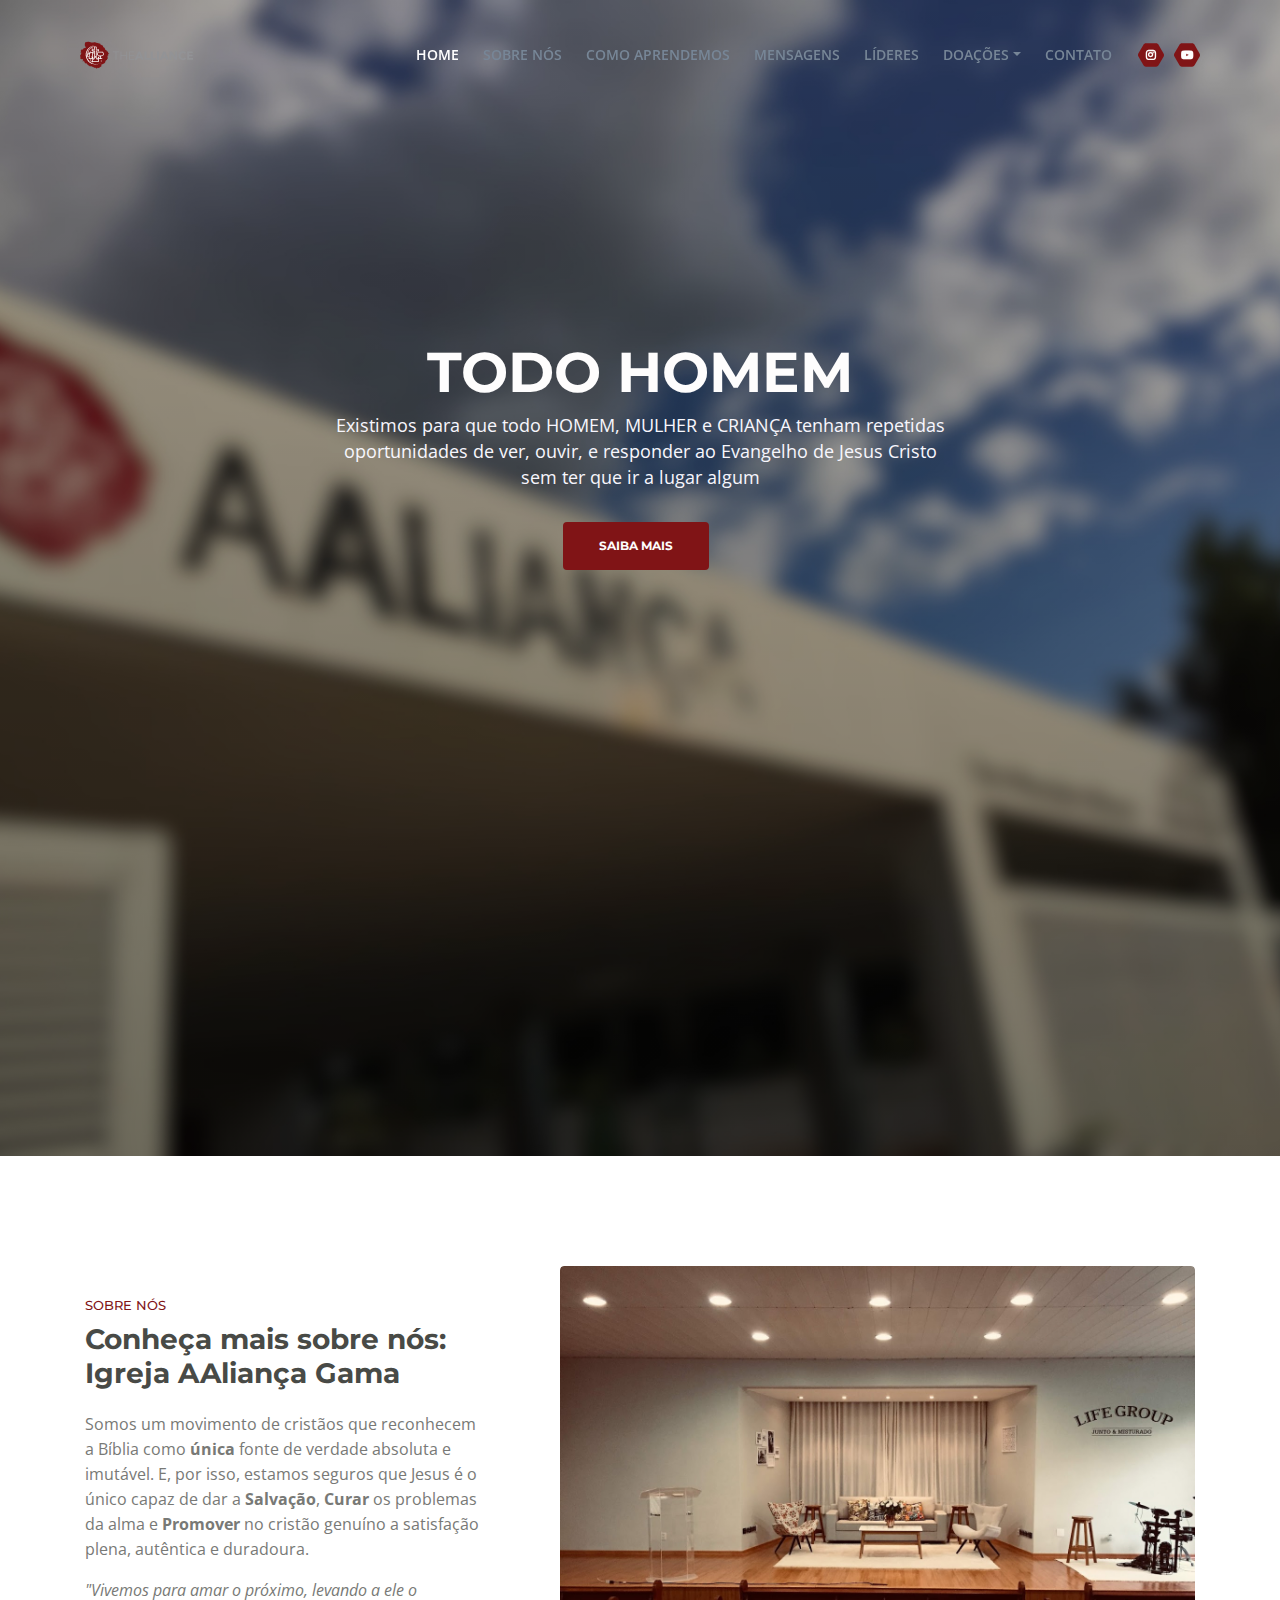
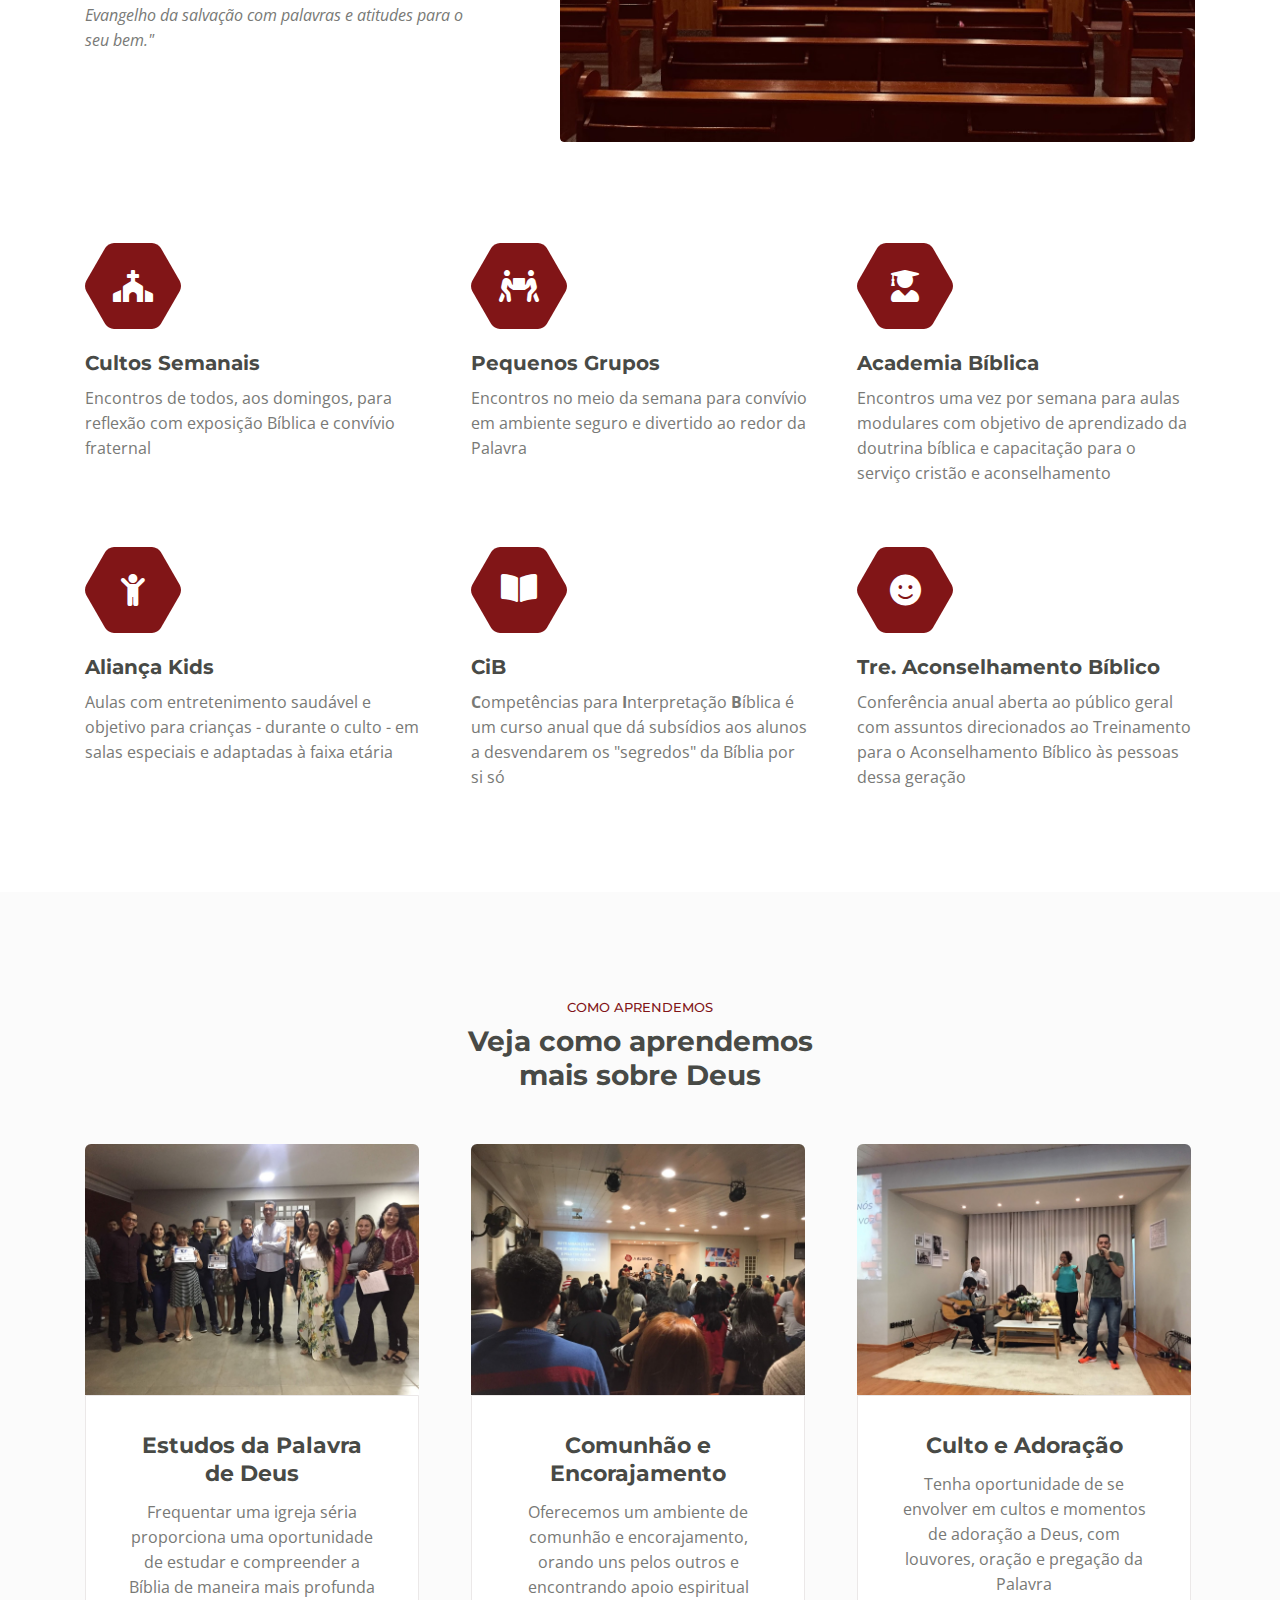
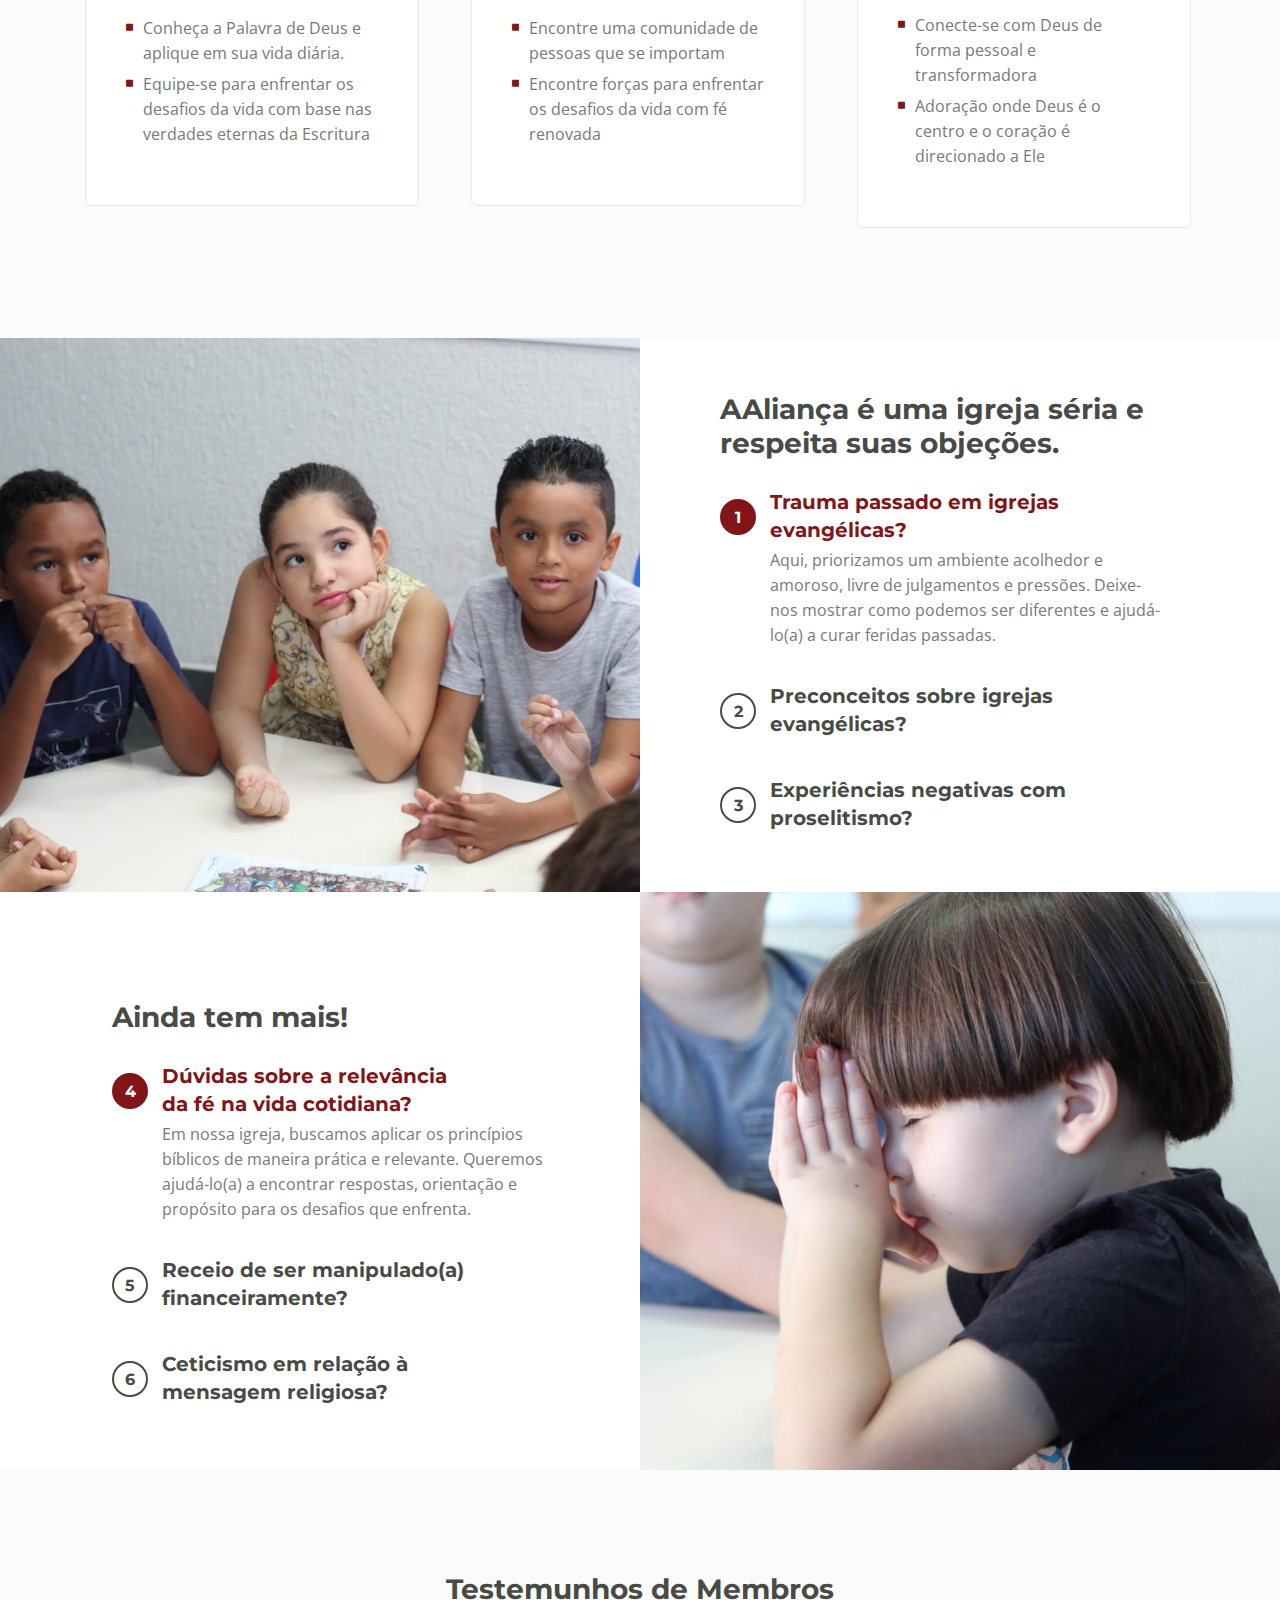
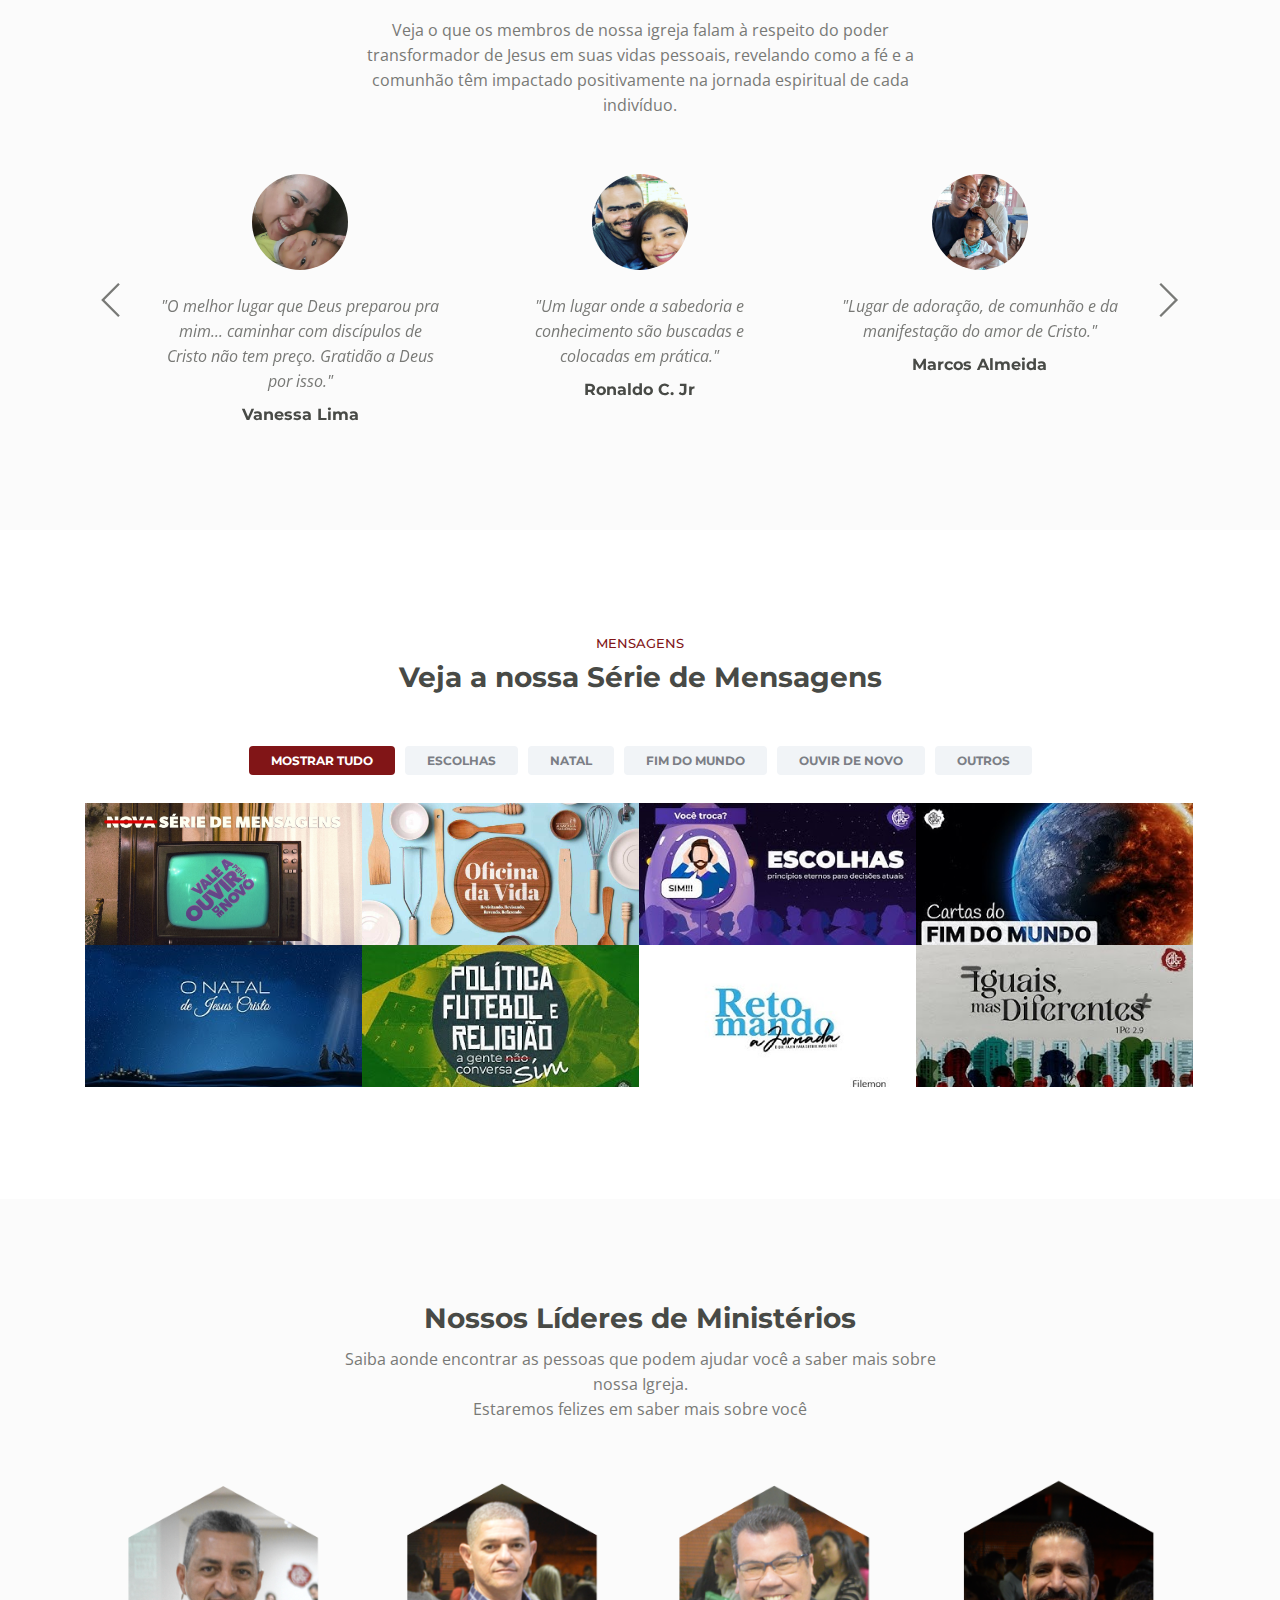
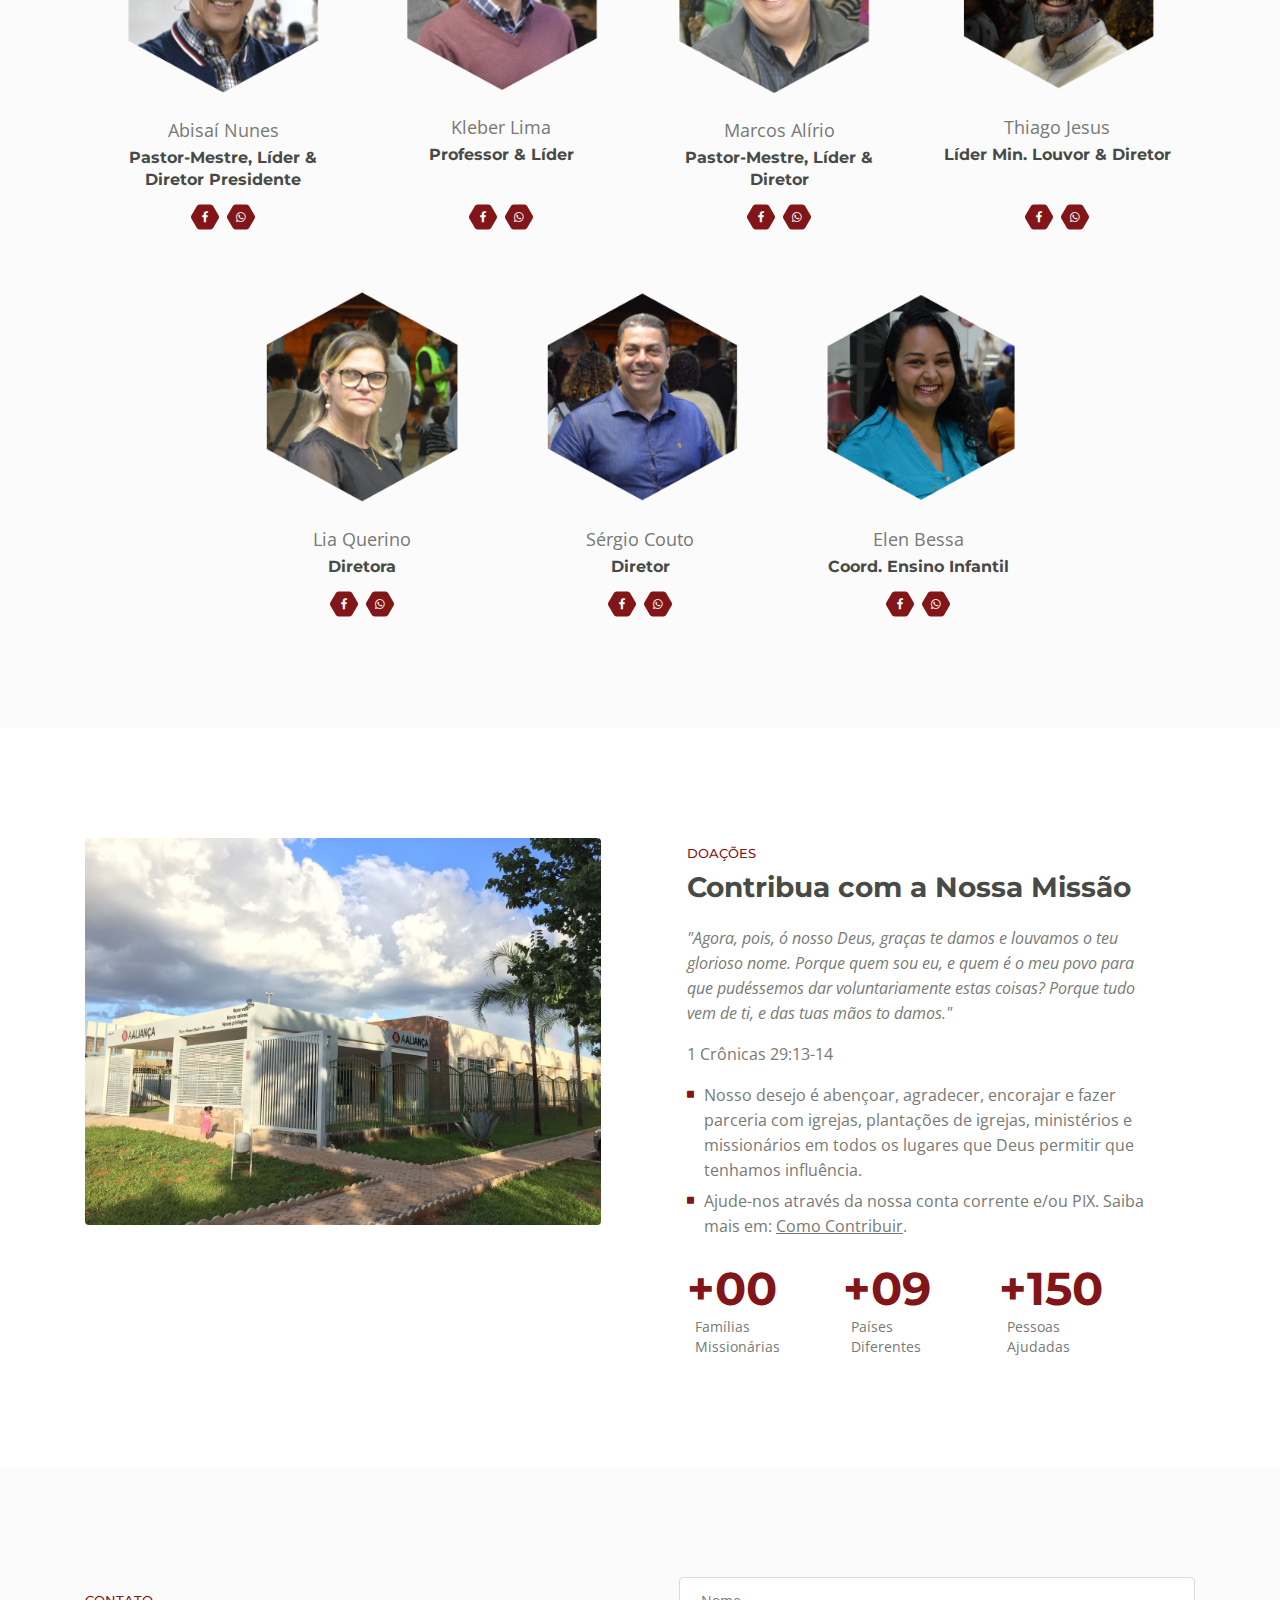
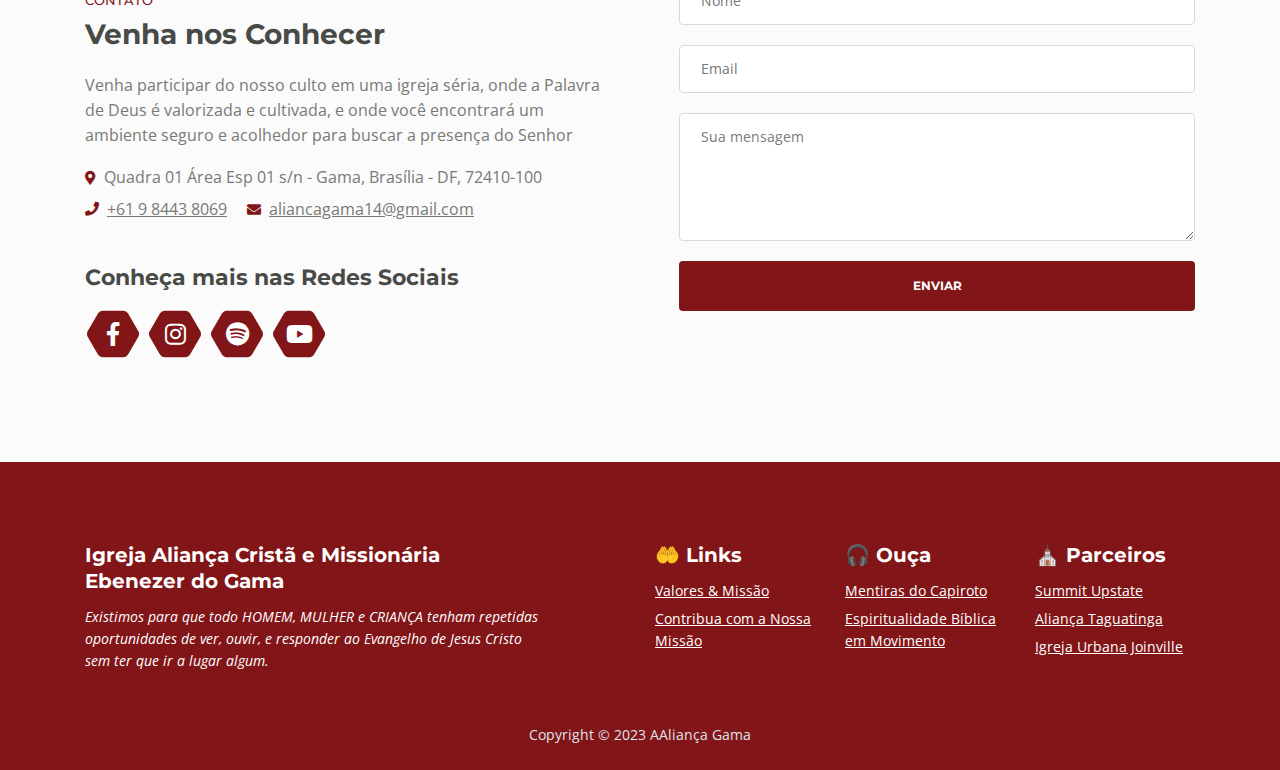
<file: index.html>
<!DOCTYPE html>
<html lang="en">
<head>
    <meta charset="utf-8">
    <meta name="viewport" content="width=device-width, initial-scale=1, shrink-to-fit=no">
    
    <!-- SEO Meta Tags -->
    <meta name="description" content="Aria is a business focused HTML landing page template built with Bootstrap to help you create lead generation websites for companies and their services.">
    <meta name="author" content="Inovatik">

    <!-- OG Meta Tags to improve the way the post looks when you share the page on LinkedIn, Facebook, Google+ -->
	<meta property="og:site_name" content="AAliança Gama" /> <!-- website name -->
	<meta property="og:site" content="alianca-gama.com.br" /> <!-- website link -->
	<meta property="og:title" content=""/> <!-- title shown in the actual shared post -->
	<meta property="og:description" content="Bem Vindo - AAliança Gama" /> <!-- description shown in the actual shared post -->
	<meta property="og:image" content="" /> <!-- image link, make sure it's jpg -->
	<meta property="og:url" content="https://aalianca-gama.com.br" /> <!-- where do you want your post to link to -->
	<meta property="og:type" content="article" />

    <!-- Website Title -->
    <title>AAliança Gama</title>
    
    <!-- Styles -->
    <link href="https://fonts.googleapis.com/css?family=Montserrat:500,700&display=swap&subset=latin-ext" rel="stylesheet">
    <link href="https://fonts.googleapis.com/css?family=Open+Sans:400,400i,600&display=swap&subset=latin-ext" rel="stylesheet">
    <link href="css/bootstrap.css" rel="stylesheet">
    <link href="css/fontawesome-all.css" rel="stylesheet">
    <link href="css/swiper.css" rel="stylesheet">
	<link href="css/magnific-popup.css" rel="stylesheet">
	<link href="css/styles.css" rel="stylesheet">
	
	<!-- Favicon  -->
    <link rel="icon" href="images/favicon.png">
</head>
<body data-spy="scroll" data-target=".fixed-top">
    
    <!-- Preloader -->
	<div class="spinner-wrapper">
        <div class="spinner">
            <div class="bounce1"></div>
            <div class="bounce2"></div>
            <div class="bounce3"></div>
        </div>
    </div>
    <!-- end of preloader -->
    

    <!-- Navbar -->
    <nav class="navbar navbar-expand-md navbar-dark navbar-custom fixed-top">
        <!-- Text Logo - Use this if you don't have a graphic logo -->
        <!-- <a class="navbar-brand logo-text page-scroll" href="index.html">Aria</a> -->

        <!-- Image Logo -->
        <a class="navbar-brand logo-image" href="index.html"><img src="images/aaliance-logo.svg" alt="alternative"></a>
        
        <!-- Mobile Menu Toggle Button -->
        <button class="navbar-toggler" type="button" data-toggle="collapse" data-target="#navbarsExampleDefault" aria-controls="navbarsExampleDefault" aria-expanded="false" aria-label="Toggle navigation">
            <span class="navbar-toggler-awesome fas fa-bars"></span>
            <span class="navbar-toggler-awesome fas fa-times"></span>
        </button>
        <!-- end of mobile menu toggle button -->

        <div class="collapse navbar-collapse" id="navbarsExampleDefault">
            <ul class="navbar-nav ml-auto">
                <li class="nav-item">
                    <a class="nav-link page-scroll" href="#header">HOME<span class="sr-only">(current)</span></a>
                </li>
                <li class="nav-item">
                    <a class="nav-link page-scroll" href="#intro">SOBRE NÓS</a>
                </li>
                <li class="nav-item">
                    <a class="nav-link page-scroll" href="#services">COMO APRENDEMOS</a>
                </li>
                <li class="nav-item">
                    <a class="nav-link page-scroll" href="#projects">MENSAGENS</a>
                </li>
                <li class="nav-item">
                    <a class="nav-link page-scroll" href="#our-team">LÍDERES</a>
                </li>

                <!-- Dropdown Menu -->          
                <li class="nav-item dropdown">
                    <a class="nav-link dropdown-toggle page-scroll" href="#about" id="navbarDropdown" role="button" aria-haspopup="true" aria-expanded="false">DOAÇÕES</a>
                    <div class="dropdown-menu" aria-labelledby="navbarDropdown">
                        <a class="dropdown-item" href="contribua-com-nossa-missao.html"><span class="item-text">INFORMAÇÕES</span></a>
                    </div>
                </li>
                <!-- end of dropdown menu -->

                <li class="nav-item">
                    <a class="nav-link page-scroll" href="#contact">CONTATO</a>
                </li>
            </ul>
            <span class="nav-item social-icons">
                <span class="fa-stack">
                    <a href="https://www.instagram.com/aaliancagama/" target="_blank">
                        <span class="hexagon"></span>
                        <i class="fab fa-instagram fa-stack-1x"></i>
                    </a>
                </span>
                <span class="fa-stack">
                    <a href="https://www.youtube.com/@aaliancagama8447/streams" target="_blank">
                        <span class="hexagon"></span>
                        <i class="fab fa-youtube fa-stack-1x"></i>
                    </a>
                </span>
            </span>
        </div>
    </nav> <!-- end of navbar -->
    <!-- end of navbar -->


    <!-- Header -->
    <header id="header" class="header">
        <div class="header-content">
            <div class="container">
                <div class="row">
                    <div class="col-lg-12">
                        <div class="text-container">
                            <h1><span id="js-rotating">TODO HOMEM, TODA MULHER, TODA CRIANÇA</span></h1>
                            <p class="p-heading p-large">Existimos para que todo HOMEM, MULHER e CRIANÇA tenham repetidas oportunidades de ver, ouvir, e responder ao Evangelho de Jesus Cristo sem ter que ir a lugar algum</p>
                            <a class="btn-solid-lg page-scroll" href="#intro">SAIBA MAIS</a>
                        </div>
                    </div> <!-- end of col -->
                </div> <!-- end of row -->
            </div> <!-- end of container -->
        </div> <!-- end of header-content -->
    </header> <!-- end of header -->
    <!-- end of header -->


    <!-- Intro -->
    <div id="intro" class="basic-1">
        <div class="container">
            <div class="row">
                <div class="col-lg-5">
                    <div class="text-container">
                        <div class="section-title">SOBRE NÓS</div>
                        <h2>Conheça mais sobre nós: Igreja AAliança Gama</h2>
                        <p>Somos um movimento de cristãos que reconhecem a Bíblia como <b>única</b> fonte de verdade absoluta e imutável.  E, por isso, estamos seguros que Jesus é o único capaz de dar a <b>Salvação</b>, <b>Curar</b> os problemas da alma e <b>Promover</b> no cristão genuíno a satisfação plena, autêntica e duradoura.</p>
                        <p class="testimonial-text">"Vivemos para amar o próximo, levando a ele o Evangelho da salvação com palavras e atitudes para o seu bem."</p>
                        <!-- <div class="testimonial-author">Abisaí Lima - Pastor</div> -->
                    </div> <!-- end of text-container -->
                </div> <!-- end of col -->
                <div class="col-lg-7">
                    <div class="image-container">
                        <img class="img-fluid" src="images/church-home.jpeg" alt="alternative">
                    </div> <!-- end of image-container -->
                </div> <!-- end of col -->
            </div> <!-- end of row -->
        </div> <!-- end of container -->
    </div> <!-- end of basic-1 -->
    <!-- end of intro -->


    <!-- Description -->
    <div class="cards-1">
        <div class="container">
            <div class="row">
                <div class="col-lg-12">
                    
                    <!-- Card -->
                    <div class="card">
                        <span class="fa-stack">
                            <span class="hexagon"></span>
                            <i class="fas fa-church fa-stack-1x"></i>
                        </span>
                        <div class="card-body">
                            <h4 class="card-title">Cultos Semanais</h4>
                            <p>Encontros de todos, aos domingos, para reflexão com exposição Bíblica e convívio fraternal</p>
                        </div>
                    </div>
                    <!-- end of card -->

                    <!-- Card -->
                    <div class="card">
                        <span class="fa-stack">
                            <span class="hexagon"></span>
                            <i class="fas fa-people-carry fa-stack-1x"></i>
                        </span>
                        <div class="card-body">
                            <h4 class="card-title">Pequenos Grupos</h4>
                            <p>Encontros no meio da semana para convívio em ambiente seguro e divertido ao redor da Palavra</p>
                        </div>
                    </div>
                    <!-- end of card -->

                    <!-- Card -->
                    <div class="card">
                        <span class="fa-stack">
                            <span class="hexagon"></span>
                            <i class="fas fa-user-graduate fa-stack-1x"></i>
                        </span>
                        <div class="card-body">
                            <h4 class="card-title">Academia Bíblica</h4>
                            <p>Encontros uma vez por semana para aulas modulares com objetivo de aprendizado da doutrina bíblica e capacitação para o serviço cristão e aconselhamento</p>
                        </div>
                    </div>
                    <!-- end of card -->

                    <!-- Card -->
                    <div class="card">
                        <span class="fa-stack">
                            <span class="hexagon"></span>
                            <i class="fas fa-child fa-stack-1x"></i>
                        </span>
                        <div class="card-body">
                            <h4 class="card-title">Aliança Kids</h4>
                            <p>Aulas com entretenimento saudável e objetivo para crianças - durante o culto  - em salas especiais e adaptadas à faixa etária</p>
                        </div>
                    </div>
                    <!-- end of card -->

                    <!-- Card -->
                    <div class="card">
                        <span class="fa-stack">
                            <span class="hexagon"></span>
                            <i class="fas fa-book-open fa-stack-1x"></i>
                        </span>
                        <div class="card-body">
                            <h4 class="card-title">CiB</h4>
                            <p><b>C</b>ompetências para <b>I</b>nterpretação <b>B</b>íblica é um curso anual que dá subsídios aos alunos a desvendarem os "segredos" da Bíblia por si só</p>
                        </div>
                    </div>
                    <!-- end of card -->

                    <!-- Card -->
                    <div class="card">
                        <span class="fa-stack">
                            <span class="hexagon"></span>
                            <i class="fas fa-smile fa-stack-1x"></i>
                        </span>
                        <div class="card-body">
                            <h4 class="card-title">Tre. Aconselhamento Bíblico</h4>
                            <p>Conferência anual aberta ao público geral com assuntos direcionados ao Treinamento para o Aconselhamento Bíblico às pessoas dessa geração</p>
                        </div>
                    </div>
                    <!-- end of card -->

                </div> <!-- end of col -->
            </div> <!-- end of row -->
        </div> <!-- end of container -->
    </div> <!-- end of cards-1 -->
    <!-- end of description -->


    <!-- Services -->
    <div id="services" class="cards-2">
        <div class="container">
            <div class="row">
                <div class="col-lg-12">
                    <div class="section-title">COMO APRENDEMOS</div>
                    <h2>Veja como aprendemos<br> mais sobre Deus</h2>
                </div> <!-- end of col -->
            </div> <!-- end of row -->
            <div class="row">
                <div class="col-lg-12">
                    
                    <!-- Card -->
                    <div class="card">
                        <div class="card-image">
                            <img class="img-fluid" src="images/cib.jpeg" alt="alternative">
                        </div>
                        <div class="card-body">
                            <h3 class="card-title">Estudos da Palavra de Deus</h3>
                            <p style="text-align: center;">Frequentar uma igreja séria proporciona uma oportunidade de estudar e compreender a Bíblia de maneira mais profunda</p>
                            <ul class="list-unstyled li-space-lg">
                                <li class="media">
                                    <i class="fas fa-square"></i>
                                    <div class="media-body">Conheça a Palavra de Deus e aplique em sua vida diária.</div>
                                </li>
                                <li class="media">
                                    <i class="fas fa-square"></i>
                                    <div class="media-body">Equipe-se para enfrentar os desafios da vida com base nas verdades eternas da Escritura</div>
                                </li>
                            </ul>
                            <!-- <p class="price">Starting at <span>$199</span></p> -->
                        </div>
                        <!-- <div class="button-container">
                            <a class="btn-solid-reg page-scroll" href="#callMe">DETAILS</a>
                        </div> end of button-container -->
                    </div>
                    <!-- end of card -->

                    <!-- Card -->
                    <div class="card">
                        <div class="card-image">
                            <img class="img-fluid" src="images/worship.jpeg" alt="alternative">
                        </div>
                        <div class="card-body">
                            <h3 class="card-title">Comunhão e Encorajamento</h3>
                            <p style="text-align: center;">Oferecemos um ambiente de comunhão e encorajamento, orando uns pelos outros e encontrando apoio espiritual</p>
                            <ul class="list-unstyled li-space-lg">
                                <li class="media">
                                    <i class="fas fa-square"></i>
                                    <div class="media-body">Encontre uma comunidade de pessoas que se importam</div>
                                </li>
                                <li class="media">
                                    <i class="fas fa-square"></i>
                                    <div class="media-body">Encontre forças para enfrentar os desafios da vida com fé renovada</div>
                                </li>
                            </ul>
                            <!-- <p class="price">Starting at <span>$299</span></p> -->
                        </div>
                        <!-- <div class="button-container">
                            <a class="btn-solid-reg page-scroll" href="#callMe">DETAILS</a>
                        </div> end of button-container -->
                    </div>
                    <!-- end of card -->

                    <!-- Card -->
                    <div class="card">
                        <div class="card-image">
                            <img class="img-fluid" src="images/worship-2.jpeg" alt="alternative">
                        </div>
                        <div class="card-body">
                            <h3 class="card-title">Culto e Adoração</h3>
                            <p style="text-align: center;">Tenha oportunidade de se envolver em cultos e momentos de adoração a Deus, com louvores, oração e pregação da Palavra</p>
                            <ul class="list-unstyled li-space-lg">
                                <li class="media">
                                    <i class="fas fa-square"></i>
                                    <div class="media-body">Conecte-se com Deus de forma pessoal e transformadora</div>
                                </li>
                                <li class="media">
                                    <i class="fas fa-square"></i>
                                    <div class="media-body">Adoração onde Deus é o centro e o coração é direcionado a Ele</div>
                                </li>
                            </ul>
                            <!-- <p class="price">Starting at <span>$299</span></p> -->
                        </div>
                        <!-- <div class="button-container">
                            <a class="btn-solid-reg page-scroll" href="#callMe">DETAILS</a>
                        </div> end of button-container -->
                    </div>
                    <!-- end of card -->

                </div> <!-- end of col -->
            </div> <!-- end of row -->
        </div> <!-- end of container -->
    </div> <!-- end of cards-2 -->
    <!-- end of services -->
    

    <!-- Details 1 -->
	<div id="details" class="accordion">
		<div class="area-1">
		</div><!-- end of area-1 on same line and no space between comments to eliminate margin white space --><div class="area-2">
            
            <!-- Accordion -->
            <div class="accordion-container" id="accordionOne">
                <h2>AAliança é uma igreja séria e respeita suas objeções.</h2>
                <div class="item">
                    <div id="headingOne">
                        <span data-toggle="collapse" data-target="#collapseOne" aria-expanded="true" aria-controls="collapseOne" role="button">
                            <span class="circle-numbering">1</span><span class="accordion-title">Trauma passado em igrejas evangélicas?</span>
                        </span>
                    </div>
                    <div id="collapseOne" class="collapse show" aria-labelledby="headingOne" data-parent="#accordionOne">
                        <div class="accordion-body">
                            Aqui, priorizamos um ambiente acolhedor e amoroso, livre de julgamentos e pressões. Deixe-nos mostrar como podemos ser diferentes e ajudá-lo(a) a curar feridas passadas.
                        </div>
                    </div>
                </div> <!-- end of item -->
            
                <div class="item">
                    <div id="headingTwo">
                        <span class="collapsed" data-toggle="collapse" data-target="#collapseTwo" aria-expanded="false" aria-controls="collapseTwo" role="button">
                            <span class="circle-numbering">2</span><span class="accordion-title">Preconceitos sobre igrejas evangélicas?</span>
                        </span>
                    </div>
                    <div id="collapseTwo" class="collapse" aria-labelledby="headingTwo" data-parent="#accordionOne">
                        <div class="accordion-body">
                            Somos uma igreja comprometida em construir relacionamentos autênticos e verdadeiros. Nossos membros são pessoas comuns, com histórias de vida diversas, unidos por uma fé em Deus.
                        </div>
                    </div>
                </div> <!-- end of item -->
            
                <div class="item">
                    <div id="headingThree">
                        <span class="collapsed" data-toggle="collapse" data-target="#collapseThree" aria-expanded="false" aria-controls="collapseThree" role="button">
                            <span class="circle-numbering">3</span><span class="accordion-title">Experiências negativas com proselitismo?</span>
                        </span>
                    </div>
                    <div id="collapseThree" class="collapse" aria-labelledby="headingThree" data-parent="#accordionOne">
                        <div class="accordion-body">
                            Aqui, você não encontrará discursos de pressão ou forçados. Valorizamos o respeito à liberdade de cada indivíduo em seu próprio caminho espiritual.
                        </div>
                    </div>
                </div> <!-- end of item -->
            </div> <!-- end of accordion-container -->
            <!-- end of accordion -->

		</div> <!-- end of area-2 -->
    </div> <!-- end of accordion -->
    <!-- end of details 1 -->


    <!-- Details 2 -->
	<div class="tabs">
        <div class="area-1">
            <div class="tabs-container">
                
            <div class="accordion-two">
                <div class="accordion-container" id="accordionTwo">
                <h2>Ainda tem mais!</h2>
                <div class="item">
                    <div id="headingFour">
                        <span data-toggle="collapse" data-target="#collapseFour" aria-expanded="true" aria-controls="collapseOne" role="button">
                            <span class="circle-numbering">4</span><span class="accordion-title">Dúvidas sobre a relevância da fé na vida cotidiana?</span>
                        </span>
                    </div>
                    <div id="collapseFour" class="collapse show" aria-labelledby="headingFour" data-parent="#accordionTwo">
                        <div class="accordion-body">
                            Em nossa igreja, buscamos aplicar os princípios bíblicos de maneira prática e relevante. Queremos ajudá-lo(a) a encontrar respostas, orientação e propósito para os desafios que enfrenta.
                        </div>
                    </div>
                </div> <!-- end of item -->
            
                <div class="item">
                    <div id="headingFive">
                        <span class="collapsed" data-toggle="collapse" data-target="#collapseFive" aria-expanded="false" aria-controls="collapseTwo" role="button">
                            <span class="circle-numbering">5</span><span class="accordion-title">Receio de ser manipulado(a) financeiramente?</span>
                        </span>
                    </div>
                    <div id="collapseFive" class="collapse" aria-labelledby="headingFive" data-parent="#accordionTwo">
                        <div class="accordion-body">
                            Transparência e integridade são nossos princípios fundamentais. Nós não nos envolvemos em manipulações financeiras. Na nossa igreja, o foco está no crescimento espiritual e na generosidade a partir de um coração grato, feliz e voluntário.
                        </div>
                    </div>
                </div> <!-- end of item -->
            
                <div class="item">
                    <div id="headingSix">
                        <span class="collapsed" data-toggle="collapse" data-target="#collapseSix" aria-expanded="false" aria-controls="collapseThree" role="button">
                            <span class="circle-numbering">6</span><span class="accordion-title">Ceticismo em relação à mensagem religiosa?</span>
                        </span>
                    </div>
                    <div id="collapseSix" class="collapse" aria-labelledby="headingSix" data-parent="#accordionTwo">
                        <div class="accordion-body">
                            Desafie suas dúvidas e questionamentos em um ambiente acolhedor. Nossa igreja valoriza a liberdade de expressão e o pensamento crítico. Queremos caminhar ao seu lado enquanto você busca respostas. Lembre-se: Aqui, <b>perguntas sinceras são sempre bem-vindas!</b>
                        </div>
                    </div>
                </div> <!-- end of item -->
                </div> <!-- end of accordion-container -->
            </div>
            <!-- end of accordion -->

            </div> <!-- end of tabs-container -->
        </div><!-- end of area-1 on same line and no space between comments to eliminate margin white space --><div class="area-2"></div> <!-- end of area-2 -->
    </div> <!-- end of tabs -->
    <!-- end of details 2 -->
    


    <!-- Testimonials -->
    <div class="slider">
        <div class="container">
            <div class="row">
                <div class="col-lg-12">
                    <h2>Testemunhos de Membros</h2>
                    <p class="p-heading">Veja o que os membros de nossa igreja falam à respeito do poder transformador de Jesus em suas vidas pessoais, revelando como a fé e a comunhão têm impactado positivamente na jornada espiritual de cada indivíduo.</p>
                </div> <!-- end of col -->
            </div> <!-- end of row -->
            <div class="row">
                <div class="col-lg-12">

                    <!-- Card Slider -->
                    <div class="slider-container">
                        <div class="swiper-container card-slider">
                            <div class="swiper-wrapper">
                                
                                <!-- Slide -->
                                <div class="swiper-slide">
                                    <div class="card">
                                        <img class="card-image" src="images/vanessa.jpeg" alt="alternative">
                                        <div class="card-body">
                                            <div class="testimonial-text">"O melhor lugar que Deus preparou pra mim... caminhar com discípulos de Cristo não tem preço. Gratidão a Deus por isso."</div>
                                            <div class="testimonial-author">Vanessa Lima</div>
                                        </div>
                                    </div>
                                </div> <!-- end of swiper-slide -->
                                <!-- end of slide -->
        
                                <!-- Slide -->
                                <div class="swiper-slide">
                                    <div class="card">
                                        <img class="card-image" src="images/ronaldo.png" alt="alternative">
                                        <div class="card-body">
                                            <div class="testimonial-text">"Um lugar onde a sabedoria e conhecimento são buscadas e colocadas em prática."</div>
                                            <div class="testimonial-author">Ronaldo C. Jr</div>
                                        </div>
                                    </div>        
                                </div> <!-- end of swiper-slide -->
                                <!-- end of slide -->
        
                                <!-- Slide -->
                                <div class="swiper-slide">
                                    <div class="card">
                                        <img class="card-image" src="images/marcos-almeida.jpeg" alt="alternative">
                                        <div class="card-body">
                                            <div class="testimonial-text">"Lugar de adoração, de comunhão e da manifestação do amor de Cristo."</div>
                                            <div class="testimonial-author">Marcos Almeida</div>
                                        </div>
                                    </div>        
                                </div> <!-- end of swiper-slide -->
                                <!-- end of slide -->
        
                                <!-- Slide -->
                                <div class="swiper-slide">
                                    <div class="card">
                                        <img class="card-image" src="images/wendel.jpeg" alt="alternative">
                                        <div class="card-body">
                                            <div class="testimonial-text">"A convivência com os irmãos fortalece e acalma minha alma para continuar..."</div>
                                            <div class="testimonial-author">Wendel Borges</div>
                                        </div>
                                    </div>
                                </div> <!-- end of swiper-slide -->
                                <!-- end of slide -->
        
                                <!-- Slide -->
                                <div class="swiper-slide">
                                    <div class="card">
                                        <img class="card-image" src="images/areli.jpeg" alt="alternative">
                                        <div class="card-body">
                                            <div class="testimonial-text">"Aliança Gama, uma igreja que vive e leva a Palavra de Deus na profunda simplicidade do evangelho de Jesus Cristo."</div>
                                            <div class="testimonial-author">Areli A. R. Vieira</div>
                                        </div>
                                    </div>        
                                </div> <!-- end of swiper-slide -->
                                <!-- end of slide -->
        
                                <!-- Slide -->
                                <div class="swiper-slide">
                                    <div class="card">
                                        <img class="card-image" src="images/romerito.jpeg" alt="alternative">
                                        <div class="card-body">
                                            <div class="testimonial-text">"Igreja! Lugar santo! Onde o congrassamento e vivência da fé produz mansidão, gratidão e compaixão."</div>
                                            <div class="testimonial-author">Romerito</div>
                                        </div>
                                    </div>        
                                </div> <!-- end of swiper-slide -->
                                <!-- end of slide -->

                                <!-- Slide -->
                                <div class="swiper-slide">
                                    <div class="card">
                                        <img class="card-image" src="images/lidia.jpeg" alt="alternative">
                                        <div class="card-body">
                                            <div class="testimonial-text">"Um lugar de caminhada..."</div>
                                            <div class="testimonial-author">Lídia Albernaz</div>
                                        </div>
                                    </div>        
                                </div> <!-- end of swiper-slide -->
                                <!-- end of slide -->

                                 <!-- Slide -->
                                 <div class="swiper-slide">
                                    <div class="card">
                                        <img class="card-image" src="images/alcidemar.jpeg" alt="alternative">
                                        <div class="card-body">
                                            <div class="testimonial-text">"Uma Igreja Cristocêntrica alicerçada na palavra de Deus."</div>
                                            <div class="testimonial-author">Alcidemar</div>
                                        </div>
                                    </div>        
                                </div> <!-- end of swiper-slide -->
                                <!-- end of slide -->
                            
                                 <!-- Slide -->
                                 <div class="swiper-slide">
                                    <div class="card">
                                        <img class="card-image" src="images/janequele.jpeg" alt="alternative">
                                        <div class="card-body">
                                            <div class="testimonial-text">"A Aliança é um lugar onde nos proporciona conhecer a Deus intimamente e nos impulsiona a torná- Lo conhecido intencionalmente."</div>
                                            <div class="testimonial-author">Janequele Fernandes</div>
                                        </div>
                                    </div>        
                                </div> <!-- end of swiper-slide -->
                                <!-- end of slide -->

                                 <!-- Slide -->
                                 <div class="swiper-slide">
                                    <div class="card">
                                        <img class="card-image" src="images/daniel.jpeg" alt="alternative">
                                        <div class="card-body">
                                            <div class="testimonial-text">"A Aliança representa para mim um culto racional ao Deus da razão."</div>
                                            <div class="testimonial-author">Daniel Lucena</div>
                                        </div>
                                    </div>        
                                </div> <!-- end of swiper-slide -->
                                <!-- end of slide -->

                                 <!-- Slide -->
                                 <div class="swiper-slide">
                                    <div class="card">
                                        <img class="card-image" src="images/wilton.jpeg" alt="alternative">
                                        <div class="card-body">
                                            <div class="testimonial-text">"Uma Igreja que resplandece como uma aliança de ouro."</div>
                                            <div class="testimonial-author">Wilton Nunes</div>
                                        </div>
                                    </div>        
                                </div> <!-- end of swiper-slide -->
                                <!-- end of slide -->

                                 <!-- Slide -->
                                 <div class="swiper-slide">
                                    <div class="card">
                                        <img class="card-image" src="images/tharcila.jpeg" alt="alternative">
                                        <div class="card-body">
                                            <div class="testimonial-text">"AAliança representa o esclarecimento da graça salvadora e a conscientização do meu dever em anunciar o evangelho de Jesus."</div>
                                            <div class="testimonial-author">Tharcila Belmonte</div>
                                        </div>
                                    </div>        
                                </div> <!-- end of swiper-slide -->
                                <!-- end of slide -->

                                 <!-- Slide -->
                                 <div class="swiper-slide">
                                    <div class="card">
                                        <img class="card-image" src="images/ana-paula.jpeg" alt="alternative">
                                        <div class="card-body">
                                            <div class="testimonial-text">"AAliança é onde eu tive um encontro verdadeiro com o senhor Jesus Cristo."</div>
                                            <div class="testimonial-author">Ana Paula</div>
                                        </div>
                                    </div>        
                                </div> <!-- end of swiper-slide -->
                                <!-- end of slide -->

                                 <!-- Slide -->
                                 <div class="swiper-slide">
                                    <div class="card">
                                        <img class="card-image" src="images/maria-cristina.jpeg" alt="alternative">
                                        <div class="card-body">
                                            <div class="testimonial-text">"Na Aliança você está sendo amado."</div>
                                            <div class="testimonial-author">Maria Cristina</div>
                                        </div>
                                    </div>        
                                </div> <!-- end of swiper-slide -->
                                <!-- end of slide -->

                            </div> <!-- end of swiper-wrapper -->
        
                            <!-- Add Arrows -->
                            <div class="swiper-button-next"></div>
                            <div class="swiper-button-prev"></div>
                            <!-- end of add arrows -->
        
                        </div> <!-- end of swiper-container -->
                    </div> <!-- end of sliedr-container -->
                    <!-- end of card slider -->

                </div> <!-- end of col -->
            </div> <!-- end of row -->
        </div> <!-- end of container -->
    </div> <!-- end of slider -->
    <!-- end of testimonials -->

    <!-- Projects -->
	<div id="projects" class="filter">
		<div class="container">
            <div class="row">
                <div class="col-lg-12">
                    <div class="section-title">MENSAGENS</div>
                    <h2>Veja a nossa Série de Mensagens</h2>
                </div> <!-- end of col -->
            </div> <!-- end of row -->
            <div class="row">
                <div class="col-lg-12">
                    <!-- Filter -->
                    <div class="button-group filters-button-group">
                        <a class="button is-checked" data-filter="*"><span>MOSTRAR TUDO</span></a>
                        <a class="button" data-filter=".design"><span>ESCOLHAS</span></a>
                        <a class="button" data-filter=".development"><span>NATAL</span></a>
                        <a class="button" data-filter=".marketing"><span>FIM DO MUNDO</span></a>
                        <a class="button" data-filter=".denovo"><span>OUVIR DE NOVO</span></a>
                        <a class="button" data-filter=".seo"><span>OUTROS</span></a>
                    </div> <!-- end of button group -->
                    <div class="grid">
                        <div class="element-item denovo">
                            <a class="popup-with-move-anim" href="#project-1"><div class="element-item-overlay"><span>Vale a Pena Ouvir de Novo</span></div><img src="images/Slide21.png" alt="alternative"></a>
                        </div>
                        <div class="element-item seo">
                            <a class="popup-with-move-anim" href="#project-2"><div class="element-item-overlay"><span>Oficina da Vida</span></div><img src="images/oficina-da-vida.jpeg" alt="alternative"></a>
                        </div>
                        <div class="element-item design development marketing">
                            <a class="popup-with-move-anim" href="#project-3"><div class="element-item-overlay"><span>Escolhas</span></div><img src="images/escolhas.jpeg" alt="alternative"></a>
                        </div>
                        <div class="element-item design development marketing">
                            <a class="popup-with-move-anim" href="#project-4"><div class="element-item-overlay"><span>Cartas do Fim do Mundo</span></div><img src="images/cartas-fim-mundo.jpeg" alt="alternative"></a>
                        </div>
                        <div class="element-item design development marketing seo">
                            <a class="popup-with-move-anim" href="#project-5"><div class="element-item-overlay"><span>Natal de Jesus Cristo</span></div><img src="images/natal-de-jesus-cristo.jpeg" alt="alternative"></a>
                        </div>
                        <div class="element-item design marketing seo">
                            <a class="popup-with-move-anim" href="#project-6"><div class="element-item-overlay"><span>Política, Futebol &amp; Religião</span></div><img src="images/politica-futebol-religiao.jpeg" alt="alternative"></a>
                        </div>
                        <div class="element-item design marketing">
                            <a class="popup-with-move-anim" href="#project-7"><div class="element-item-overlay"><span>Retomando a Jornada</span></div><img src="images/retomando-jornada.jpeg" alt="alternative"></a>
                        </div>
                        <div class="element-item design marketing">
                            <a class="popup-with-move-anim" href="#project-8"><div class="element-item-overlay"><span>Iguais, mas Diferentes</span></div><img src="images/iguais-diferentes.jpeg" alt="alternative"></a>
                        </div>
                    </div> <!-- end of grid -->
                    <!-- end of filter -->
                    
                </div> <!-- end of col -->
            </div> <!-- end of row -->
		</div> <!-- end of container -->
    </div> <!-- end of filter -->
    <!-- end of projects -->


    <!-- Project Lightboxes -->
    <!-- Lightbox -->
    <div id="project-1" class="lightbox-basic zoom-anim-dialog mfp-hide">
        <div class="row">
            <button title="Close (Esc)" type="button" class="mfp-close x-button">×</button>
            <div class="col-lg-8">
                <iframe width="560" height="315" src="https://www.youtube.com/embed/KOdTpKQxxOc" title="YouTube video player" frameborder="0" allow="accelerometer; autoplay; clipboard-write; encrypted-media; gyroscope; picture-in-picture; web-share" allowfullscreen style="position: absolute;top: 0;left: 0;width: 100%;height: 100%;"></iframe>
            </div> <!-- end of col -->
            <div class="col-lg-4">
                <h3>Vale a Pena Ouvir de Novo</h3>
                <hr class="line-heading">
                <h6>Envia-me a mim</h6>
                <p>Antes, algumas pessoas ouviam de DEUS e nos falavam a mensagem dEle. Depois com a vinda de <b>Jesus</b> ao mundo e a entrega do <b>Espírito Santo</b> para quem nEle crê, temos acesso direto a <b>Ele</b>, porém <b>Deus</b> ainda <b>MANDA RECADOS</b> a nós por meio de outras pessoas...</p>
                <div class="testimonial-container">
                    <p class="testimonial-text">Na mensagem de hoje veremos a experiência de Isaías - que agora nos serve de MENSAGEIRO, mandando recado a nós porque foi chamado por Deus para representá-lo no mundo.</p>
                </div>
                <a class="btn-solid-reg" href="https://www.youtube.com/live/KOdTpKQxxOc?feature=share">ASSISTA</a> <a class="btn-outline-reg mfp-close as-button" href="#projects">FECHAR</a> 
            </div> <!-- end of col -->
        </div> <!-- end of row -->
    </div> <!-- end of lightbox-basic -->
    <!-- end of lightbox -->

    <!-- Lightbox -->
    <div id="project-2" class="lightbox-basic zoom-anim-dialog mfp-hide">
        <div class="row">
            <button title="Close (Esc)" type="button" class="mfp-close x-button">×</button>
            <div class="col-lg-8">
                <iframe width="560" height="315" src="https://www.youtube.com/embed/PkZFsevWC7Y" title="YouTube video player" frameborder="0" allow="accelerometer; autoplay; clipboard-write; encrypted-media; gyroscope; picture-in-picture; web-share" style="position: absolute;top: 0;left: 0;width: 100%;height: 100%;" allowfullscreen></iframe>
                <!-- <div>oaskdoaskd</div> -->
            </div> <!-- end of col -->
            <div class="col-lg-4">
                <h3>Oficina da Vida</h3>
                <hr class="line-heading">
                <h6>Revisitando, Revisando, Revendo, Refazendo</h6>
                <p>Need a solid foundation for your business growth plans? Aria will help you manage sales and meet your current needs</p>
                <p>By offering the best professional services and quality products in the market. Don't hesitate and get in touch with us.</p>
                <div class="testimonial-container">
                    <p class="testimonial-text">Need a solid foundation for your business growth plans? Aria will help you manage sales and meet your current requirements.</p>
                    <p class="testimonial-author">General Manager</p>
                </div>
                <a class="btn-solid-reg" href="https://www.youtube.com/live/PkZFsevWC7Y?feature=share">ASSISTA</a> <a class="btn-outline-reg mfp-close as-button" href="#projects">VOLTAR</a> 
            </div> <!-- end of col -->
        </div> <!-- end of row -->
    </div> <!-- end of lightbox-basic -->
    <!-- end of lightbox -->

    <!-- Lightbox -->
    <div id="project-3" class="lightbox-basic zoom-anim-dialog mfp-hide">
        <div class="row">
            <button title="Close (Esc)" type="button" class="mfp-close x-button">×</button>
            <div class="col-lg-8">
                <iframe width="560" height="315" src="https://www.youtube.com/embed/0RqBbm63H1U" title="YouTube video player" frameborder="0" allow="accelerometer; autoplay; clipboard-write; encrypted-media; gyroscope; picture-in-picture; web-share" style="position: absolute;top: 0;left: 0;width: 100%;height: 100%;" allowfullscreen></iframe>
            </div> <!-- end of col -->
            <div class="col-lg-4">
                <h3>Escolhas</h3>
                <hr class="line-heading">
                <h6>Princípios Eternos para Decisões Atuais</h6>
                <p>O cristão já tem um propósito de vida e isso vai refletir em suas escolhas.</p>
                <p>Quando as decisões do cristão são atrapalhadas e não contribuem para sua missão, certamente ele ainda deve estar vivendo para si e para a realização de algum outro ser, mas não do seu Senhor.</p>
                <div class="testimonial-container">
                    <p class="testimonial-text">Devemos repensar melhor nossa vida e se perguntar para quem escolhemos o que escolhemos todos os dias.</p>
                </div>
                <a class="btn-solid-reg" href="https://www.youtube.com/live/0RqBbm63H1U?feature=share">ASSISTA</a> <a class="btn-outline-reg mfp-close as-button" href="#projects">VOLTAR</a> 
            </div> <!-- end of col -->
        </div> <!-- end of row -->
    </div> <!-- end of lightbox-basic -->
    <!-- end of lightbox -->

    <!-- Lightbox -->
    <div id="project-4" class="lightbox-basic zoom-anim-dialog mfp-hide">
        <div class="row">
            <button title="Close (Esc)" type="button" class="mfp-close x-button">×</button>
            <div class="col-lg-8">
                <iframe width="560" height="315" src="https://www.youtube.com/embed/XwFQK05A9kQ" title="YouTube video player" frameborder="0" allow="accelerometer; autoplay; clipboard-write; encrypted-media; gyroscope; picture-in-picture; web-share" style="position: absolute;top: 0;left: 0;width: 100%;height: 100%;" allowfullscreen></iframe>
            </div> <!-- end of col -->
            <div class="col-lg-4">
                <h3>Cartas do Fim do Mundo</h3>
                <hr class="line-heading">
                <h6>O que esperar?</h6>
                <p>A mensagem desse vídeo traz alguns alertas extremamente importantes para nossa jornada de fé, desfrutando agora do poder de Jesus em nossos corpos - tendo alegria e satisfação de viver -  e firmando nossa esperança no futuro aqui na Terra e o céu que nos espera.</p>
                <div class="testimonial-container">
                    <p class="testimonial-text">A Bíblia nos ensina e nos revela o que precisamos dar valor e em que devemos focar e gastar nossas vidas.</p>
                </div>
                <a class="btn-solid-reg" href="https://www.youtube.com/live/XwFQK05A9kQ?feature=share">ASSISTA</a> <a class="btn-outline-reg mfp-close as-button" href="#projects">VOLTAR</a> 
            </div> <!-- end of col -->
        </div> <!-- end of row -->
    </div> <!-- end of lightbox-basic -->
    <!-- end of lightbox -->

    <!-- Lightbox -->
    <div id="project-5" class="lightbox-basic zoom-anim-dialog mfp-hide">
        <div class="row">
            <button title="Close (Esc)" type="button" class="mfp-close x-button">×</button>
            <div class="col-lg-8">
                <iframe width="560" height="315" src="https://www.youtube.com/embed/CxoHKi_VRyI" title="YouTube video player" frameborder="0" allow="accelerometer; autoplay; clipboard-write; encrypted-media; gyroscope; picture-in-picture; web-share" style="position: absolute;top: 0;left: 0;width: 100%;height: 100%;" allowfullscreen></iframe>
            </div> <!-- end of col -->
            <div class="col-lg-4">
                <h3>O Natal de Jesus Cristo</h3>
                <hr class="line-heading">
                <h6>O Significado do Natal</h6>
                <p>Na mensagem de hoje iremos reforçar o sentido do Natal, que foi estabelecido há pouco mais de 2000 anos na cidade de Belém da Judeia.</p>
                <div class="testimonial-container">
                    <p class="testimonial-text">Spoiler: O verdadeiro significado do Natal é o nascimento de Jesus de Nazaré.</p>
                </div>
                <a class="btn-solid-reg" href="https://www.youtube.com/live/CxoHKi_VRyI?feature=share">ASSISTA</a> <a class="btn-outline-reg mfp-close as-button" href="#projects">VOLTAR</a> 
            </div> <!-- end of col -->
        </div> <!-- end of row -->
    </div> <!-- end of lightbox-basic -->
    <!-- end of lightbox -->

    <!-- Lightbox -->
    <div id="project-6" class="lightbox-basic zoom-anim-dialog mfp-hide">
        <div class="row">
            <button title="Close (Esc)" type="button" class="mfp-close x-button">×</button>
            <div class="col-lg-8">
                <iframe width="560" height="315" src="https://www.youtube.com/embed/DFpvDvHkU50" title="YouTube video player" frameborder="0" allow="accelerometer; autoplay; clipboard-write; encrypted-media; gyroscope; picture-in-picture; web-share" style="position: absolute;top: 0;left: 0;width: 100%;height: 100%;" allowfullscreen></iframe>
            </div> <!-- end of col -->
            <div class="col-lg-4">
                <h3>Política, Futebol &amp; Religião</h3>
                <hr class="line-heading">
                <h6>Se discute SIM!</h6>
                <p>Na mensagem de hoje vamos ver como a nossa postura diante do que Deus nos concede como vitórias pode transformar as vitórias em outras vitórias maiores ou em derrotas na vida.</p>
                <div class="testimonial-container">
                    <p class="testimonial-text">Nem sempre vitórias são seguidas por alegrias e contentamento. Algumas vezes uma conquista vem seguida de tristeza e pesar.</p>
                </div>
                <a class="btn-solid-reg" href="https://www.youtube.com/live/DFpvDvHkU50?feature=share">ASSISTA</a> <a class="btn-outline-reg mfp-close as-button" href="#projects">VOLTAR</a> 
            </div> <!-- end of col -->
        </div> <!-- end of row -->
    </div> <!-- end of lightbox-basic -->
    <!-- end of lightbox -->

    <!-- Lightbox -->
    <div id="project-7" class="lightbox-basic zoom-anim-dialog mfp-hide">
        <div class="row">
            <button title="Close (Esc)" type="button" class="mfp-close x-button">×</button>
            <div class="col-lg-8">
                <iframe width="560" height="315" src="https://www.youtube.com/embed/HShW7e87wro" title="YouTube video player" frameborder="0" allow="accelerometer; autoplay; clipboard-write; encrypted-media; gyroscope; picture-in-picture; web-share" style="position: absolute;top: 0;left: 0;width: 100%;height: 100%;" allowfullscreen></iframe>
            </div> <!-- end of col -->
            <div class="col-lg-4">
                <h3>Retomando a Jornada</h3>
                <hr class="line-heading">
                <h6>Não fique parado!</h6>
                <p>Esse vídeo contém grandes verdades sobre como podemos melhorar nossa leitura da vida, observando como Deus deu ao apóstolo Paulo uma percepção correta sobre o que é viver debaixo de uma finalidade maior que os desejos de nosso coração.</p>
                <div class="testimonial-container">
                    <p class="testimonial-text">Se você não estiver alinhado ao desígnio que Deus tem para você, então hoje mesmo você poderá retomar sua jornada rumo à realização pessoal.</p>
                </div>
                <a class="btn-solid-reg" href="https://www.youtube.com/live/HShW7e87wro?feature=share">ASSISTA</a> <a class="btn-outline-reg mfp-close as-button" href="#projects">VOLTAR</a> 
            </div> <!-- end of col -->
        </div> <!-- end of row -->
    </div> <!-- end of lightbox-basic -->
    <!-- end of lightbox -->

    <!-- Lightbox -->
    <div id="project-8" class="lightbox-basic zoom-anim-dialog mfp-hide">
        <div class="row">
            <button title="Close (Esc)" type="button" class="mfp-close x-button">×</button>
            <div class="col-lg-8">
                <iframe width="560" height="315" src="https://www.youtube.com/embed/YE5wjtGKgJY" title="YouTube video player" frameborder="0" allow="accelerometer; autoplay; clipboard-write; encrypted-media; gyroscope; picture-in-picture; web-share" allowfullscreen style="position: absolute;top: 0;left: 0;width: 100%;height: 100%;"></iframe>
            </div> <!-- end of col -->
            <div class="col-lg-4">
                <h3>Iguais, mas Diferentes</h3>
                <hr class="line-heading">
                <h6>Todos somos Iguais, mas Diferentes</h6>
                <p>Nessa mensagem vamos abordar sobre a simplicidade e pureza que o cristão deve a Jesus, levantando reflexões sobre o estrago do pecado na vida do ser Humano.</p>
                <div class="testimonial-container">
                    <p class="testimonial-text">Devemos nos apegar às verdades bíblicas para, ao menos, fugir de tudo que não se parece com um cristianismo autêntico e genuíno.</p>
                </div>
                <a class="btn-solid-reg" href="https://www.youtube.com/live/YE5wjtGKgJY?feature=share">ASSISTA</a> <a class="btn-outline-reg mfp-close as-button" href="#projects">VOLTAR</a> 
            </div> <!-- end of col -->
        </div> <!-- end of row -->
    </div> <!-- end of lightbox-basic -->
    <!-- end of lightbox -->
    <!-- end of project lightboxes -->


    <!-- Team -->
    <div id="our-team" class="basic-2">
        <div class="container">
            <div class="row">
                <div class="col-lg-12">
                    <h2>Nossos Líderes de Ministérios</h2>
                    <p class="p-heading">Saiba aonde encontrar as pessoas que podem ajudar você a saber mais sobre nossa Igreja. <br>Estaremos felizes em saber mais sobre você</p>
                </div> <!-- end of col -->
            </div> <!-- end of row -->
            <div class="row">
                <div class="col-lg-12">

                    <!-- Team Member -->
                    <div class="team-member">
                        <div class="image-wrapper">
                            <img class="img-fluid" src="images/abisai.png" alt="alternative">
                        </div> <!-- end of image-wrapper -->
                        <p class="p-large">Abisaí Nunes</p>
                        <p class="job-title">Pastor-Mestre, Líder &amp; Diretor Presidente</p>
                        <span class="social-icons">
                            <span class="fa-stack">
                                <a href="#your-link">
                                    <span class="hexagon"></span>
                                    <i class="fab fa-facebook-f fa-stack-1x"></i>
                                </a>
                            </span>
                            <span class="fa-stack">
                                <a href="https://wa.me/5561984438069" target="_blank">
                                    <span class="hexagon"></span>
                                    <i class="fab fa-whatsapp fa-stack-1x"></i>
                                </a>
                            </span>
                        </span>
                    </div> <!-- end of team-member -->
                    <!-- end of team member -->

                    <div class="team-member">
                        <div class="image-wrapper">
                            <img class="img-fluid" src="images/Kleber.png" alt="alternative">
                        </div> <!-- end of image-wrapper -->
                        <p class="p-large">Kleber Lima</p>
                        <p class="job-title">Professor &amp; Líder</p><br>
                        <span class="social-icons">
                            <span class="fa-stack">
                                <a href="#your-link">
                                    <span class="hexagon"></span>
                                    <i class="fab fa-facebook-f fa-stack-1x"></i>
                                </a>
                            </span>
                            <span class="fa-stack">
                                <a href="https://wa.me/5561982717558" target="_blank">
                                    <span class="hexagon"></span>
                                    <i class="fab fa-whatsapp fa-stack-1x"></i>
                                </a>
                            </span>
                        </span>
                    </div> <!-- end of team-member -->
                    <!-- end of team member -->

                    <div class="team-member">
                        <div class="image-wrapper">
                            <img class="img-fluid" src="images/Marcos.png" alt="alternative">
                        </div> <!-- end of image-wrapper -->
                        <p class="p-large">Marcos Alírio</p>
                        <p class="job-title">Pastor-Mestre, Líder &amp; Diretor</p>
                        <span class="social-icons">
                            <span class="fa-stack">
                                <a href="#your-link">
                                    <span class="hexagon"></span>
                                    <i class="fab fa-facebook-f fa-stack-1x"></i>
                                </a>
                            </span>
                            <span class="fa-stack">
                                <a href="https://wa.me/5561992176911" target="_blank">
                                    <span class="hexagon"></span>
                                    <i class="fab fa-whatsapp fa-stack-1x"></i>
                                </a>
                            </span>
                        </span>
                    </div> <!-- end of team-member -->
                    <!-- end of team member -->

                    <div class="team-member">
                        <div class="image-wrapper">
                            <img class="img-fluid" src="images/Canca.png" alt="alternative">
                        </div> <!-- end of image-wrapper -->
                        <p class="p-large">Thiago Jesus</p>
                        <p class="job-title">Líder Min. Louvor &amp; Diretor</p><br>
                        <span class="social-icons">
                            <span class="fa-stack">
                                <a href="#your-link">
                                    <span class="hexagon"></span>
                                    <i class="fab fa-facebook-f fa-stack-1x"></i>
                                </a>
                            </span>
                            <span class="fa-stack">
                                <a href="https://wa.me/5561985242964" target="_blank">
                                    <span class="hexagon"></span>
                                    <i class="fab fa-whatsapp fa-stack-1x"></i>
                                </a>
                            </span>
                        </span>
                    </div> <!-- end of team-member -->
                    <!-- end of team member -->

                    <!-- Team Member -->
                    <div class="team-member">
                        <div class="image-wrapper">
                            <img class="img-fluid" src="images/Lia.png" alt="alternative">
                        </div> <!-- end of image wrapper -->
                        <p class="p-large">Lia Querino</p>
                        <p class="job-title">Diretora</p>
                        <span class="social-icons">
                            <span class="fa-stack">
                                <a href="#your-link">
                                    <span class="hexagon"></span>
                                    <i class="fab fa-facebook-f fa-stack-1x"></i>
                                </a>
                            </span>
                            <span class="fa-stack">
                                <a href="https://wa.me/5561984572952" target="_blank">
                                    <span class="hexagon"></span>
                                    <i class="fab fa-whatsapp fa-stack-1x"></i>
                                </a>
                            </span>
                        </span>
                    </div> <!-- end of team-member -->
                    <!-- end of team member -->

                    <!-- Team Member -->
                    <div class="team-member">
                        <div class="image-wrapper">
                            <img class="img-fluid" src="images/Sergio.png" alt="alternative">
                        </div> <!-- end of image wrapper -->
                        <p class="p-large">Sérgio Couto</p>
                        <p class="job-title">Diretor</p>
                        <span class="social-icons">
                            <span class="fa-stack">
                                <a href="#your-link">
                                    <span class="hexagon"></span>
                                    <i class="fab fa-facebook-f fa-stack-1x"></i>
                                </a>
                            </span>
                            <span class="fa-stack">
                                <a href="https://wa.me/5561981466813" target="_blank">
                                    <span class="hexagon"></span>
                                    <i class="fab fa-whatsapp fa-stack-1x"></i>
                                </a>
                            </span>
                        </span>
                    </div> <!-- end of team-member -->
                    <!-- end of team member -->

                    <!-- Team Member -->
                    <div class="team-member">
                        <div class="image-wrapper">
                            <img class="img-fluid" src="images/Elen.png" alt="alternative">
                        </div> <!-- end of image wrapper -->
                        <p class="p-large">Elen Bessa</p>
                        <p class="job-title">Coord. Ensino Infantil</p>
                        <span class="social-icons">
                            <span class="fa-stack">
                                <a href="#your-link">
                                    <span class="hexagon"></span>
                                    <i class="fab fa-facebook-f fa-stack-1x"></i>
                                </a>
                            </span>
                            <span class="fa-stack">
                                <a href="https://wa.me/5561985391108" target="_blank">
                                    <span class="hexagon"></span>
                                    <i class="fab fa-whatsapp fa-stack-1x"></i>
                                </a>
                            </span>
                        </span>
                    </div> <!-- end of team-member -->
                    <!-- end of team member -->

                </div> <!-- end of col -->
            </div> <!-- end of row -->
        </div> <!-- end of container -->
    </div> <!-- end of basic-2 -->
    <!-- end of team -->


    <!-- About -->
    <div id="about" class="counter">
        <div class="container">
            <div class="row">
                <div class="col-lg-5 col-xl-6">
                    <div class="image-container">
                        <img class="img-fluid" src="images/church-outside.jpeg" alt="alternative">
                    </div> <!-- end of image-container -->
                </div> <!-- end of col -->
                <div class="col-lg-7 col-xl-6">
                    <div class="text-container">
                        <div class="section-title">DOAÇÕES</div>
                        <h2>Contribua com a Nossa Missão</h2>
                        <p><i>"Agora, pois, ó nosso Deus, graças te damos e louvamos o teu glorioso nome. Porque quem sou eu, e quem é o meu povo para que pudéssemos dar voluntariamente estas coisas? Porque tudo vem de ti, e das tuas mãos to damos."</i></p>
                        <p>1 Crônicas 29:13-14</p>
                        <ul class="list-unstyled li-space-lg">
                            <li class="media">
                                <i class="fas fa-square"></i>
                                <div class="media-body">Nosso desejo é abençoar, agradecer, encorajar e fazer parceria com igrejas, plantações de igrejas, ministérios e missionários em todos os lugares que Deus permitir que tenhamos influência.</div>
                            </li>
                            <li class="media">
                                <i class="fas fa-square"></i>
                                <div class="media-body">Ajude-nos através da nossa conta corrente e/ou PIX. Saiba mais em: <a href="contribua-com-nossa-missao.html" target="_blank">Como Contribuir</a>.</div>
                            </li>
                        </ul>

                        <!-- Counter -->
                        <div id="counter">
                            <div class="cell">
                                <p class="counter-value number-count">+0</p><div class="counter-value number-count" data-count="9">0</div>
                                <br><div class="counter-info">Famílias<br>Missionárias</div>
                            </div>
                            <div class="cell">
                                <p class="counter-value number-count">+0</p><div class="counter-value number-count" data-count="5">9</div>
                                <br><div class="counter-info">Países<br>Diferentes</div>
                            </div>
                            <div class="cell">
                                <p class="counter-value number-count">+</p><div class="counter-value number-count" data-count="1000">150</div>
                                <br><div class="counter-info">Pessoas<br>Ajudadas</div>
                            </div>
                        </div>
                        <!-- end of counter -->

                    </div> <!-- end of text-container -->      
                </div> <!-- end of col -->
            </div> <!-- end of row -->
        </div> <!-- end of container -->
    </div> <!-- end of counter -->
    <!-- end of about -->


    <!-- Contact -->
    <div id="contact" class="form-2">
        <div class="container">
            <div class="row">
                <div class="col-lg-6">
                    <div class="text-container">
                        <div class="section-title">CONTATO</div>
                        <h2>Venha nos Conhecer</h2>
                        <p>Venha participar do nosso culto em uma igreja séria, onde a Palavra de Deus é valorizada e cultivada, e onde você encontrará um ambiente seguro e acolhedor para buscar a presença do Senhor</p>
                        <ul class="list-unstyled li-space-lg">
                            <li class="address"><i class="fas fa-map-marker-alt"></i>Quadra 01 Área Esp 01 s/n - Gama, Brasília - DF, 72410-100</li>
                            <li><i class="fas fa-phone"></i><a href="tel:5561984438069">+61 9 8443 8069</a></li>
                            <li><i class="fas fa-envelope"></i><a href="mailto:aliancagama14@gmail.com">aliancagama14@gmail.com</a></li>
                        </ul>
                        <h3>Conheça mais nas Redes Sociais</h3>

                        <span class="fa-stack">
                            <a href="https://www.facebook.com/redesocialgama" target="_blank">
                                <span class="hexagon"></span>
                                <i class="fab fa-facebook-f fa-stack-1x"></i>
                            </a>
                        </span>
                        <span class="fa-stack">
                            <a href="https://www.instagram.com/aaliancagama/" target="_blank">
                                <span class="hexagon"></span>
                                <i class="fab fa-instagram fa-stack-1x"></i>
                            </a>
                        </span>
                        <span class="fa-stack">
                            <a href="https://open.spotify.com/playlist/1PdrStBDPdpjT16nLOaNO8?si=ua0Mv26sRS691WbrJQPLoA" target="_blank">
                                <span class="hexagon"></span>
                                <i class="fab fa-spotify fa-stack-1x"></i>
                            </a>
                        </span>
                        <span class="fa-stack">
                            <a href="https://www.youtube.com/@aaliancagama8447/streams" target="_blank">
                                <span class="hexagon"></span>
                                <i class="fab fa-youtube fa-stack-1x"></i>
                            </a>
                        </span>
                    </div> <!-- end of text-container -->
                </div> <!-- end of col -->
                <div class="col-lg-6">
                    
                    <!-- Contact Form -->
                    <form id="contactForm" data-toggle="validator" data-focus="false">
                        <div class="form-group">
                            <input type="text" class="form-control-input" id="cname" required>
                            <label class="label-control" for="cname">Nome</label>
                            <div class="help-block with-errors"></div>
                        </div>
                        <div class="form-group">
                            <input type="email" class="form-control-input" id="cemail" required>
                            <label class="label-control" for="cemail">Email</label>
                            <div class="help-block with-errors"></div>
                        </div>
                        <div class="form-group">
                            <textarea class="form-control-textarea" id="cmessage" required></textarea>
                            <label class="label-control" for="cmessage">Sua mensagem</label>
                            <div class="help-block with-errors"></div>
                        </div>
                        <div class="form-group">
                            <button type="submit" class="form-control-submit-button">ENVIAR</button>
                        </div>
                        <div class="form-message">
                            <div id="cmsgSubmit" class="h3 text-center hidden"></div>
                        </div>
                    </form>
                    <!-- end of contact form -->

                </div> <!-- end of col -->
            </div> <!-- end of row -->
        </div> <!-- end of container -->
    </div> <!-- end of form-2 -->
    <!-- end of contact -->


    <!-- Footer -->
    <div class="footer">
        <div class="container">
            <div class="row">
                <div class="col-md-6">
                    <div class="text-container about">
                        <h4>Igreja Aliança Cristã e Missionária Ebenezer do Gama</h4>
                        <p class="white"><i>Existimos para que todo HOMEM, MULHER e CRIANÇA tenham repetidas oportunidades de ver, ouvir, e responder ao Evangelho de Jesus Cristo sem ter que ir a lugar algum.</i></p>
                    </div> <!-- end of text-container -->
                </div> <!-- end of col -->
                <div class="col-md-2">
                    <div class="text-container">
                        <h4>🤲 Links</h4>
                        <ul class="list-unstyled li-space-lg white">
                            <li>
                                <a class="white" href="valores-e-missao.html">Valores &amp; Missão</a>
                            </li>
                            <li>
                                <a class="white" href="contribua-com-nossa-missao.html">Contribua com a Nossa Missão</a>
                            </li>
                        </ul>
                    </div> <!-- end of text-container -->
                </div> <!-- end of col -->
                <div class="col-md-2">
                    <div class="text-container">
                        <h4>🎧 Ouça</h4>
                        <ul class="list-unstyled li-space-lg">
                            <li>
                                <a class="white" href="https://open.spotify.com/show/1dya1cdLFCAhRLrL0V3Y0G?si=lXZD68LuRxe6eg3d3-amaA" target="_blank">Mentiras do Capiroto</a>
                            </li>
                            <li>
                               <a class="white" href="https://www.deezer.com/br/show/1225742" target="_blank">Espiritualidade Bíblica em Movimento</a>
                            </li>
                        </ul>
                    </div> <!-- end of text-container -->
                </div> <!-- end of col -->
                <div class="col-md-2">
                    <div class="text-container">
                        <h4>⛪️ Parceiros</h4>
                        <ul class="list-unstyled li-space-lg">
                            <li>
                                <a class="white" href="http://summitupstate.org" target="_blank">Summit Upstate</a>
                            </li>
                            <li>
                                <a class="white" href="https://www.instagram.com/aliancataguatinga/" target="_blank">Aliança Taguatinga</a>
                            </li>
                            <li>
                                <a class="white" href="https://www.instagram.com/urbanajoinville/" target="_blank">Igreja Urbana Joinville</a>
                            </li>
                        </ul>
                    </div> <!-- end of text-container -->
                </div> <!-- end of col -->
            </div> <!-- end of row -->
        </div> <!-- end of container -->
    </div> <!-- end of footer -->  
    <!-- end of footer -->


    <!-- Copyright -->
    <div class="copyright">
        <div class="container">
            <div class="row">
                <div class="col-lg-12">
                    <p class="p-small">Copyright © 2023 AAliança Gama</a></p>
                </div> <!-- end of col -->
            </div> <!-- enf of row -->
        </div> <!-- end of container -->
    </div> <!-- end of copyright --> 
    <!-- end of copyright -->
    
    	
    <!-- Scripts -->
    <script src="js/jquery.min.js"></script> <!-- jQuery for Bootstrap's JavaScript plugins -->
    <script src="js/popper.min.js"></script> <!-- Popper tooltip library for Bootstrap -->
    <script src="js/bootstrap.min.js"></script> <!-- Bootstrap framework -->
    <script src="js/jquery.easing.min.js"></script> <!-- jQuery Easing for smooth scrolling between anchors -->
    <script src="js/swiper.min.js"></script> <!-- Swiper for image and text sliders -->
    <script src="js/jquery.magnific-popup.js"></script> <!-- Magnific Popup for lightboxes -->
    <script src="js/morphext.min.js"></script> <!-- Morphtext rotating text in the header -->
    <script src="js/isotope.pkgd.min.js"></script> <!-- Isotope for filter -->
    <script src="js/validator.min.js"></script> <!-- Validator.js - Bootstrap plugin that validates forms -->
    <script src="js/scripts.js"></script> <!-- Custom scripts -->
</body>
</html>
</file>
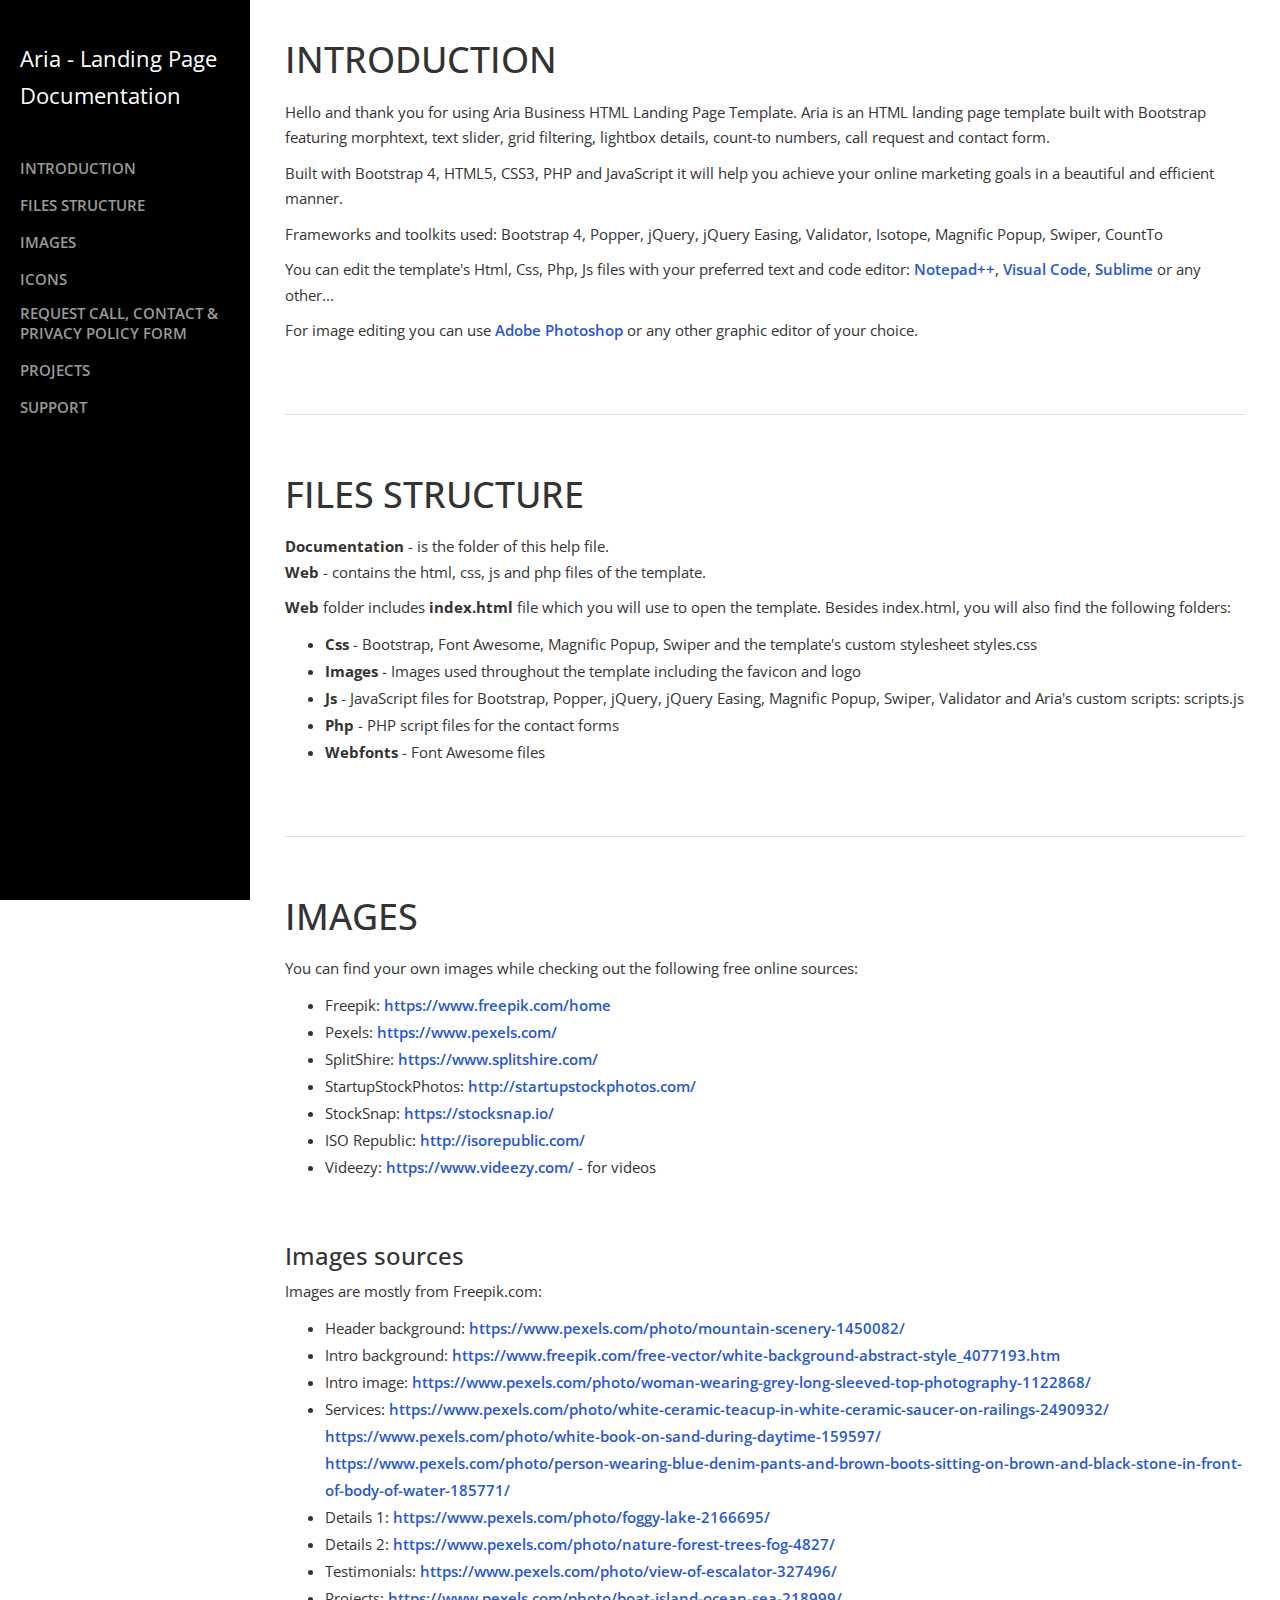
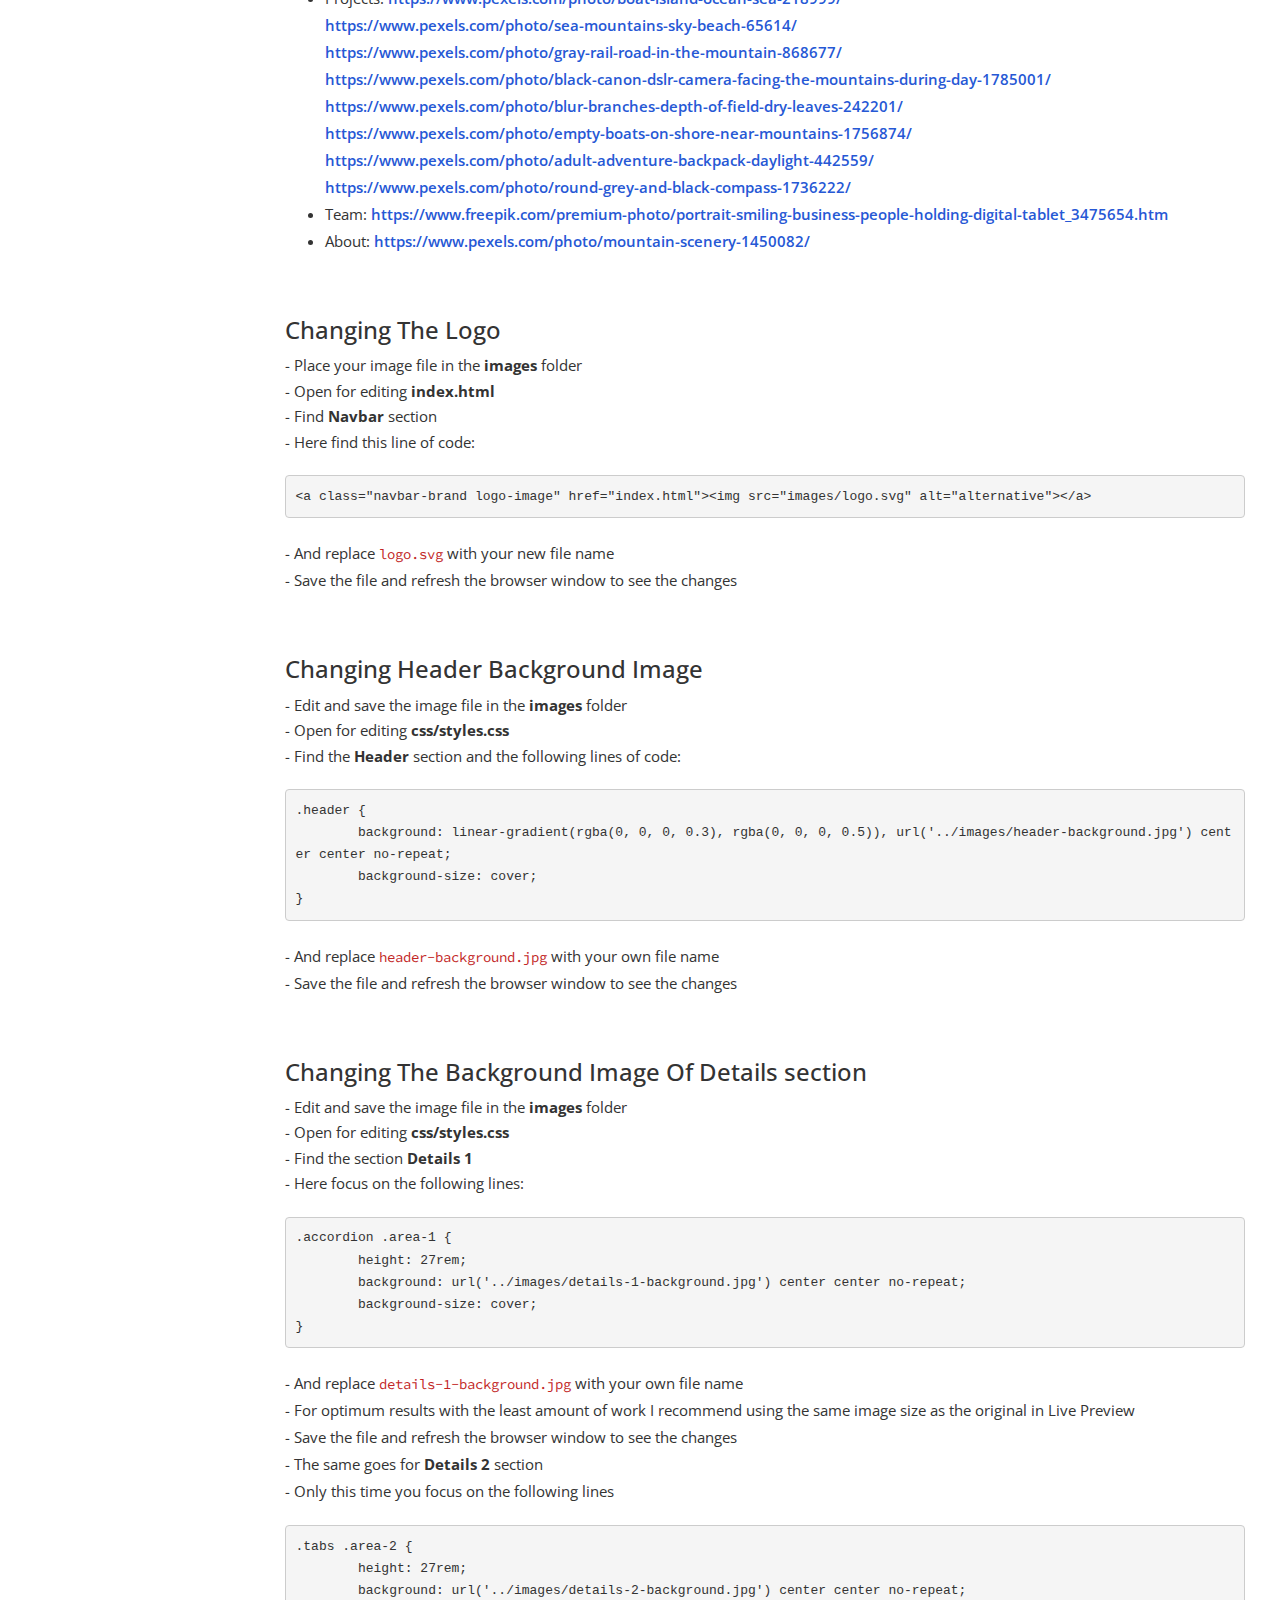
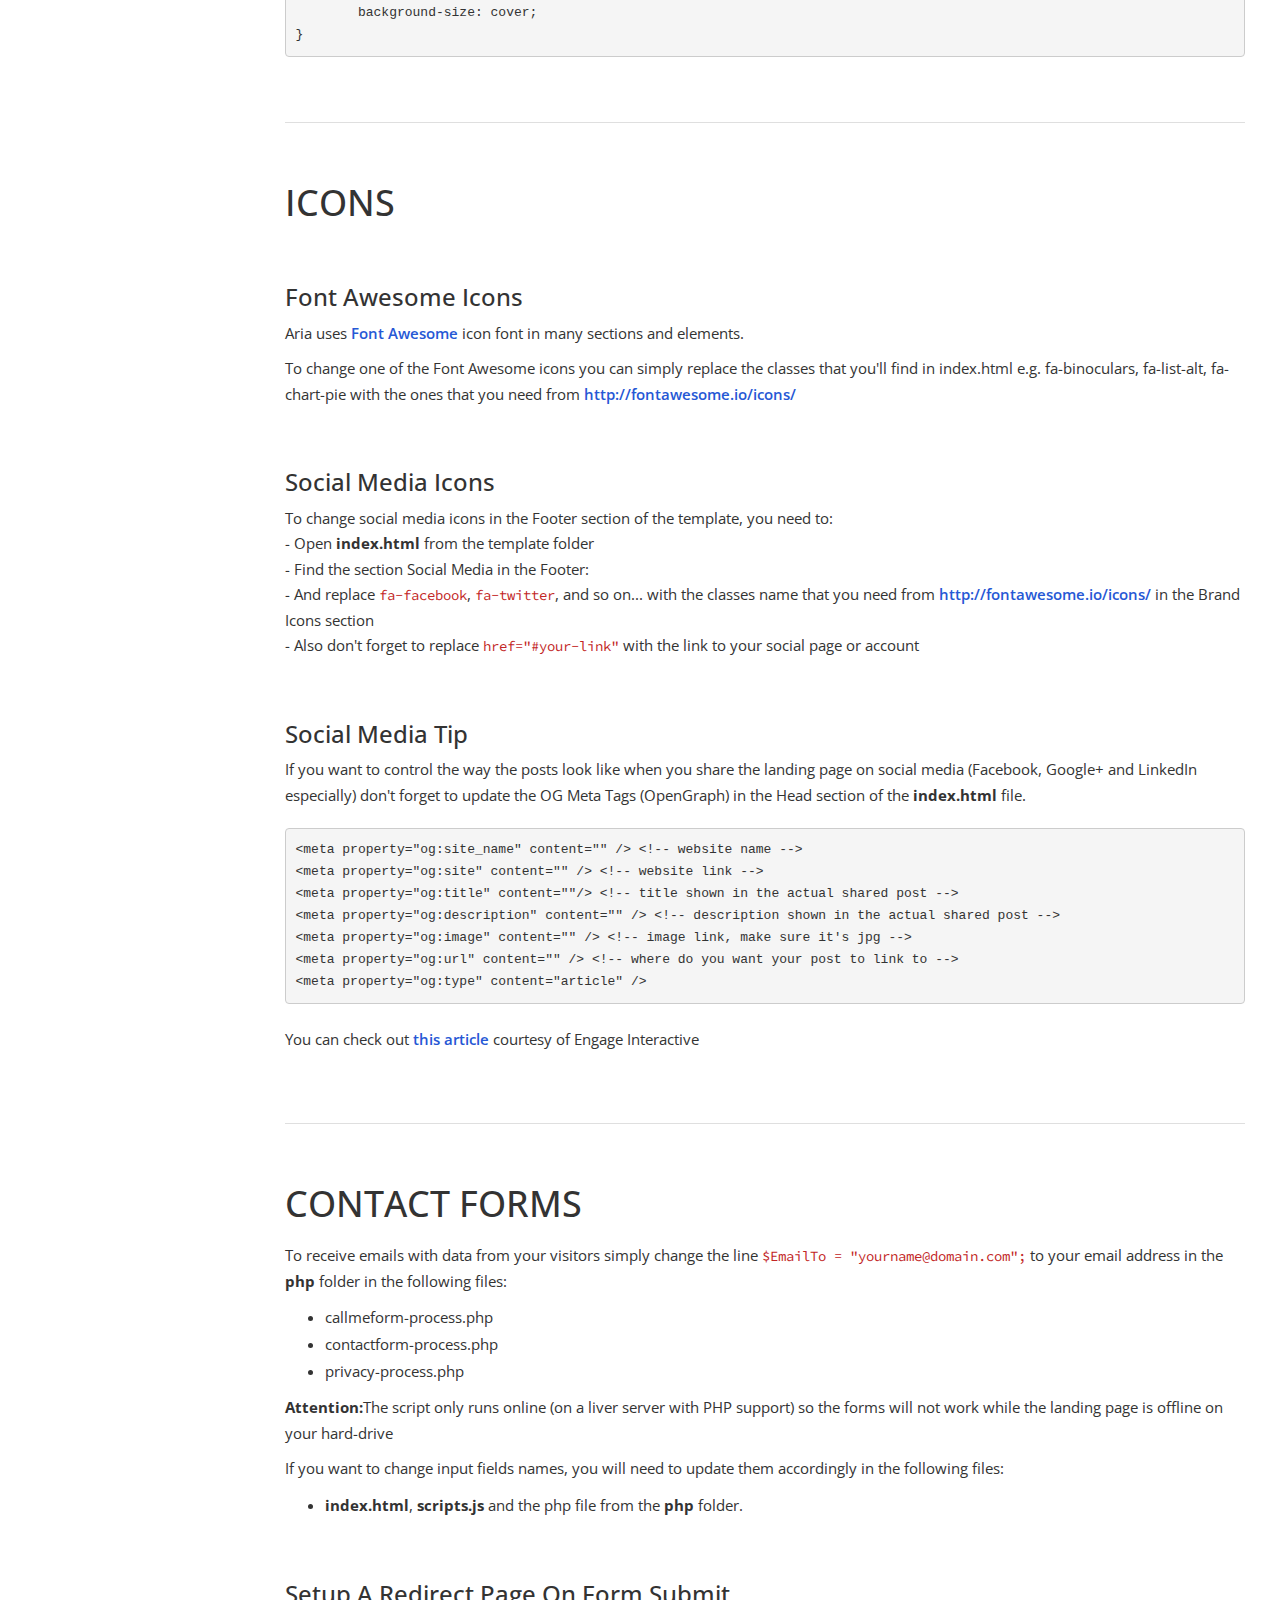
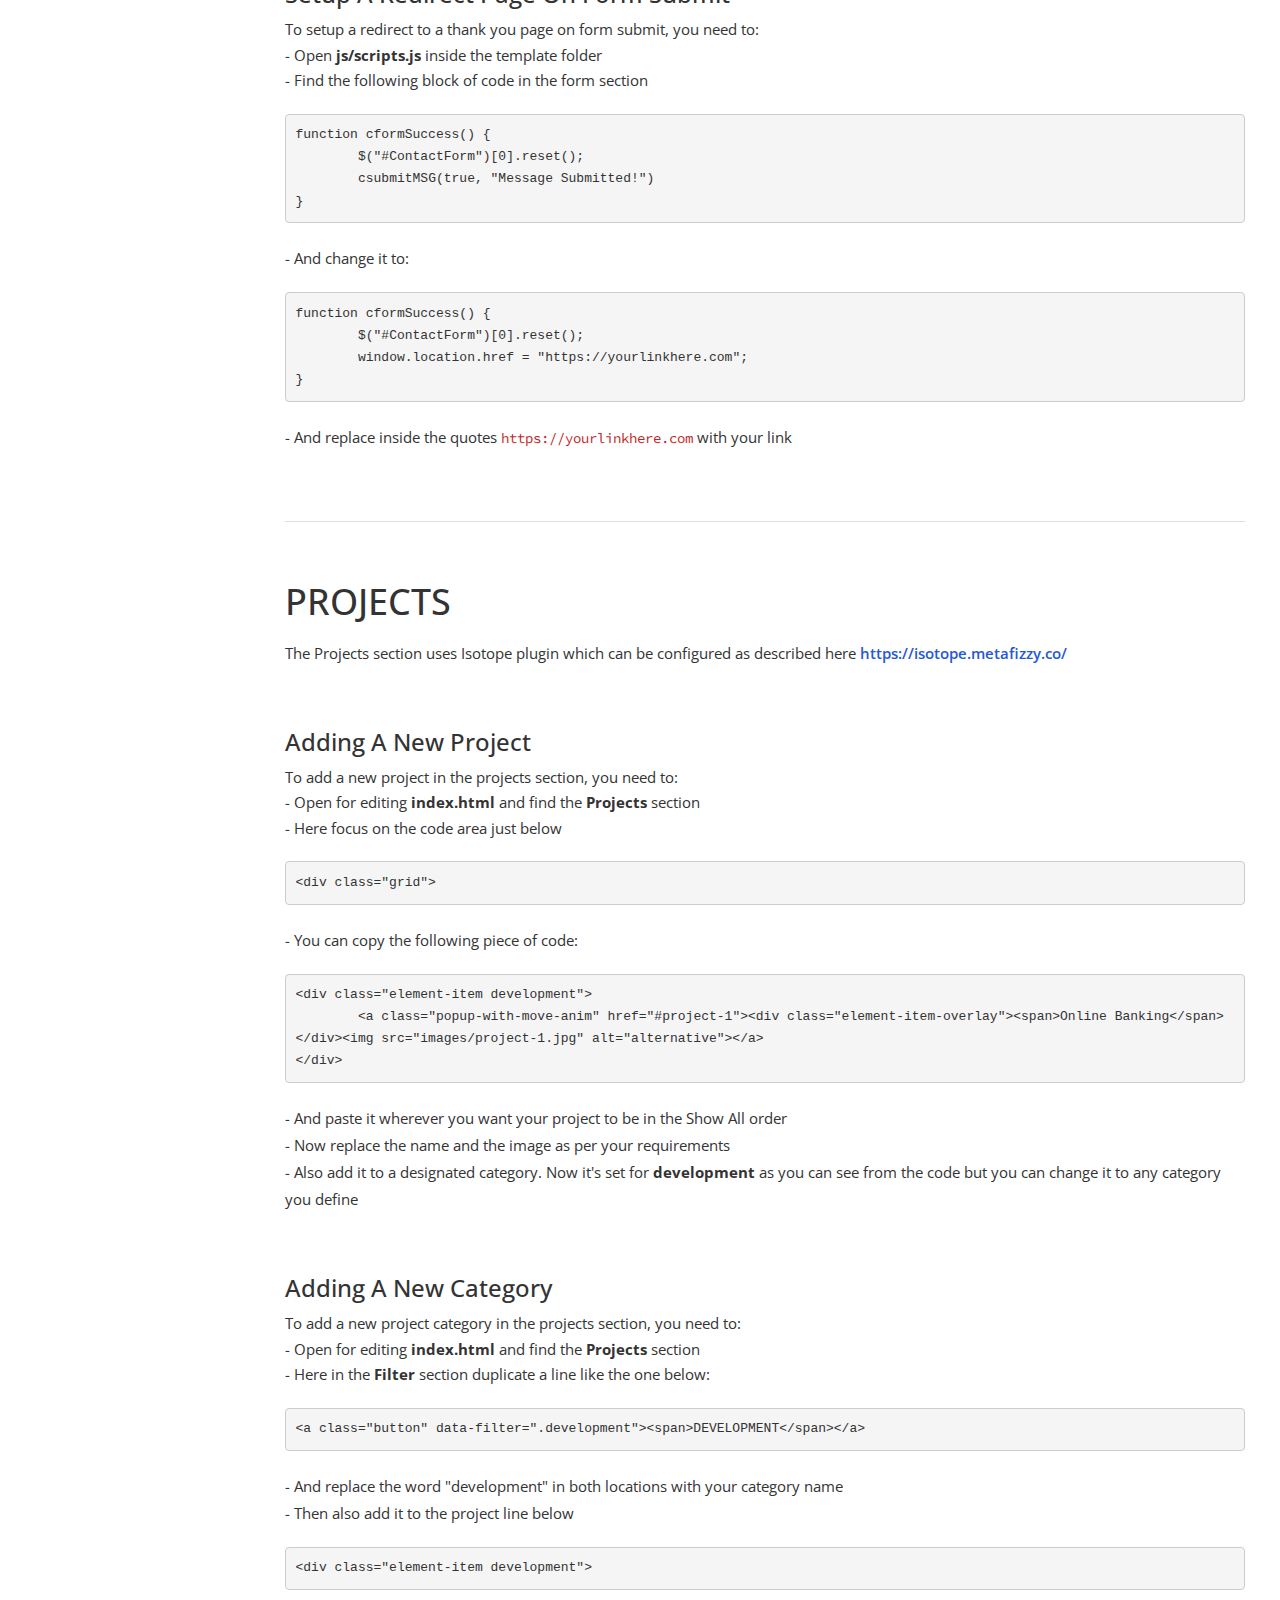
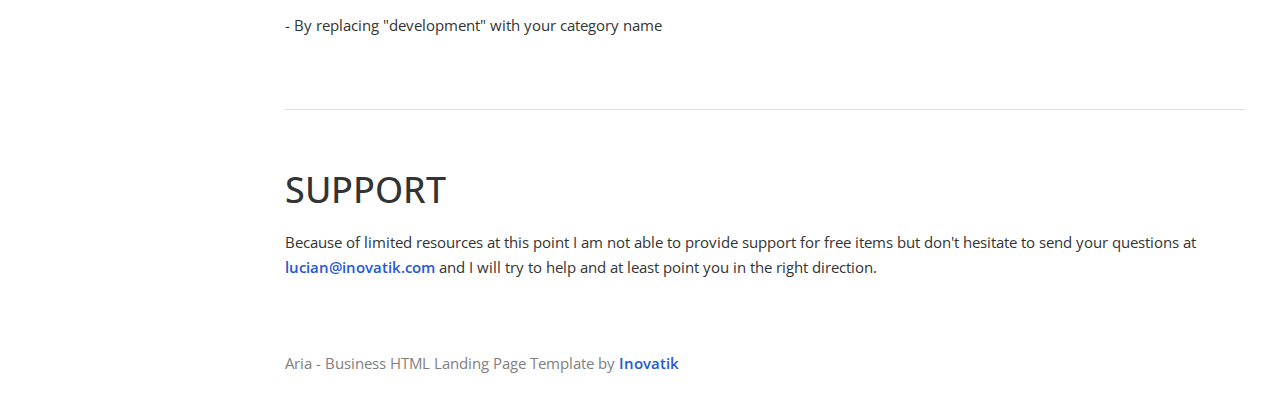
<file: documentation/index.html>
<!DOCTYPE html>
<html lang="en">
<head>

    <meta charset="utf-8">
    <meta http-equiv="X-UA-Compatible" content="IE=edge">
    <meta name="viewport" content="width=device-width, shrink-to-fit=no, initial-scale=1">
    <meta name="description" content="">
    <meta name="author" content="">
    <title>Documentation - Aria Business HTML Landing Page Template</title>

    <!-- Styles -->
	<link href="https://fonts.googleapis.com/css?family=Source+Code+Pro:300,400,600" rel="stylesheet">
	<link href="https://fonts.googleapis.com/css?family=Open+Sans:300,400,600" rel="stylesheet">
    <link href="css/bootstrap.min.css" rel="stylesheet">
    <link href="css/styles.css" rel="stylesheet">

    <!-- HTML5 Shim and Respond.js IE8 support of HTML5 elements and media queries -->
    <!-- WARNING: Respond.js doesn't work if you view the page via file:// -->
    <!--[if lt IE 9]>
        <script src="https://oss.maxcdn.com/libs/html5shiv/3.7.0/html5shiv.js"></script>
        <script src="https://oss.maxcdn.com/libs/respond.js/1.4.2/respond.min.js"></script>
    <![endif]-->

</head>
<body>
    <div id="wrapper">

        <!-- Sidebar -->
        <div id="sidebar-wrapper">
			<p>Aria - Landing Page<br> Documentation</p>
            <ul class="sidebar-nav">
                <li class="sidebar-brand">
                </li>
                <li>
                    <a href="#introduction">INTRODUCTION</a>
                </li>
                <li>
                    <a href="#files">FILES STRUCTURE</a>
				</li>
				<li>
                    <a href="#images">IMAGES</a>
                </li>
                <li>
                    <a href="#icons">ICONS</a>
				</li>
				<li>
                    <a href="#forms">REQUEST CALL, CONTACT & PRIVACY POLICY FORM</a>
                </li>
				<li>
					<a href="#projects">PROJECTS</a>
				</li>
				<li>
                    <a href="#support">SUPPORT</a>
                </li>
            </ul>
        </div>
        <!-- end of sidebar wrapper -->


        <!-- Page Content -->
        <div id="page-content-wrapper">
            <div class="container-fluid">
                <div class="row">
                    <div id="introduction" class="col-lg-12">
                        <h1>INTRODUCTION</h1>
                        <p>Hello and thank you for using Aria Business HTML Landing Page Template. Aria is an HTML landing page template built with Bootstrap featuring morphtext, text slider, grid filtering, lightbox details, count-to numbers, call request and contact form.</p>
						<p>Built with Bootstrap 4, HTML5, CSS3, PHP and JavaScript it will help you achieve your online marketing goals in a beautiful and efficient manner.</p>
						<p>Frameworks and toolkits used: Bootstrap 4, Popper, jQuery, jQuery Easing, Validator, Isotope, Magnific Popup, Swiper, CountTo</p>
						<p>You can edit the template's Html, Css, Php, Js files with your preferred text and code editor: <a href="https://notepad-plus-plus.org/">Notepad++</a>, <a href="https://code.visualstudio.com/">Visual Code</a>, <a href="https://www.sublimetext.com/">Sublime</a> or any other...</p>
						<p>For image editing you can use <a href="http://www.adobe.com/products/photoshop.html">Adobe Photoshop</a> or any other graphic editor of your choice.</p>
					</div> <!-- end of introduction -->
					
					
					<div class="col-lg-12"><hr></div> <!-- gray separator line -->
					
					
					<div id="files" class="col-lg-12">
                        <h1>FILES STRUCTURE</h1>
						<p>
							<b>Documentation</b> - is the folder of this help file.
							<br><b>Web</b> - contains the html, css, js and php files of the template.
						</p>
						<p><b>Web</b> folder includes <b>index.html</b> file which you will use to open the template. Besides index.html, you will also find the following folders:
							<ul>
								<li><b>Css</b> - Bootstrap, Font Awesome, Magnific Popup, Swiper and the template's custom stylesheet styles.css</li>
								<li><b>Images</b> - Images used throughout the template including the favicon and logo</li>
								<li><b>Js</b> - JavaScript files for Bootstrap, Popper, jQuery, jQuery Easing, Magnific Popup, Swiper, Validator and Aria's custom scripts: scripts.js</li>
								<li><b>Php</b> - PHP script files for the contact forms</li>
								<li><b>Webfonts</b> - Font Awesome files</li>
							</ul>
						</p>
					</div> <!-- end of files structure -->


					<div class="col-lg-12"><hr></div> <!-- gray separator line -->


					<div id="images" class="col-lg-12">
						<h1>IMAGES</h1>
						<p>You can find your own images while checking out the following free online sources:
							<ul>
								<li>Freepik: <a href="https://www.pexels.com/">https://www.freepik.com/home</a></li>
								<li>Pexels: <a href="https://www.pexels.com/">https://www.pexels.com/</a></li>
								<li>SplitShire: <a href="https://www.splitshire.com/">https://www.splitshire.com/</a></li>
								<li>StartupStockPhotos: <a href="http://startupstockphotos.com/">http://startupstockphotos.com/</a></li>
								<li>StockSnap: <a href="https://stocksnap.io/">https://stocksnap.io/</a></li>
								<li>ISO Republic: <a href="http://isorepublic.com/">http://isorepublic.com/</a></li>
								<li>Videezy: <a href="https://www.videezy.com/">https://www.videezy.com/</a> - for videos</li>
							</ul>
						</p>

						<h3>Images sources</h3>
						<p>Images are mostly from Freepik.com:
							<ul>
								<li>Header background: <a href="https://www.pexels.com/photo/mountain-scenery-1450082/">https://www.pexels.com/photo/mountain-scenery-1450082/</a></li>
								<li>Intro background: <a href="https://www.freepik.com/free-vector/white-background-abstract-style_4077193.htm">https://www.freepik.com/free-vector/white-background-abstract-style_4077193.htm</a></li>
								<li>Intro image: <a href="https://www.pexels.com/photo/woman-wearing-grey-long-sleeved-top-photography-1122868/">https://www.pexels.com/photo/woman-wearing-grey-long-sleeved-top-photography-1122868/</a></li>
								<li>Services: <a href="https://www.pexels.com/photo/white-ceramic-teacup-in-white-ceramic-saucer-on-railings-2490932/">https://www.pexels.com/photo/white-ceramic-teacup-in-white-ceramic-saucer-on-railings-2490932/</a> 
								<br><a href="https://www.pexels.com/photo/white-book-on-sand-during-daytime-159597/">https://www.pexels.com/photo/white-book-on-sand-during-daytime-159597/</a>
								<br><a href="https://www.pexels.com/photo/person-wearing-blue-denim-pants-and-brown-boots-sitting-on-brown-and-black-stone-in-front-of-body-of-water-185771/">https://www.pexels.com/photo/person-wearing-blue-denim-pants-and-brown-boots-sitting-on-brown-and-black-stone-in-front-of-body-of-water-185771/</a></li>
								<li>Details 1: <a href="https://www.pexels.com/photo/foggy-lake-2166695/">https://www.pexels.com/photo/foggy-lake-2166695/</a></li>
								<li>Details 2: <a href="https://www.pexels.com/photo/nature-forest-trees-fog-4827/">https://www.pexels.com/photo/nature-forest-trees-fog-4827/</a></li>
								<li>Testimonials: <a href="https://www.pexels.com/photo/view-of-escalator-327496/">https://www.pexels.com/photo/view-of-escalator-327496/</a></li>
								<li>Projects: <a href=" https://www.pexels.com/photo/boat-island-ocean-sea-218999/"> https://www.pexels.com/photo/boat-island-ocean-sea-218999/</a>
								<br><a href="https://www.pexels.com/photo/sea-mountains-sky-beach-65614/">https://www.pexels.com/photo/sea-mountains-sky-beach-65614/</a>
								<br><a href="https://www.pexels.com/photo/gray-rail-road-in-the-mountain-868677/">https://www.pexels.com/photo/gray-rail-road-in-the-mountain-868677/</a>
								<br><a href="https://www.pexels.com/photo/black-canon-dslr-camera-facing-the-mountains-during-day-1785001/">https://www.pexels.com/photo/black-canon-dslr-camera-facing-the-mountains-during-day-1785001/</a>
								<br><a href="https://www.pexels.com/photo/blur-branches-depth-of-field-dry-leaves-242201/">https://www.pexels.com/photo/blur-branches-depth-of-field-dry-leaves-242201/</a>
								<br><a href="https://www.pexels.com/photo/empty-boats-on-shore-near-mountains-1756874/">https://www.pexels.com/photo/empty-boats-on-shore-near-mountains-1756874/</a>
								<br><a href="https://www.pexels.com/photo/adult-adventure-backpack-daylight-442559/">https://www.pexels.com/photo/adult-adventure-backpack-daylight-442559/</a>
								<br><a href="https://www.pexels.com/photo/round-grey-and-black-compass-1736222/">https://www.pexels.com/photo/round-grey-and-black-compass-1736222/</a></li>
								<li>Team: <a href="https://www.freepik.com/premium-photo/portrait-smiling-business-people-holding-digital-tablet_3475654.htm">https://www.freepik.com/premium-photo/portrait-smiling-business-people-holding-digital-tablet_3475654.htm</a></li>
								<li>About: <a href="https://www.pexels.com/photo/mountain-scenery-1450082/">https://www.pexels.com/photo/mountain-scenery-1450082/</a></li>
							</ul>
						</p>
						
						<h3>Changing The Logo</h3>
						<p>
							- Place your image file in the <b>images</b> folder
							<br>- Open for editing <b>index.html</b>
							<br>- Find <b>Navbar</b> section
							<br>- Here find this line of code:
<pre class="code-format">
&lt;a class=&quot;navbar-brand logo-image&quot; href=&quot;index.html&quot;&gt;&lt;img src=&quot;images/logo.svg&quot; alt=&quot;alternative&quot;&gt;&lt;/a&gt;
</pre>							
							<br>- And replace <span class="code">logo.svg</span> with your new file name
							<br>- Save the file and refresh the browser window to see the changes
						</p>
						
						<h3>Changing Header Background Image</h3>
						<p>
							- Edit and save the image file in the <b>images</b> folder
							<br>- Open for editing <b>css/styles.css</b>
							<br>- Find the <b>Header</b> section and the following lines of code:
<pre class="code-format">
.header {
	background: linear-gradient(rgba(0, 0, 0, 0.3), rgba(0, 0, 0, 0.5)), url('../images/header-background.jpg') center center no-repeat;
	background-size: cover;
}
</pre>							
							<br>- And replace <span class="code">header-background.jpg</span> with your own file name
							<br>- Save the file and refresh the browser window to see the changes
						</p>
						
						<h3>Changing The Background Image Of Details section</h3>
						<p>
							- Edit and save the image file in the <b>images</b> folder
							<br>- Open for editing <b>css/styles.css</b>
							<br>- Find the section <b>Details 1</b>
							<br>- Here focus on the following lines:
<pre class="code-format">
.accordion .area-1 {
	height: 27rem;
	background: url('../images/details-1-background.jpg') center center no-repeat;
	background-size: cover;
}
</pre>							
							<br>- And replace <span class="code">details-1-background.jpg</span> with your own file name
							<br>- For optimum results with the least amount of work I recommend using the same image size as the original in Live Preview
							<br>- Save the file and refresh the browser window to see the changes
							<br>- The same goes for <b>Details 2</b> section
							<br>- Only this time you focus on the following lines
<pre class="code-format">
.tabs .area-2 {
	height: 27rem;
	background: url('../images/details-2-background.jpg') center center no-repeat;
	background-size: cover;
}
</pre>
						</p>
					</div> <!-- end of images -->


					<div class="col-lg-12"><hr></div> <!-- gray separator line -->
					
					
					<div id="icons" class="col-lg-12">
                        <h1>ICONS</h1>
						<h3>Font Awesome Icons</h3>
						<p>Aria uses <a href="http://fontawesome.io/">Font Awesome</a> icon font in many sections and elements.
						<p>To change one of the Font Awesome icons you can simply replace the classes that you'll find in index.html e.g. fa-binoculars, fa-list-alt, fa-chart-pie with the ones that you need from <a href="http://fontawesome.io/icons/">http://fontawesome.io/icons/</a></p>

						<h3>Social Media Icons</h3>
						<p>To change social media icons in the Footer section of the template, you need to: 
							<br>- Open <b>index.html</b> from the template folder
							<br>- Find the section Social Media in the Footer:
							<br>- And replace <span class="code">fa-facebook</span>, <span class="code">fa-twitter</span>, and so on... with the classes name that you need from <a href="http://fontawesome.io/icons/">http://fontawesome.io/icons/</a> in the Brand Icons section
							<br>- Also don't forget to replace <span class="code">href="#your-link"</span> with the link to your social page or account
						</p>

						<h3>Social Media Tip</h3>
						<p>If you want to control the way the posts look like when you share the landing page on social media (Facebook, Google+ and LinkedIn especially) don't forget to update the OG Meta Tags (OpenGraph) in the Head section of the <b>index.html</b> file.
<pre class="code-format">
&lt;meta property="og:site_name" content="" /&gt; &lt;!-- website name --&gt;
&lt;meta property="og:site" content="" /&gt; &lt;!-- website link --&gt;
&lt;meta property="og:title" content=""/&gt; &lt;!-- title shown in the actual shared post --&gt;
&lt;meta property="og:description" content="" /&gt; &lt;!-- description shown in the actual shared post --&gt;
&lt;meta property="og:image" content="" /&gt; &lt;!-- image link, make sure it's jpg --&gt;
&lt;meta property="og:url" content="" /&gt; &lt;!-- where do you want your post to link to --&gt;
&lt;meta property="og:type" content="article" /&gt;
</pre>
						<br>You can check out <a href="http://engageinteractive.co.uk/blog/an-introduction-to-using-facebooks-open-graph-protocol">this article</a> courtesy of Engage Interactive</p>
                    </div> <!-- end of icons -->
					

					<div class="col-lg-12"><hr></div> <!-- gray separator line -->
					

					<div id="forms" class="col-lg-12">
                        <h1>CONTACT FORMS</h1>
                        <p>To receive emails with data from your visitors simply change the line <span class="code">$EmailTo = "yourname@domain.com";</span> to your email address in the <b>php</b> folder in the following files:</p>
						<ul>
							<li>callmeform-process.php</li>
							<li>contactform-process.php</li>
							<li>privacy-process.php</li>
						</ul>
						<p><b>Attention:</b>The script only runs online (on a liver server with PHP support) so the forms will not work while the landing page is offline on your hard-drive</p>
						<p>If you want to change input fields names, you will need to update them accordingly in the following files:</p>
						<ul>
							<li><b>index.html</b>, <b>scripts.js</b> and the php file from the <b>php</b> folder.</li>
						</ul>

						<h3>Setup A Redirect Page On Form Submit</h3>
						<p>
							To setup a redirect to a thank you page on form submit, you need to: 
							<br>- Open <b>js/scripts.js</b> inside the template folder
							<br>- Find the following block of code in the form section 
<pre class="code-format">
function cformSuccess() {
	$("#ContactForm")[0].reset();
	csubmitMSG(true, "Message Submitted!")
}
</pre>
							<br>- And change it to:
<pre class="code-format">
function cformSuccess() {
	$("#ContactForm")[0].reset();
	window.location.href = "https://yourlinkhere.com";
}
</pre>
							<br>- And replace inside the quotes <span class="code">https://yourlinkhere.com</span> with your link
						</p>
					</div> <!-- end of contact forms -->
						
					
					<div class="col-lg-12"><hr></div> <!-- gray separator line -->
					

					<div id="projects" class="col-lg-12">
						<h1>PROJECTS</h1>
						<p>The Projects section uses Isotope plugin which can be configured as described here <a href="https://isotope.metafizzy.co/">https://isotope.metafizzy.co/</a></p>
						
						<h3>Adding A New Project</h3>
						<p>
							To add a new project in the projects section, you need to: 
							<br>- Open for editing <b>index.html</b> and find the <b>Projects</b> section
							<br>- Here focus on the code area just below 
<pre class="code-format">
&lt;div class=&quot;grid&quot;&gt;
</pre>
							<br>- You can copy the following piece of code:
<pre class="code-format">
&lt;div class=&quot;element-item development&quot;&gt;
	&lt;a class=&quot;popup-with-move-anim&quot; href=&quot;#project-1&quot;&gt;&lt;div class=&quot;element-item-overlay&quot;&gt;&lt;span&gt;Online Banking&lt;/span&gt;&lt;/div&gt;&lt;img src=&quot;images/project-1.jpg&quot; alt=&quot;alternative&quot;&gt;&lt;/a&gt;
&lt;/div&gt;
</pre>
							<br>- And paste it wherever you want your project to be in the Show All order
							<br>- Now replace the name and the image as per your requirements
							<br>- Also add it to a designated category. Now it's set for <b>development</b> as you can see from the code but you can change it to any category you define
						</p>

						<h3>Adding A New Category</h3>
						<p>
							To add a new project category in the projects section, you need to: 
							<br>- Open for editing <b>index.html</b> and find the <b>Projects</b> section
							<br>- Here in the <b>Filter</b> section duplicate a line like the one below:  
<pre class="code-format">
&lt;a class=&quot;button&quot; data-filter=&quot;.development&quot;&gt;&lt;span&gt;DEVELOPMENT&lt;/span&gt;&lt;/a&gt;
</pre>
							<br>- And replace the word "development" in both locations with your category name
							<br>- Then also add it to the project line below
<pre class="code-format">
&lt;div class=&quot;element-item development&quot;&gt;
</pre>
							<br>- By replacing "development" with your category name
						</p>
					</div> <!-- end of projects -->


					<div class="col-lg-12"><hr></div> <!-- gray separator line -->

					
					<div id="support" class="col-lg-12">
						<h1>SUPPORT</h1>
						<p>Because of limited resources at this point I am not able to provide support for free items but don't hesitate to send your questions at <a href="mailto:lucian@inovatik.com">lucian@inovatik.com</a> and I will try to help and at least point you in the right direction.</p>
					</div> <!-- end of support -->
										
					<div class="col-lg-12">
						<p class="footer">Aria - Business HTML Landing Page Template by <a href="https://inovatik.com">Inovatik</a></p>
					</div>
                </div>
            </div>
        </div> <!-- end of page-content-wrapper -->
    </div> <!-- end of wrapper -->
    

    <!-- Scripts Libraries -->
    <script src="js/jquery.js" type="text/javascript"></script>
    <script src="js/bootstrap.min.js" type="text/javascript"></script>

	
	<!-- Custom Scripts -->
    <script>
    <!-- Menu Toggle Script -->
	$("#menu-toggle").click(function(e) {
        e.preventDefault();
        $("#wrapper").toggleClass("toggled");
    });
	
	/* Smooth Scrolling To Anchors  */
		$(function() {
			$('a[href*="#"]:not([data-toggle="tab"])').click(function() {
				if (location.pathname.replace(/^\//,'') == this.pathname.replace(/^\//,'') && location.hostname == this.hostname) {
					var target = $(this.hash);
					target = target.length ? target : $('[name=' + this.hash.slice(1) +']');
					if (target.length) {
						$('html, body').animate({
							scrollTop: target.offset().top
						}, 700);
						return false;
					}
				}
			});
		});
	</script>

</body>
</html>
</file>
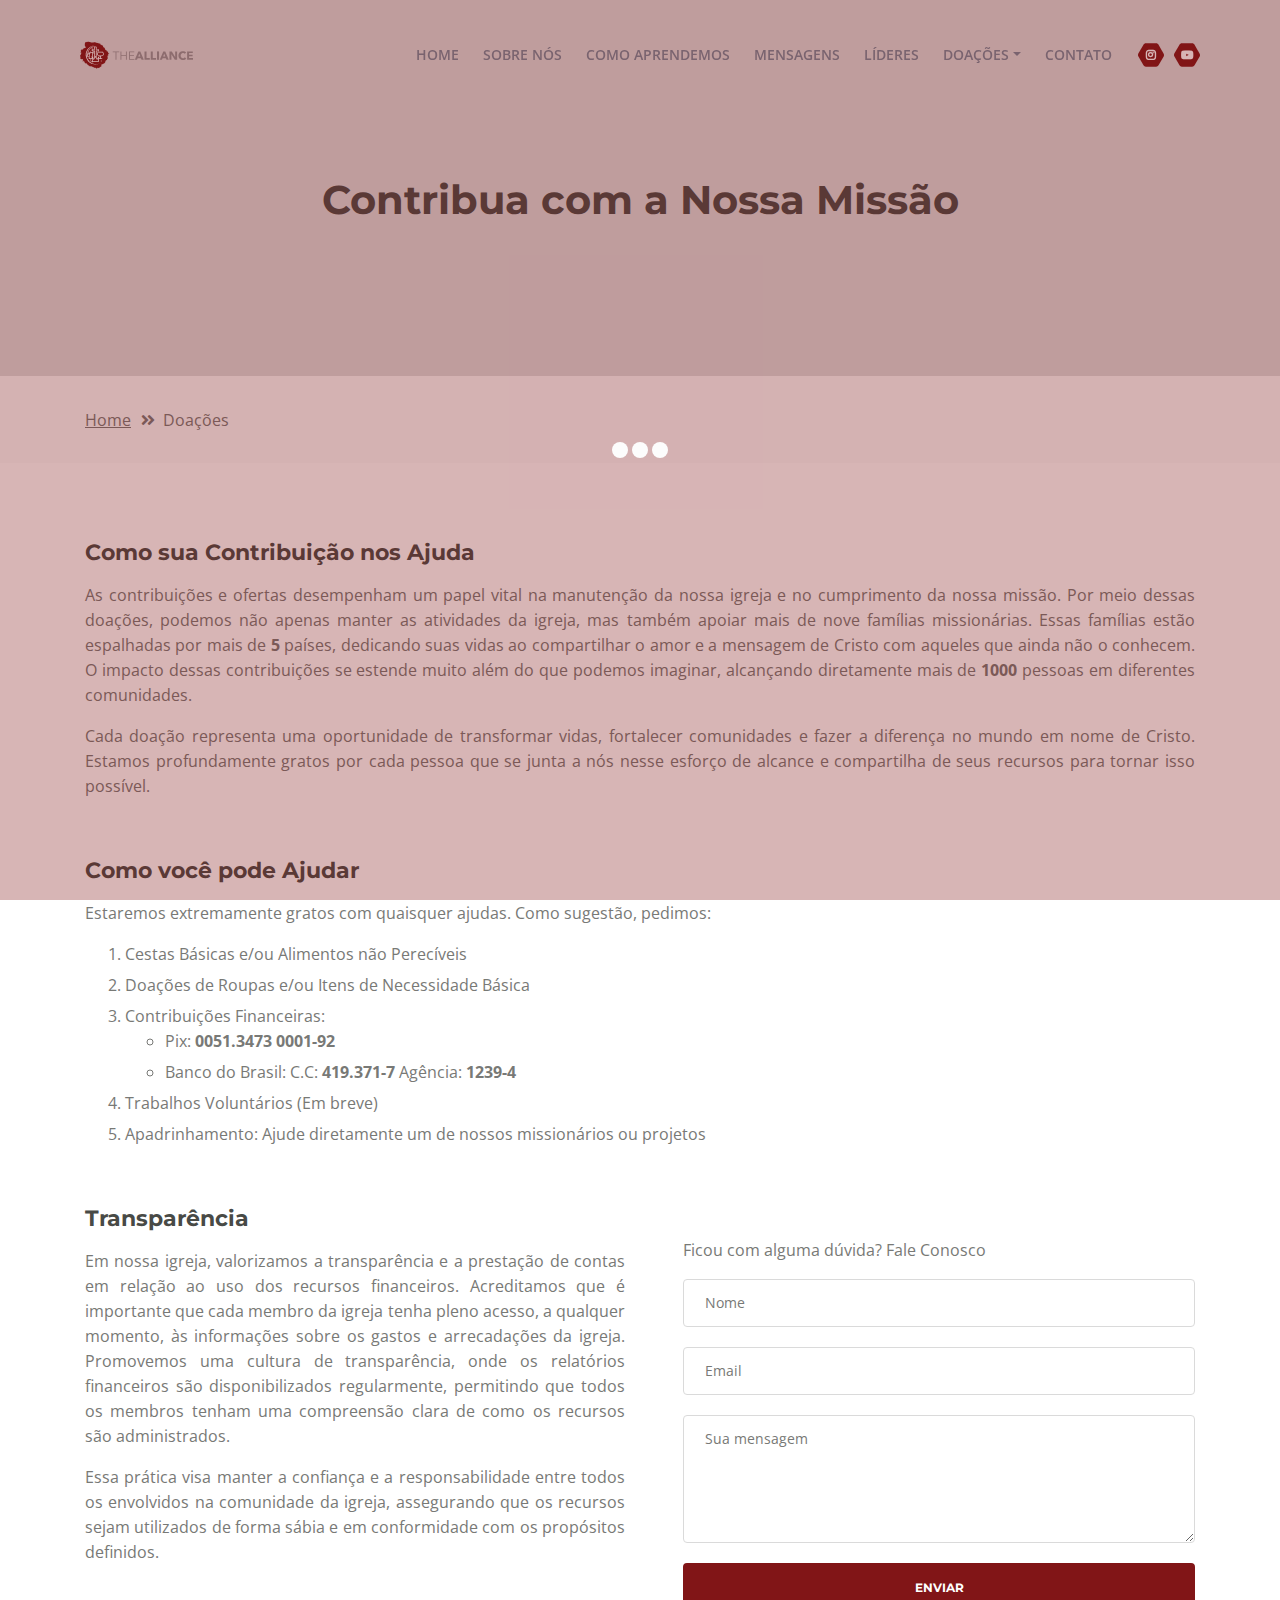
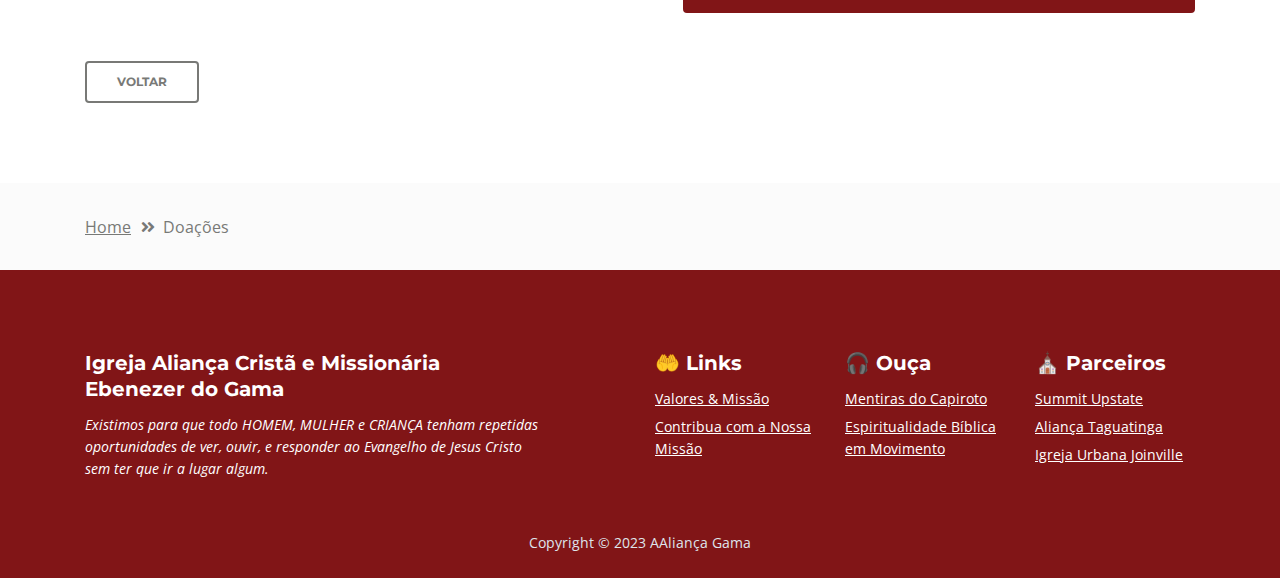
<file: contribua-com-nossa-missao.html>
<!DOCTYPE html>
<html lang="en">
<head>
    <meta charset="utf-8">
    <meta name="viewport" content="width=device-width, initial-scale=1, shrink-to-fit=no">
    
    <!-- SEO Meta Tags -->
    <meta name="description" content="Aria is a business focused HTML landing page template built with Bootstrap to help you create lead generation websites for companies and their services.">
    <meta name="author" content="Inovatik">

    <!-- OG Meta Tags to improve the way the post looks when you share the page on LinkedIn, Facebook, Google+ -->
	<meta property="og:site_name" content="AAliança Gama" /> <!-- website name -->
	<meta property="og:site" content="alianca-gama.com.br" /> <!-- website link -->
	<meta property="og:title" content="Contribua com a Nossa Missão"/> <!-- title shown in the actual shared post -->
	<meta property="og:description" content="Saiba mais informações em como contribuir com a nossa igreja" /> <!-- description shown in the actual shared post -->
	<meta property="og:image" content="" /> <!-- image link, make sure it's jpg -->
	<meta property="og:url" content="https://aalianca-gama.com.br/contribua-com-nossa-missao" /> <!-- where do you want your post to link to -->
	<meta property="og:type" content="article" />

    <!-- Website Title -->
    <title>Contribua com a Nossa Missão</title>
    
    <!-- Styles -->
    <link href="https://fonts.googleapis.com/css?family=Montserrat:500,700&display=swap&subset=latin-ext" rel="stylesheet">
    <link href="https://fonts.googleapis.com/css?family=Open+Sans:400,400i,600&display=swap&subset=latin-ext" rel="stylesheet">
    <link href="css/bootstrap.css" rel="stylesheet">
    <link href="css/fontawesome-all.css" rel="stylesheet">
    <link href="css/swiper.css" rel="stylesheet">
	<link href="css/magnific-popup.css" rel="stylesheet">
    <link href="css/styles.css" rel="stylesheet">
	
	<!-- Favicon  -->
    <link rel="icon" href="images/favicon.png">
</head>
<body data-spy="scroll" data-target=".fixed-top">
    
    <!-- Preloader -->
	<div class="spinner-wrapper">
        <div class="spinner">
            <div class="bounce1"></div>
            <div class="bounce2"></div>
            <div class="bounce3"></div>
        </div>
    </div>
    <!-- end of preloader -->
    

    <!-- Navbar -->
    <nav class="navbar navbar-expand-md navbar-dark navbar-custom fixed-top">
        <!-- Text Logo - Use this if you don't have a graphic logo -->
        <!-- <a class="navbar-brand logo-text page-scroll" href="index.html">Aria</a> -->

        <!-- Image Logo -->
        <a class="navbar-brand logo-image" href="index.html"><img src="images/aaliance-logo.svg" alt="alternative"></a>
        
        <!-- Mobile Menu Toggle Button -->
        <button class="navbar-toggler" type="button" data-toggle="collapse" data-target="#navbarsExampleDefault" aria-controls="navbarsExampleDefault" aria-expanded="false" aria-label="Toggle navigation">
            <span class="navbar-toggler-awesome fas fa-bars"></span>
            <span class="navbar-toggler-awesome fas fa-times"></span>
        </button>
        <!-- end of mobile menu toggle button -->

        <div class="collapse navbar-collapse" id="navbarsExampleDefault">
            <ul class="navbar-nav ml-auto">
                <li class="nav-item">
                    <a class="nav-link page-scroll" href="index.html#header">HOME <span class="sr-only">(current)</span></a>
                </li>
                <li class="nav-item">
                    <a class="nav-link page-scroll" href="index.html#intro">SOBRE NÓS</a>
                </li>
                <li class="nav-item">
                    <a class="nav-link page-scroll" href="index.html#services">COMO APRENDEMOS</a>
                </li>
                <li class="nav-item">
                    <a class="nav-link page-scroll" href="index.html#projects">MENSAGENS</a>
                </li>
                <li class="nav-item">
                    <a class="nav-link page-scroll" href="index.html#our-team">LÍDERES</a>
                </li>

                <!-- Dropdown Menu -->          
                <li class="nav-item dropdown">
                    <a class="nav-link dropdown-toggle page-scroll" href="#about" id="navbarDropdown" role="button" aria-haspopup="true" aria-expanded="false">DOAÇÕES</a>
                    <div class="dropdown-menu" aria-labelledby="navbarDropdown">
                        <a class="dropdown-item" href="contribua-com-nossa-missao.html"><span class="item-text">INFORMAÇÕES</span></a>
                    </div>
                </li>
                <!-- end of dropdown menu -->

                <li class="nav-item">
                    <a class="nav-link page-scroll" href="index.html#contact">CONTATO</a>
                </li>
            </ul>
            <span class="nav-item social-icons">
                <span class="fa-stack">
                    <a href="https://www.instagram.com/aaliancagama/" target="_blank">
                        <span class="hexagon"></span>
                        <i class="fab fa-instagram fa-stack-1x"></i>
                    </a>
                </span>
                <span class="fa-stack">
                    <a href="https://www.youtube.com/@aaliancagama8447/streams" target="_blank">
                        <span class="hexagon"></span>
                        <i class="fab fa-youtube fa-stack-1x"></i>
                    </a>
                </span>
            </span>
        </div>
    </nav> <!-- end of navbar -->
    <!-- end of navbar -->


    <!-- Header -->
    <header id="header" class="ex-header">
        <div class="container">
            <div class="row">
                <div class="col-md-12">
                    <h1>Contribua com a Nossa Missão</h1>
                </div> <!-- end of col -->
            </div> <!-- end of row -->
        </div> <!-- end of container -->
    </header> <!-- end of ex-header -->
    <!-- end of header -->


    <!-- Breadcrumbs -->
    <div class="ex-basic-1">
        <div class="container">
            <div class="row">
                <div class="col-lg-12">
                    <div class="breadcrumbs">
                        <a href="index.html">Home</a><i class="fa fa-angle-double-right"></i><span>Doações</span>
                    </div> <!-- end of breadcrumbs -->
                </div> <!-- end of col -->
            </div> <!-- end of row -->
        </div> <!-- end of container -->
    </div> <!-- end of ex-basic-1 -->
    <!-- end of breadcrumbs -->


    <!-- Privacy Content -->
    <div class="ex-basic-2">
        <div class="container">
            <div class="row">
                <div class="col-lg-12">
                    <div class="text-container">
                        <h3>Como sua Contribuição nos Ajuda</h3>
                        <p style="text-align: justify;">As contribuições e ofertas desempenham um papel vital na manutenção da nossa igreja e no cumprimento da nossa missão. Por meio dessas doações, podemos não apenas manter as atividades da igreja, mas também apoiar mais de nove famílias missionárias. Essas famílias estão espalhadas por mais de <b>5</b> países, dedicando suas vidas ao compartilhar o amor e a mensagem de Cristo com aqueles que ainda não o conhecem. O impacto dessas contribuições se estende muito além do que podemos imaginar, alcançando diretamente mais de <b>1000</b> pessoas em diferentes comunidades.</p>
                        <p style="text-align: justify;">Cada doação representa uma oportunidade de transformar vidas, fortalecer comunidades e fazer a diferença no mundo em nome de Cristo. Estamos profundamente gratos por cada pessoa que se junta a nós nesse esforço de alcance e compartilha de seus recursos para tornar isso possível.</p>
                    </div> <!-- end of text-container-->
                    
                    <div class="text-container">
                        <h3>Como você pode Ajudar</h3>
                        <p>Estaremos extremamente gratos com quaisquer ajudas. Como sugestão, pedimos:</p>
                        <ol class="li-space-lg">
                            <li>Cestas Básicas e/ou Alimentos não Perecíveis</li>
                            <li>Doações de Roupas e/ou Itens de Necessidade Básica</li>
                            <li>
                                Contribuições Financeiras:
                                <ul class="li-space-lg">
                                    <li>Pix: <b>0051.3473 0001-92</b></li>
                                    <li>Banco do Brasil: C.C: <b>419.371-7</b> Agência: <b>1239-4</b></li>
                                </ul>
                            </li>
                            <li>Trabalhos Voluntários (Em breve)</li>
                            <li>Apadrinhamento: Ajude diretamente um de nossos missionários ou projetos</li>
                        </ol>
                    </div> <!-- end of text-container -->

                    <div class="row">
                        <div class="col-md-6">
                            <div class="text-container last">
                                <h3>Transparência</h3>
                                <p style="text-align: justify;">Em nossa igreja, valorizamos a transparência e a prestação de contas em relação ao uso dos recursos financeiros. Acreditamos que é importante que cada membro da igreja tenha pleno acesso, a qualquer momento, às informações sobre os gastos e arrecadações da igreja. Promovemos uma cultura de transparência, onde os relatórios financeiros são disponibilizados regularmente, permitindo que todos os membros tenham uma compreensão clara de como os recursos são administrados.</p>
                                <p style="text-align: justify;">Essa prática visa manter a confiança e a responsabilidade entre todos os envolvidos na comunidade da igreja, assegurando que os recursos sejam utilizados de forma sábia e em conformidade com os propósitos definidos.</p>
                            </div> <!-- end of text container -->
                        </div> <!-- end of col-->
                        <div class="col-md-6">

                            <!-- Privacy Form -->
                            <div class="form-container">
                                <form id="privacyForm" data-toggle="validator" data-focus="false">
                                    <br>
                                    <p>Ficou com alguma dúvida? Fale Conosco</p>
                                    <div class="form-group">
                                        <input type="text" class="form-control-input" id="pname" required>
                                        <label class="label-control" for="pname">Nome</label>
                                        <div class="help-block with-errors"></div>
                                    </div>
                                    <div class="form-group">
                                        <input type="email" class="form-control-input" id="pemail" required>
                                        <label class="label-control" for="pemail">Email</label>
                                        <div class="help-block with-errors"></div>
                                    </div>
                                    <div class="form-group">
                                        <textarea class="form-control-textarea" id="cmessage" required></textarea>
                                        <label class="label-control" for="cmessage">Sua mensagem</label>
                                        <div class="help-block with-errors"></div>
                                    </div>
                                    <div class="form-group">
                                        <button type="submit" class="form-control-submit-button">ENVIAR</button>
                                    </div>
                                    <div class="form-message">
                                        <div id="pmsgSubmit" class="h3 text-center hidden"></div>
                                    </div>
                                </form>
                            </div> <!-- end of form container -->
                            <!-- end of privacy form -->

                        </div> <!-- end of col--> 
                    </div> <!-- end of row -->
                    <a class="btn-outline-reg back" href="index.html">VOLTAR</a>
                </div> <!-- end of col-->
            </div> <!-- end of row -->
        </div> <!-- end of container -->
    </div> <!-- end of ex-basic-2 -->
    <!-- end of privacy content -->


    <!-- Breadcrumbs -->
    <div class="ex-basic-1">
        <div class="container">
            <div class="row">
                <div class="col-lg-12">
                    <div class="breadcrumbs">
                        <a href="index.html">Home</a><i class="fa fa-angle-double-right"></i><span>Doações</span>
                    </div> <!-- end of breadcrumbs -->
                </div> <!-- end of col -->
            </div> <!-- end of row -->
        </div> <!-- end of container -->
    </div> <!-- end of ex-basic-1 -->
    <!-- end of breadcrumbs -->

    
<!-- Footer -->
    <div class="footer">
        <div class="container">
            <div class="row">
                <div class="col-md-6">
                    <div class="text-container about">
                        <h4>Igreja Aliança Cristã e Missionária Ebenezer do Gama</h4>
                        <p class="white"><i>Existimos para que todo HOMEM, MULHER e CRIANÇA tenham repetidas oportunidades de ver, ouvir, e responder ao Evangelho de Jesus Cristo sem ter que ir a lugar algum.</i></p>
                    </div> <!-- end of text-container -->
                </div> <!-- end of col -->
                <div class="col-md-2">
                    <div class="text-container">
                        <h4>🤲 Links</h4>
                        <ul class="list-unstyled li-space-lg white">
                            <li>
                                <a class="white" href="valores-e-missao.html">Valores &amp; Missão</a>
                            </li>
                            <li>
                                <a class="white" href="contribua-com-nossa-missao.html">Contribua com a Nossa Missão</a>
                            </li>
                        </ul>
                    </div> <!-- end of text-container -->
                </div> <!-- end of col -->
                <div class="col-md-2">
                    <div class="text-container">
                        <h4>🎧 Ouça</h4>
                        <ul class="list-unstyled li-space-lg">
                            <li>
                                <a class="white" href="https://open.spotify.com/show/1dya1cdLFCAhRLrL0V3Y0G?si=lXZD68LuRxe6eg3d3-amaA" target="_blank">Mentiras do Capiroto</a>
                            </li>
                            <li>
                               <a class="white" href="https://www.deezer.com/br/show/1225742" target="_blank">Espiritualidade Bíblica em Movimento</a>
                            </li>
                        </ul>
                    </div> <!-- end of text-container -->
                </div> <!-- end of col -->
                <div class="col-md-2">
                    <div class="text-container">
                        <h4>⛪️ Parceiros</h4>
                        <ul class="list-unstyled li-space-lg">
                            <li>
                                <a class="white" href="http://summitupstate.org" target="_blank">Summit Upstate</a>
                            </li>
                            <li>
                                <a class="white" href="https://www.instagram.com/aliancataguatinga/" target="_blank">Aliança Taguatinga</a>
                            </li>
                            <li>
                                <a class="white" href="https://www.instagram.com/urbanajoinville/" target="_blank">Igreja Urbana Joinville</a>
                            </li>
                        </ul>
                    </div> <!-- end of text-container -->
                </div> <!-- end of col -->
            </div> <!-- end of row -->
        </div> <!-- end of container -->
    </div> <!-- end of footer -->  
    <!-- end of footer -->


    <!-- Copyright -->
    <div class="copyright">
        <div class="container">
            <div class="row">
                <div class="col-lg-12">
                    <p class="p-small">Copyright © 2023 AAliança Gama</a></p>
                </div> <!-- end of col -->
            </div> <!-- enf of row -->
        </div> <!-- end of container -->
    </div> <!-- end of copyright --> 
    <!-- end of copyright -->

    
    <!-- Scripts -->
    <script src="js/jquery.min.js"></script> <!-- jQuery for Bootstrap's JavaScript plugins -->
    <script src="js/popper.min.js"></script> <!-- Popper tooltip library for Bootstrap -->
    <script src="js/bootstrap.min.js"></script> <!-- Bootstrap framework -->
    <script src="js/jquery.easing.min.js"></script> <!-- jQuery Easing for smooth scrolling between anchors -->
    <script src="js/swiper.min.js"></script> <!-- Swiper for image and text sliders -->
    <script src="js/jquery.magnific-popup.js"></script> <!-- Magnific Popup for lightboxes -->
    <script src="js/morphext.min.js"></script> <!-- Morphtext rotating text in the header -->
    <script src="js/isotope.pkgd.min.js"></script> <!-- Isotope for filter -->
    <script src="js/validator.min.js"></script> <!-- Validator.js - Bootstrap plugin that validates forms -->
    <script src="js/scripts.js"></script> <!-- Custom scripts -->
</body>
</html>
</file>
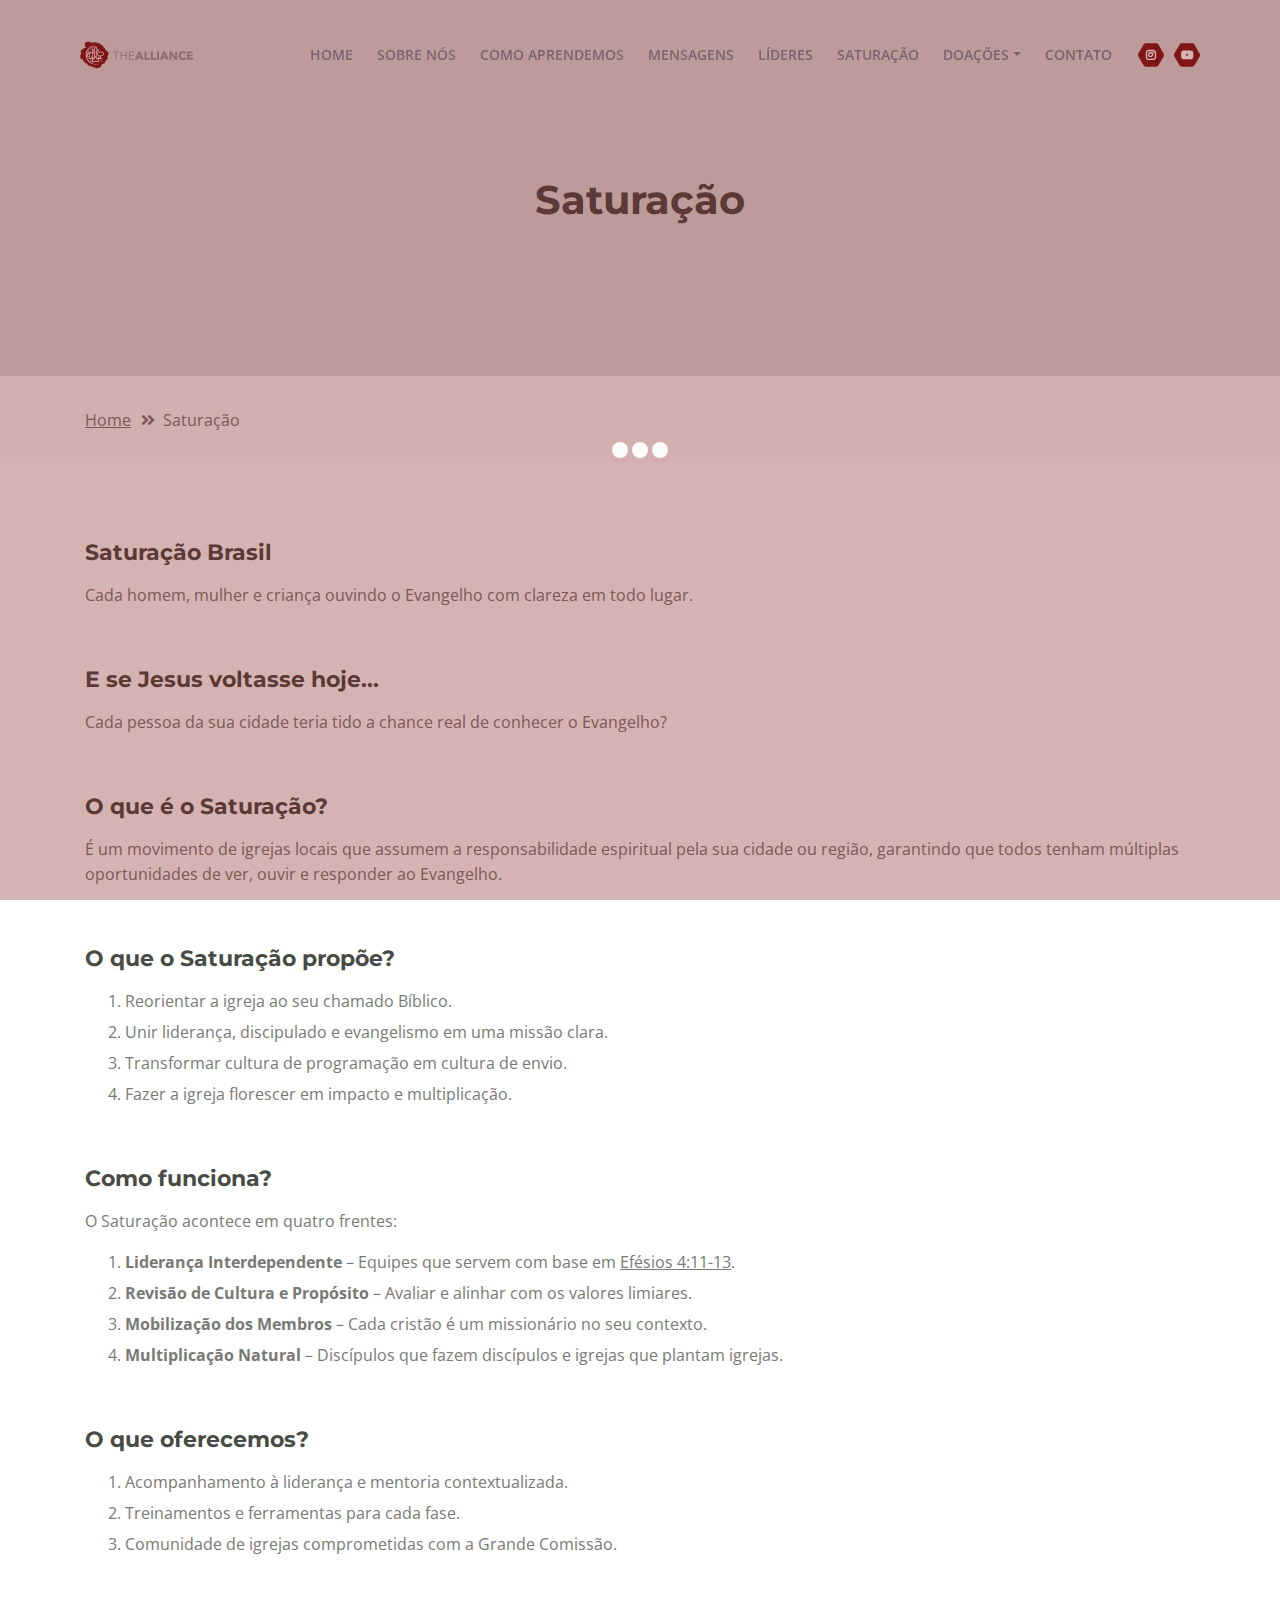
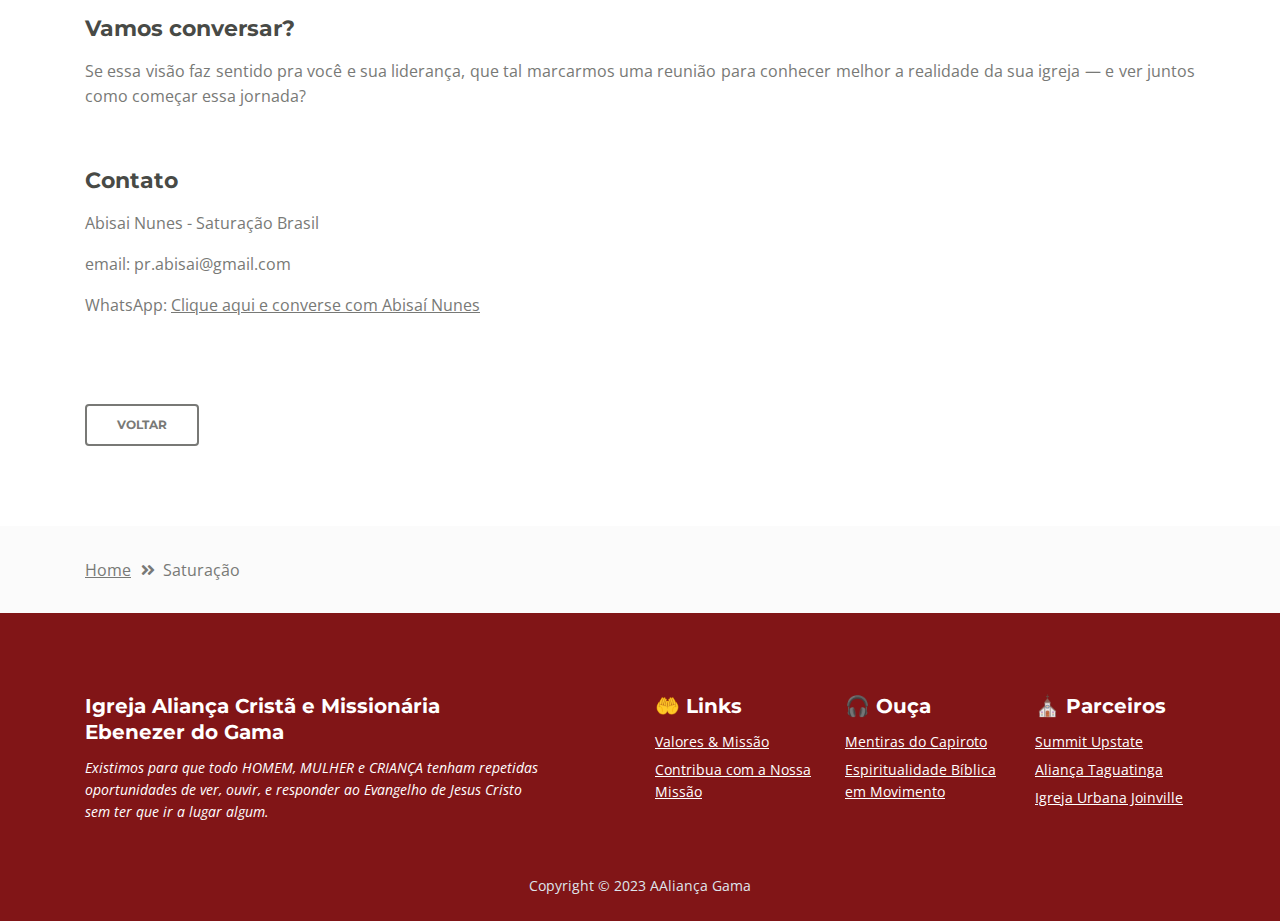
<file: saturacao.html>
<!DOCTYPE html>
<html lang="en">
<head>
    <meta charset="utf-8">
    <meta name="viewport" content="width=device-width, initial-scale=1, shrink-to-fit=no">

    <!-- SEO Meta Tags -->
    <meta name="description" content="Aria is a business focused HTML landing page template built with Bootstrap to help you create lead generation websites for companies and their services.">
    <meta name="author" content="Inovatik">

    <!-- OG Meta Tags to improve the way the post looks when you share the page on LinkedIn, Facebook, Google+ -->
	<meta property="og:site_name" content="AAliança Gama" /> <!-- website name -->
	<meta property="og:site" content="alianca-gama.com.br" /> <!-- website link -->
	<meta property="og:title" content="Contribua com a Nossa Missão"/> <!-- title shown in the actual shared post -->
	<meta property="og:description" content="Saiba mais informações em como contribuir com a nossa igreja" /> <!-- description shown in the actual shared post -->
	<meta property="og:image" content="" /> <!-- image link, make sure it's jpg -->
	<meta property="og:url" content="https://aalianca-gama.com.br/contribua-com-nossa-missao" /> <!-- where do you want your post to link to -->
	<meta property="og:type" content="article" />

    <!-- Website Title -->
    <title>Saturação</title>

    <!-- Styles -->
    <link href="https://fonts.googleapis.com/css?family=Montserrat:500,700&display=swap&subset=latin-ext" rel="stylesheet">
    <link href="https://fonts.googleapis.com/css?family=Open+Sans:400,400i,600&display=swap&subset=latin-ext" rel="stylesheet">
    <link href="css/bootstrap.css" rel="stylesheet">
    <link href="css/fontawesome-all.css" rel="stylesheet">
    <link href="css/swiper.css" rel="stylesheet">
	<link href="css/magnific-popup.css" rel="stylesheet">
    <link href="css/styles.css" rel="stylesheet">

	<!-- Favicon  -->
    <link rel="icon" href="images/favicon.png">
</head>
<body data-spy="scroll" data-target=".fixed-top">

    <!-- Preloader -->
	<div class="spinner-wrapper">
        <div class="spinner">
            <div class="bounce1"></div>
            <div class="bounce2"></div>
            <div class="bounce3"></div>
        </div>
    </div>
    <!-- end of preloader -->


    <!-- Navbar -->
    <nav class="navbar navbar-expand-md navbar-dark navbar-custom fixed-top">
        <!-- Text Logo - Use this if you don't have a graphic logo -->
        <!-- <a class="navbar-brand logo-text page-scroll" href="index.html">Aria</a> -->

        <!-- Image Logo -->
        <a class="navbar-brand logo-image" href="index.html"><img src="images/aaliance-logo.svg" alt="alternative"></a>

        <!-- Mobile Menu Toggle Button -->
        <button class="navbar-toggler" type="button" data-toggle="collapse" data-target="#navbarsExampleDefault" aria-controls="navbarsExampleDefault" aria-expanded="false" aria-label="Toggle navigation">
            <span class="navbar-toggler-awesome fas fa-bars"></span>
            <span class="navbar-toggler-awesome fas fa-times"></span>
        </button>
        <!-- end of mobile menu toggle button -->

        <div class="collapse navbar-collapse" id="navbarsExampleDefault">
            <ul class="navbar-nav ml-auto">
                <li class="nav-item">
                    <a class="nav-link page-scroll" href="index.html#header">HOME <span class="sr-only">(current)</span></a>
                </li>
                <li class="nav-item">
                    <a class="nav-link page-scroll" href="index.html#intro">SOBRE NÓS</a>
                </li>
                <li class="nav-item">
                    <a class="nav-link page-scroll" href="index.html#services">COMO APRENDEMOS</a>
                </li>
                <li class="nav-item">
                    <a class="nav-link page-scroll" href="index.html#projects">MENSAGENS</a>
                </li>
                <li class="nav-item">
                    <a class="nav-link page-scroll" href="index.html#our-team">LÍDERES</a>
                </li>
                <li class="nav-item">
                    <a class="nav-link page-scroll" href="saturacao.html">SATURAÇÃO</a>
                </li>

                <!-- Dropdown Menu -->
                <li class="nav-item dropdown">
                    <a class="nav-link dropdown-toggle page-scroll" href="#about" id="navbarDropdown" role="button" aria-haspopup="true" aria-expanded="false">DOAÇÕES</a>
                    <div class="dropdown-menu" aria-labelledby="navbarDropdown">
                        <a class="dropdown-item" href="contribua-com-nossa-missao.html"><span class="item-text">INFORMAÇÕES</span></a>
                    </div>
                </li>
                <!-- end of dropdown menu -->

                <li class="nav-item">
                    <a class="nav-link page-scroll" href="index.html#contact">CONTATO</a>
                </li>
            </ul>
            <span class="nav-item social-icons">
                <span class="fa-stack">
                    <a href="https://www.instagram.com/aaliancagama/" target="_blank">
                        <span class="hexagon"></span>
                        <i class="fab fa-instagram fa-stack-1x"></i>
                    </a>
                </span>
                <span class="fa-stack">
                    <a href="https://www.youtube.com/@aaliancagama8447/streams" target="_blank">
                        <span class="hexagon"></span>
                        <i class="fab fa-youtube fa-stack-1x"></i>
                    </a>
                </span>
            </span>
        </div>
    </nav> <!-- end of navbar -->
    <!-- end of navbar -->


    <!-- Header -->
    <header id="header" class="ex-header">
        <div class="container">
            <div class="row">
                <div class="col-md-12">
                    <h1>Saturação</h1>
                </div> <!-- end of col -->
            </div> <!-- end of row -->
        </div> <!-- end of container -->
    </header> <!-- end of ex-header -->
    <!-- end of header -->


    <!-- Breadcrumbs -->
    <div class="ex-basic-1">
        <div class="container">
            <div class="row">
                <div class="col-lg-12">
                    <div class="breadcrumbs">
                        <a href="index.html">Home</a><i class="fa fa-angle-double-right"></i><span>Saturação</span>
                    </div> <!-- end of breadcrumbs -->
                </div> <!-- end of col -->
            </div> <!-- end of row -->
        </div> <!-- end of container -->
    </div> <!-- end of ex-basic-1 -->
    <!-- end of breadcrumbs -->


    <!-- Privacy Content -->
    <div class="ex-basic-2">
        <div class="container">
            <div class="row">
                <div class="col-lg-12">
                    <div class="text-container">
                        <h3>Saturação Brasil</h3>
                        <p style="text-align: justify;">Cada homem, mulher e criança ouvindo o Evangelho com clareza em todo lugar.</p>
                    </div> <!-- end of text-container-->

                    <div class="text-container">
                        <h3>E se Jesus voltasse hoje...</h3>
                        <p>Cada pessoa da sua cidade teria tido a chance real de conhecer o Evangelho?</p>
                    </div> <!-- end of text-container -->

                     <div class="text-container">
                        <h3>O que é o Saturação?</h3>
                        <p>É um movimento de igrejas locais que assumem a responsabilidade espiritual pela sua cidade ou região, garantindo que todos tenham múltiplas oportunidades de ver, ouvir e responder ao Evangelho.</p>
                    </div> <!-- end of text-container -->

                    <div class="text-container">
                        <h3>O que o Saturação propõe?</h3>
                        <ol class="li-space-lg">
                            <li>Reorientar a igreja ao seu chamado Bíblico.</li>
                            <li>Unir liderança, discipulado e evangelismo em uma missão clara.</li>
                            <li>Transformar cultura de programação em cultura de envio.</li>
                            <li>Fazer a igreja florescer em impacto e multiplicação.</li>
                        </ol>
                    </div> <!-- end of text-container -->

                     <div class="text-container">
                        <h3>Como funciona?</h3>
                        <p style="text-align: justify;">O Saturação acontece em quatro frentes:</p>
                        <ol class="li-space-lg">
                            <li><b>Liderança Interdependente</b> – Equipes que servem com base em <u>Efésios 4:11-13</u>.</li>
                            <li><b>Revisão de Cultura e Propósito</b> – Avaliar e alinhar com os valores limiares.</li>
                            <li><b>Mobilização dos Membros</b> – Cada cristão é um missionário no seu contexto.</li>
                            <li><b>Multiplicação Natural</b> – Discípulos que fazem discípulos e igrejas que plantam igrejas.</li>
                        </ol>
                    </div> <!-- end of text-container -->

                    <div class="text-container">
                        <h3>O que oferecemos?</h3>
                        <ol class="li-space-lg">
                            <li>Acompanhamento à liderança e mentoria contextualizada.</li>
                            <li>Treinamentos e ferramentas para cada fase.</li>
                            <li>Comunidade de igrejas comprometidas com a Grande Comissão.</li>
                        </ol>
                    </div> <!-- end of text-container -->

                     <div class="text-container">
                        <div class="text-container last">
                            <h3>Vamos conversar?</h3>
                            <p style="text-align: justify;">Se essa visão faz sentido pra você e sua liderança, que tal marcarmos uma reunião para conhecer melhor a realidade da sua igreja — e ver juntos como começar essa jornada?</p>
                        </div> <!-- end of text container -->
                    </div>

                     <div class="text-container">
                        <div class="text-container last">
                            <h3>Contato</h3>
                            <p style="text-align: justify;">Abisai Nunes - Saturação Brasil</p>
                            <p style="text-align: justify;">email: pr.abisai@gmail.com</p>
                            <p style="text-align: justify;">WhatsApp: <a href="https://wa.me/5561984438069" target="_blank">Clique aqui e converse com Abisaí Nunes</a></p>
                        </div> <!-- end of text container -->
                    </div> <!-- end of text-container -->


                    <a class="btn-outline-reg back" href="index.html">VOLTAR</a>
                </div> <!-- end of col-->
            </div> <!-- end of row -->
        </div> <!-- end of container -->
    </div> <!-- end of ex-basic-2 -->
    <!-- end of privacy content -->


    <!-- Breadcrumbs -->
    <div class="ex-basic-1">
        <div class="container">
            <div class="row">
                <div class="col-lg-12">
                    <div class="breadcrumbs">
                        <a href="index.html">Home</a><i class="fa fa-angle-double-right"></i><span>Saturação</span>
                    </div> <!-- end of breadcrumbs -->
                </div> <!-- end of col -->
            </div> <!-- end of row -->
        </div> <!-- end of container -->
    </div> <!-- end of ex-basic-1 -->
    <!-- end of breadcrumbs -->


<!-- Footer -->
    <div class="footer">
        <div class="container">
            <div class="row">
                <div class="col-md-6">
                    <div class="text-container about">
                        <h4>Igreja Aliança Cristã e Missionária Ebenezer do Gama</h4>
                        <p class="white"><i>Existimos para que todo HOMEM, MULHER e CRIANÇA tenham repetidas oportunidades de ver, ouvir, e responder ao Evangelho de Jesus Cristo sem ter que ir a lugar algum.</i></p>
                    </div> <!-- end of text-container -->
                </div> <!-- end of col -->
                <div class="col-md-2">
                    <div class="text-container">
                        <h4>🤲 Links</h4>
                        <ul class="list-unstyled li-space-lg white">
                            <li>
                                <a class="white" href="valores-e-missao.html">Valores &amp; Missão</a>
                            </li>
                            <li>
                                <a class="white" href="contribua-com-nossa-missao.html">Contribua com a Nossa Missão</a>
                            </li>
                        </ul>
                    </div> <!-- end of text-container -->
                </div> <!-- end of col -->
                <div class="col-md-2">
                    <div class="text-container">
                        <h4>🎧 Ouça</h4>
                        <ul class="list-unstyled li-space-lg">
                            <li>
                                <a class="white" href="https://open.spotify.com/show/1dya1cdLFCAhRLrL0V3Y0G?si=lXZD68LuRxe6eg3d3-amaA" target="_blank">Mentiras do Capiroto</a>
                            </li>
                            <li>
                               <a class="white" href="https://www.deezer.com/br/show/1225742" target="_blank">Espiritualidade Bíblica em Movimento</a>
                            </li>
                        </ul>
                    </div> <!-- end of text-container -->
                </div> <!-- end of col -->
                <div class="col-md-2">
                    <div class="text-container">
                        <h4>⛪️ Parceiros</h4>
                        <ul class="list-unstyled li-space-lg">
                            <li>
                                <a class="white" href="http://summitupstate.org" target="_blank">Summit Upstate</a>
                            </li>
                            <li>
                                <a class="white" href="https://www.instagram.com/aliancataguatinga/" target="_blank">Aliança Taguatinga</a>
                            </li>
                            <li>
                                <a class="white" href="https://www.instagram.com/urbanajoinville/" target="_blank">Igreja Urbana Joinville</a>
                            </li>
                        </ul>
                    </div> <!-- end of text-container -->
                </div> <!-- end of col -->
            </div> <!-- end of row -->
        </div> <!-- end of container -->
    </div> <!-- end of footer -->
    <!-- end of footer -->


    <!-- Copyright -->
    <div class="copyright">
        <div class="container">
            <div class="row">
                <div class="col-lg-12">
                    <p class="p-small">Copyright © 2023 AAliança Gama</a></p>
                </div> <!-- end of col -->
            </div> <!-- enf of row -->
        </div> <!-- end of container -->
    </div> <!-- end of copyright -->
    <!-- end of copyright -->


    <!-- Scripts -->
    <script src="js/jquery.min.js"></script> <!-- jQuery for Bootstrap's JavaScript plugins -->
    <script src="js/popper.min.js"></script> <!-- Popper tooltip library for Bootstrap -->
    <script src="js/bootstrap.min.js"></script> <!-- Bootstrap framework -->
    <script src="js/jquery.easing.min.js"></script> <!-- jQuery Easing for smooth scrolling between anchors -->
    <script src="js/swiper.min.js"></script> <!-- Swiper for image and text sliders -->
    <script src="js/jquery.magnific-popup.js"></script> <!-- Magnific Popup for lightboxes -->
    <script src="js/morphext.min.js"></script> <!-- Morphtext rotating text in the header -->
    <script src="js/isotope.pkgd.min.js"></script> <!-- Isotope for filter -->
    <script src="js/validator.min.js"></script> <!-- Validator.js - Bootstrap plugin that validates forms -->
    <script src="js/scripts.js"></script> <!-- Custom scripts -->
</body>
</html>
</file>
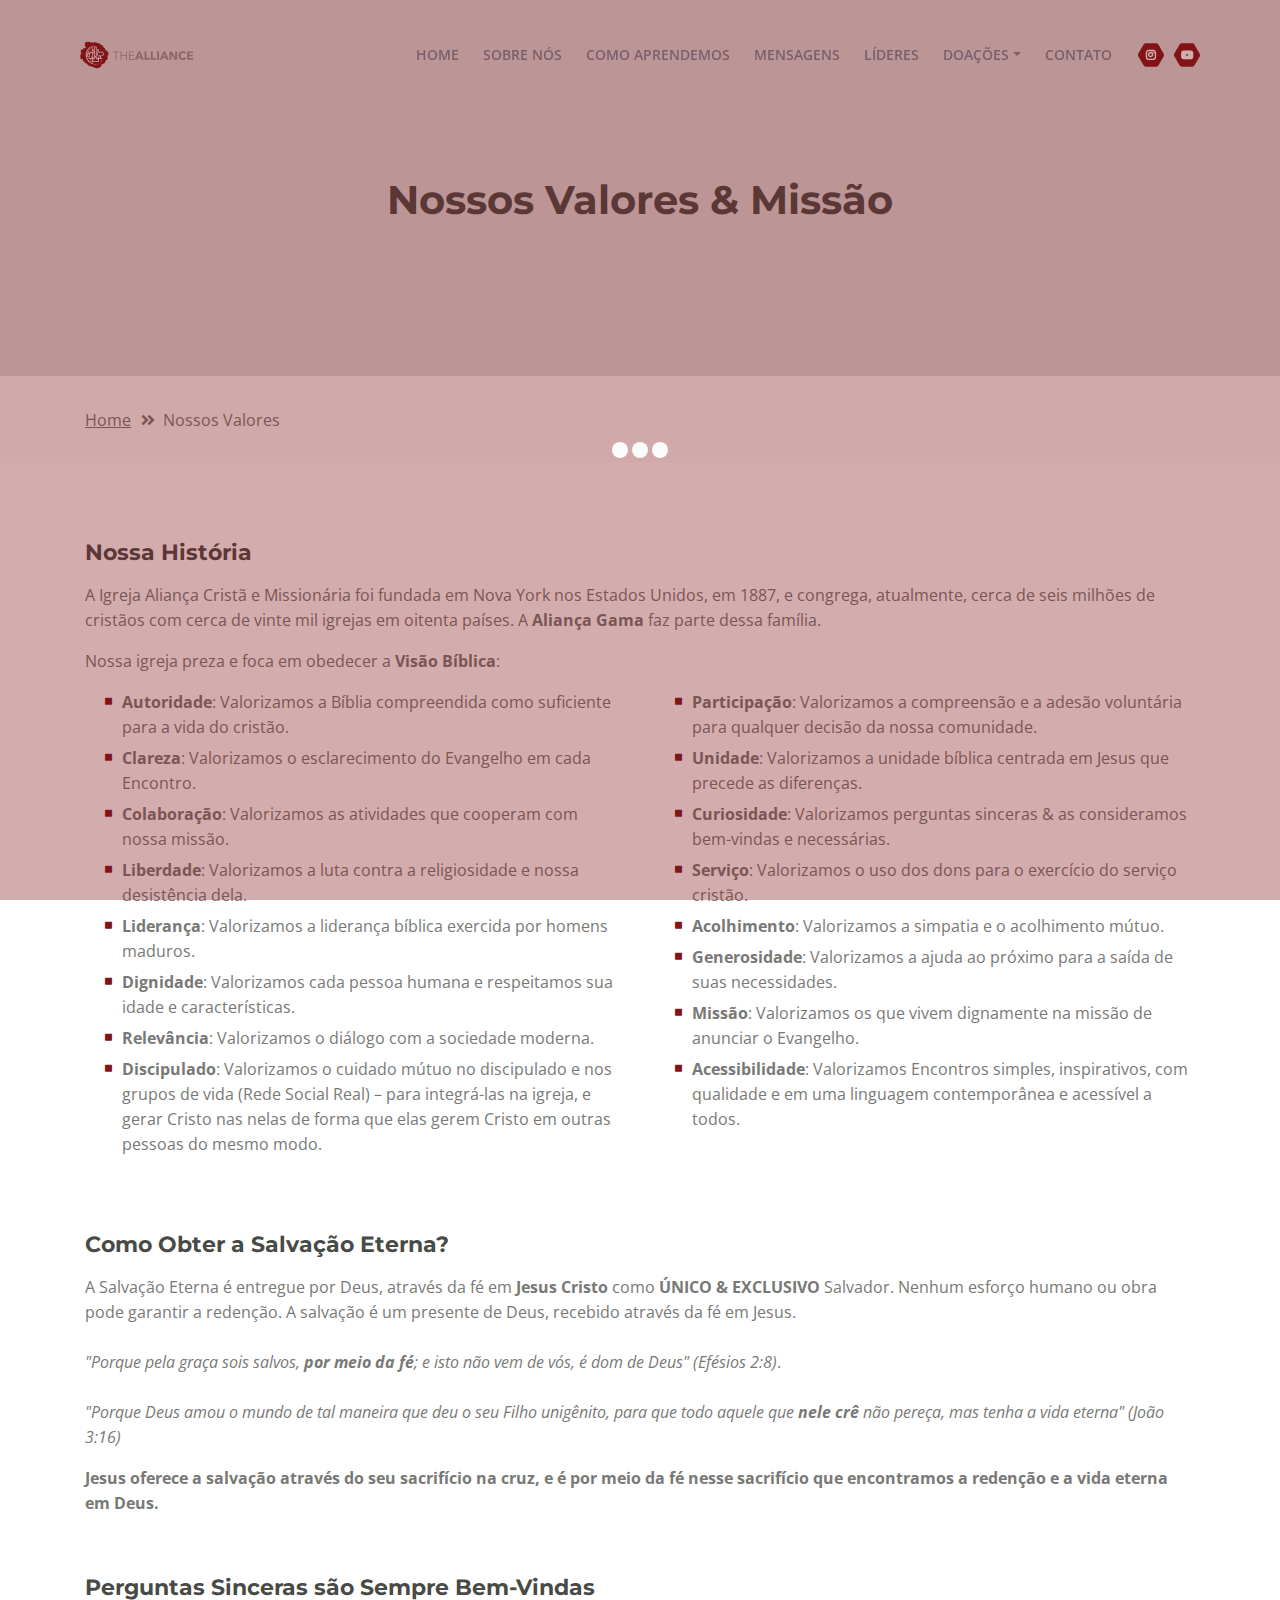
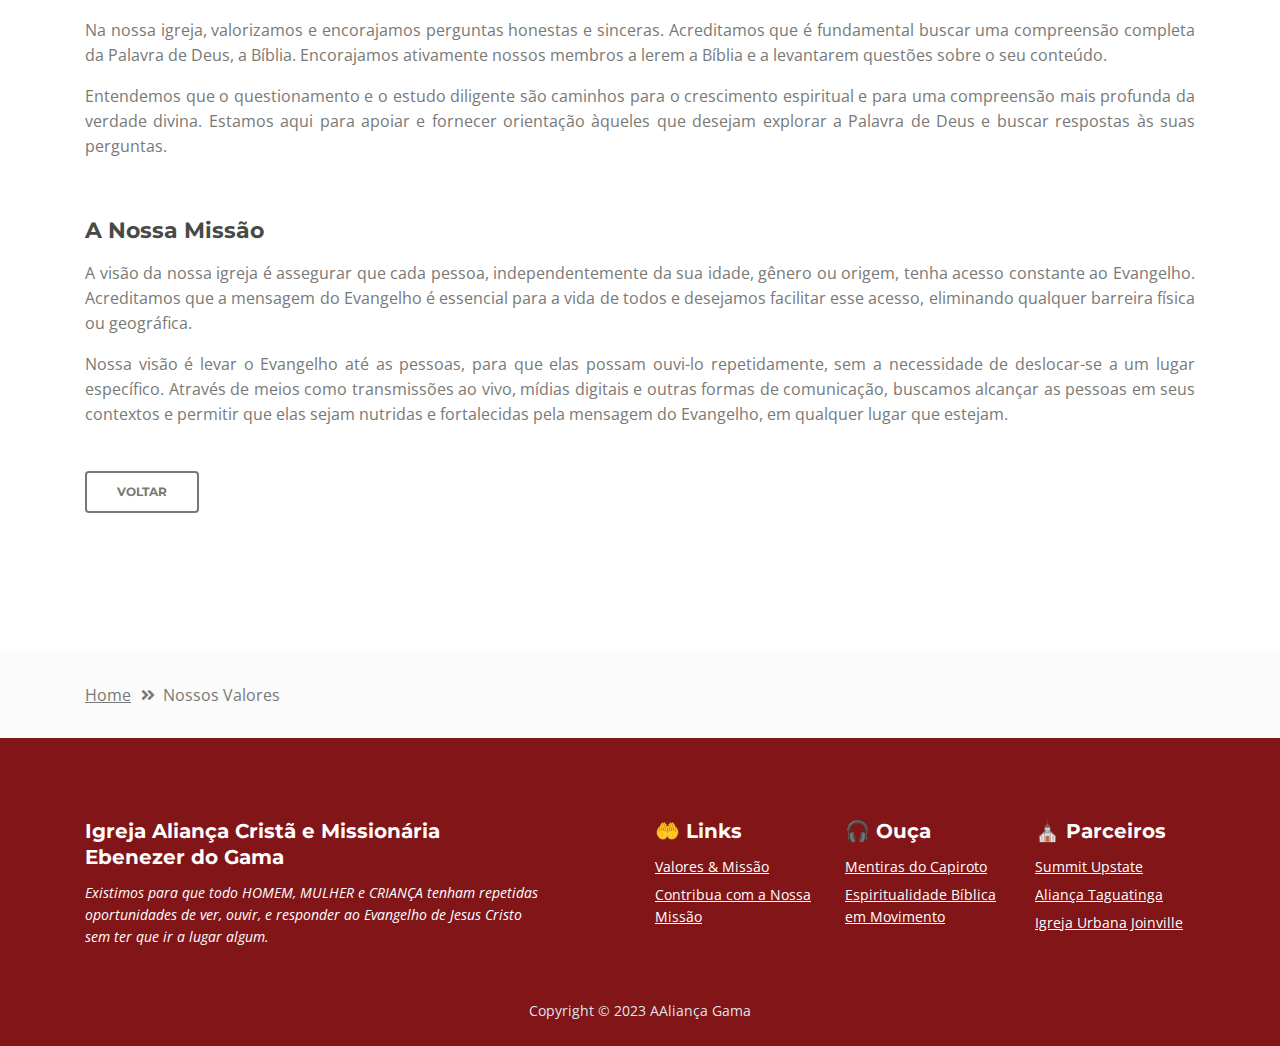
<file: valores-e-missao.html>
<!DOCTYPE html>
<html lang="en">
<head>
    <meta charset="utf-8">
    <meta name="viewport" content="width=device-width, initial-scale=1, shrink-to-fit=no">
    
    <!-- SEO Meta Tags -->
    <meta name="description" content="Aria is a business focused HTML landing page template built with Bootstrap to help you create lead generation websites for companies and their services.">
    <meta name="author" content="Inovatik">

    <!-- OG Meta Tags to improve the way the post looks when you share the page on LinkedIn, Facebook, Google+ -->
	<meta property="og:site_name" content="AAliança Gama" /> <!-- website name -->
	<meta property="og:site" content="alianca-gama.com.br" /> <!-- website link -->
	<meta property="og:title" content="Valores E Missão da AAliança"/> <!-- title shown in the actual shared post -->
	<meta property="og:description" content="Conheça mais sobre a História, Valores e Missão da AAliança Gama" /> <!-- description shown in the actual shared post -->
	<meta property="og:image" content="" /> <!-- image link, make sure it's jpg -->
	<meta property="og:url" content="https://aalianca-gama.com.br/valores-e-missao" /> <!-- where do you want your post to link to -->
	<meta property="og:type" content="article" />

    <!-- Website Title -->
    <title>Valores &amp; Missão - AAliança Gama</title>
    
    <!-- Styles -->
    <link href="https://fonts.googleapis.com/css?family=Montserrat:500,700&display=swap&subset=latin-ext" rel="stylesheet">
    <link href="https://fonts.googleapis.com/css?family=Open+Sans:400,400i,600&display=swap&subset=latin-ext" rel="stylesheet">
    <link href="css/bootstrap.css" rel="stylesheet">
    <link href="css/fontawesome-all.css" rel="stylesheet">
    <link href="css/swiper.css" rel="stylesheet">
	<link href="css/magnific-popup.css" rel="stylesheet">
    <link href="css/styles.css" rel="stylesheet">
	
	<!-- Favicon  -->
    <link rel="icon" href="images/favicon.png">
</head>
<body data-spy="scroll" data-target=".fixed-top">
    
    <!-- Preloader -->
	<div class="spinner-wrapper">
        <div class="spinner">
            <div class="bounce1"></div>
            <div class="bounce2"></div>
            <div class="bounce3"></div>
        </div>
    </div>
    <!-- end of preloader -->
    

    <!-- Navbar -->
    <nav class="navbar navbar-expand-md navbar-dark navbar-custom fixed-top">
        <!-- Text Logo - Use this if you don't have a graphic logo -->
        <!-- <a class="navbar-brand logo-text page-scroll" href="index.html">Aria</a> -->

        <!-- Image Logo -->
        <a class="navbar-brand logo-image" href="index.html"><img src="images/aaliance-logo.svg" alt="alternative"></a>
        
        <!-- Mobile Menu Toggle Button -->
        <button class="navbar-toggler" type="button" data-toggle="collapse" data-target="#navbarsExampleDefault" aria-controls="navbarsExampleDefault" aria-expanded="false" aria-label="Toggle navigation">
            <span class="navbar-toggler-awesome fas fa-bars"></span>
            <span class="navbar-toggler-awesome fas fa-times"></span>
        </button>
        <!-- end of mobile menu toggle button -->

        <div class="collapse navbar-collapse" id="navbarsExampleDefault">
            <ul class="navbar-nav ml-auto">
                <li class="nav-item">
                    <a class="nav-link page-scroll" href="index.html#header">HOME <span class="sr-only">(current)</span></a>
                </li>
                <li class="nav-item">
                    <a class="nav-link page-scroll" href="index.html#intro">SOBRE NÓS</a>
                </li>
                <li class="nav-item">
                    <a class="nav-link page-scroll" href="index.html#services">COMO APRENDEMOS</a>
                </li>
                <li class="nav-item">
                    <a class="nav-link page-scroll" href="index.html#projects">MENSAGENS</a>
                </li>
                <li class="nav-item">
                    <a class="nav-link page-scroll" href="index.html#our-team">LÍDERES</a>
                </li>
            
                <!-- Dropdown Menu -->          
                <li class="nav-item dropdown">
                    <a class="nav-link dropdown-toggle page-scroll" href="index.html#about" id="navbarDropdown" role="button" aria-haspopup="true" aria-expanded="false">DOAÇÕES</a>
                    <div class="dropdown-menu" aria-labelledby="navbarDropdown">
                        <a class="dropdown-item" href="contribua-com-nossa-missao.html"><span class="item-text">INFORMAÇÕES</span></a>
                    </div>
                </li>
                <!-- end of dropdown menu -->

                <li class="nav-item">
                    <a class="nav-link page-scroll" href="index.html#contact">CONTATO</a>
                </li>

            </ul>
            <span class="nav-item social-icons">
                <span class="fa-stack">
                    <a href="https://www.instagram.com/aaliancagama/">
                        <span class="hexagon"></span>
                        <i class="fab fa-instagram fa-stack-1x"></i>
                    </a>
                </span>
                <span class="fa-stack">
                    <a href="https://www.youtube.com/@aaliancagama8447/streams">
                        <span class="hexagon"></span>
                        <i class="fab fa-youtube fa-stack-1x"></i>
                    </a>
                </span>
            </span>
        </div>
    </nav> <!-- end of navbar -->
    <!-- end of navbar -->


    <!-- Header -->
    <header id="header" class="ex-header">
        <div class="container">
            <div class="row">
                <div class="col-lg-12">
                    <h1>Nossos Valores & Missão</h1>
                </div> <!-- end of col -->
            </div> <!-- end of row -->
        </div> <!-- end of container -->
    </header> <!-- end of ex-header -->
    <!-- end of header -->


    <!-- Breadcrumbs -->
    <div class="ex-basic-1">
        <div class="container">
            <div class="row">
                <div class="col-lg-12">
                    <div class="breadcrumbs">
                        <a href="index.html">Home</a><i class="fa fa-angle-double-right"></i><span>Nossos Valores</span>
                    </div> <!-- end of breadcrumbs -->
                </div> <!-- end of col -->
            </div> <!-- end of row -->
        </div> <!-- end of container -->
    </div> <!-- end of ex-basic-1 -->
    <!-- end of breadcrumbs -->


    <!-- Terms Content -->
    <div class="ex-basic-2">
        <div class="container">
            <div class="row">
                <div class="col-lg-12">
                    <div class="text-container">
                        <h3>Nossa História</h3>
                        <p>A Igreja Aliança Cristã e Missionária foi fundada em Nova York nos Estados Unidos, em 1887, e congrega, atualmente, cerca de seis milhões de cristãos com cerca de vinte mil igrejas em oitenta países. A <b>Aliança Gama</b> faz parte dessa família.</p>
                        <p>Nossa igreja preza e foca em obedecer a <b>Visão Bíblica</b>:
                        <div class="row">
                            <div class="col-md-6">
                                <ul class="list-unstyled li-space-lg indent">
                                    <li class="media">
                                        <i class="fas fa-square"></i>
                                        <div class="media-body"><b>Autoridade</b>: Valorizamos a Bíblia compreendida como suficiente para a vida do cristão.</div>
                                    </li>
                                    <li class="media">
                                        <i class="fas fa-square"></i>
                                        <div class="media-body"><b>Clareza</b>: Valorizamos o esclarecimento do Evangelho em cada Encontro.</div>
                                    </li>
                                    <li class="media">
                                        <i class="fas fa-square"></i>
                                        <div class="media-body"><b>Colaboração</b>: Valorizamos as atividades que cooperam com nossa missão.</div>
                                    </li>
                                    <li class="media">
                                        <i class="fas fa-square"></i>
                                        <div class="media-body"><b>Liberdade</b>: Valorizamos a luta contra a religiosidade e nossa desistência dela.</div>
                                    </li>
                                    <li class="media">
                                        <i class="fas fa-square"></i>
                                        <div class="media-body"><b>Liderança</b>: Valorizamos a liderança bíblica exercida por homens maduros.</div>
                                    </li>
                                    <li class="media">
                                        <i class="fas fa-square"></i>
                                        <div class="media-body"><b>Dignidade</b>: Valorizamos cada pessoa humana e respeitamos sua idade e características.</div>
                                    </li>
                                    <li class="media">
                                        <i class="fas fa-square"></i>
                                        <div class="media-body"><b>Relevância</b>: Valorizamos o diálogo com a sociedade moderna.</div>
                                    </li>
                                    <li class="media">
                                        <i class="fas fa-square"></i>
                                        <div class="media-body"><b>Discipulado</b>: Valorizamos o cuidado mútuo no discipulado e nos grupos de vida (Rede Social Real) – para integrá-las na igreja, e gerar Cristo nas nelas de forma que elas gerem Cristo em outras pessoas do mesmo modo.</div>
                                    </li>
                                </ul>
                            </div>

                            <div class="col-md-6">
                                <ul class="list-unstyled li-space-lg indent">
                                    <li class="media">
                                        <i class="fas fa-square"></i>
                                        <div class="media-body"><b>Participação</b>: Valorizamos a compreensão e a adesão voluntária para qualquer decisão da nossa comunidade.</div>
                                    </li>
                                    <li class="media">
                                        <i class="fas fa-square"></i>
                                        <div class="media-body"><b>Unidade</b>: Valorizamos a unidade bíblica centrada em Jesus que precede as diferenças.</div>
                                    </li>
                                    <li class="media">
                                        <i class="fas fa-square"></i>
                                        <div class="media-body"><b>Curiosidade</b>: Valorizamos perguntas sinceras &amp; as consideramos bem-vindas e necessárias.</div>
                                    </li>
                                    <li class="media">
                                        <i class="fas fa-square"></i>
                                        <div class="media-body"><b>Serviço</b>: Valorizamos o uso dos dons para o exercício do serviço cristão.</div>
                                    </li>
                                    <li class="media">
                                        <i class="fas fa-square"></i>
                                        <div class="media-body"><b>Acolhimento</b>: Valorizamos a simpatia e o acolhimento mútuo.</div>
                                    </li>
                                    <li class="media">
                                        <i class="fas fa-square"></i>
                                        <div class="media-body"><b>Generosidade</b>: Valorizamos a ajuda ao próximo para a saída de suas necessidades.</div>
                                    </li>
                                    <li class="media">
                                        <i class="fas fa-square"></i>
                                        <div class="media-body"><b>Missão</b>: Valorizamos os que vivem dignamente na missão de anunciar o Evangelho.</div>
                                    </li>
                                    <li class="media">
                                        <i class="fas fa-square"></i>
                                        <div class="media-body"><b>Acessibilidade</b>: Valorizamos Encontros simples, inspirativos, com qualidade e em uma linguagem contemporânea e acessível a todos.</div>
                                    </li>
                                </ul>
                            </div>
                        </div>
                    </div> <!-- end of text-container -->
                    
                    <div class="text-container">
                        <h3>Como Obter a Salvação Eterna?</h3>
                        <p>A Salvação Eterna é entregue por Deus, através da fé em <b>Jesus Cristo</b> como <b>ÚNICO &amp; EXCLUSIVO</b> Salvador. Nenhum esforço humano ou obra pode garantir a redenção. A salvação é um presente de Deus, recebido através da fé em Jesus.
                            <br><br><i>"Porque pela graça sois salvos, <b>por meio da fé</b>; e isto não vem de vós, é dom de Deus" (Efésios 2:8)</i>.
                            <br><br><i>"Porque Deus amou o mundo de tal maneira que deu o seu Filho unigênito, para que todo aquele que <b>nele crê</b> não pereça, mas tenha a vida eterna" (João 3:16)</i></p>
                        <p><b>Jesus oferece a salvação através do seu sacrifício na cruz, e é por meio da fé nesse sacrifício que encontramos a redenção e a vida eterna em Deus.</b></p>
                    </div> <!-- end of text-container -->

                    <div class="text-container">
                        <h3>Perguntas Sinceras são Sempre Bem-Vindas</h3>
                        <p style="text-align: justify;">Na nossa igreja, valorizamos e encorajamos perguntas honestas e sinceras. Acreditamos que é fundamental buscar uma compreensão completa da Palavra de Deus, a Bíblia. Encorajamos ativamente nossos membros a lerem a Bíblia e a levantarem questões sobre o seu conteúdo.</p>
                        <p style="text-align: justify;">Entendemos que o questionamento e o estudo diligente são caminhos para o crescimento espiritual e para uma compreensão mais profunda da verdade divina. Estamos aqui para apoiar e fornecer orientação àqueles que desejam explorar a Palavra de Deus e buscar respostas às suas perguntas.</p>
                    </div> <!-- end of text-container -->

                    <div class="text-container">
                        <h3>A Nossa Missão</h3>
                        <p style="text-align: justify;">A visão da nossa igreja é assegurar que cada pessoa, independentemente da sua idade, gênero ou origem, tenha acesso constante ao Evangelho. Acreditamos que a mensagem do Evangelho é essencial para a vida de todos e desejamos facilitar esse acesso, eliminando qualquer barreira física ou geográfica.</p>
                        <p style="text-align: justify;">Nossa visão é levar o Evangelho até as pessoas, para que elas possam ouvi-lo repetidamente, sem a necessidade de deslocar-se a um lugar específico. Através de meios como transmissões ao vivo, mídias digitais e outras formas de comunicação, buscamos alcançar as pessoas em seus contextos e permitir que elas sejam nutridas e fortalecidas pela mensagem do Evangelho, em qualquer lugar que estejam.</p>
                        <a class="btn-outline-reg" href="index.html">VOLTAR</a>
                    </div> <!-- end of text-container -->
                </div>
            </div> <!-- end of row -->
        </div> <!-- end of container -->
    </div> <!-- end of ex-basic -->
    <!-- end of terms content -->

    
    <!-- Breadcrumbs -->
    <div class="ex-basic-1">
        <div class="container">
            <div class="row">
                <div class="col-lg-12">
                    <div class="breadcrumbs">
                        <a href="index.html">Home</a><i class="fa fa-angle-double-right"></i><span>Nossos Valores</span>
                    </div> <!-- end of breadcrumbs -->
                </div> <!-- end of col -->
            </div> <!-- end of row -->
        </div> <!-- end of container -->
    </div> <!-- end of ex-basic-1 -->
    <!-- end of breadcrumbs -->


    <!-- Footer -->
    <div class="footer">
        <div class="container">
            <div class="row">
                <div class="col-md-6">
                    <div class="text-container about">
                        <h4>Igreja Aliança Cristã e Missionária Ebenezer do Gama</h4>
                        <p class="white"><i>Existimos para que todo HOMEM, MULHER e CRIANÇA tenham repetidas oportunidades de ver, ouvir, e responder ao Evangelho de Jesus Cristo sem ter que ir a lugar algum.</i></p>
                    </div> <!-- end of text-container -->
                </div> <!-- end of col -->
                <div class="col-md-2">
                    <div class="text-container">
                        <h4>🤲 Links</h4>
                        <ul class="list-unstyled li-space-lg white">
                            <li>
                                <a class="white" href="valores-e-missao.html">Valores &amp; Missão</a>
                            </li>
                            <li>
                                <a class="white" href="contribua-com-nossa-missao.html">Contribua com a Nossa Missão</a>
                            </li>
                        </ul>
                    </div> <!-- end of text-container -->
                </div> <!-- end of col -->
                <div class="col-md-2">
                    <div class="text-container">
                        <h4>🎧 Ouça</h4>
                        <ul class="list-unstyled li-space-lg">
                            <li>
                                <a class="white" href="https://open.spotify.com/show/1dya1cdLFCAhRLrL0V3Y0G?si=lXZD68LuRxe6eg3d3-amaA" target="_blank">Mentiras do Capiroto</a>
                            </li>
                            <li>
                               <a class="white" href="https://www.deezer.com/br/show/1225742" target="_blank">Espiritualidade Bíblica em Movimento</a>
                            </li>
                        </ul>
                    </div> <!-- end of text-container -->
                </div> <!-- end of col -->
                <div class="col-md-2">
                    <div class="text-container">
                        <h4>⛪️ Parceiros</h4>
                        <ul class="list-unstyled li-space-lg">
                            <li>
                                <a class="white" href="http://summitupstate.org" target="_blank">Summit Upstate</a>
                            </li>
                            <li>
                                <a class="white" href="https://www.instagram.com/aliancataguatinga/" target="_blank">Aliança Taguatinga</a>
                            </li>
                            <li>
                                <a class="white" href="https://www.instagram.com/urbanajoinville/" target="_blank">Igreja Urbana Joinville</a>
                            </li>
                        </ul>
                    </div> <!-- end of text-container -->
                </div> <!-- end of col -->
            </div> <!-- end of row -->
        </div> <!-- end of container -->
    </div> <!-- end of footer -->  
    <!-- end of footer -->


    <!-- Copyright -->
    <div class="copyright">
        <div class="container">
            <div class="row">
                <div class="col-lg-12">
                    <p class="p-small">Copyright © 2023 AAliança Gama</a></p>
                </div> <!-- end of col -->
            </div> <!-- enf of row -->
        </div> <!-- end of container -->
    </div> <!-- end of copyright --> 
    <!-- end of copyright -->
	
    <!-- Scripts -->
    <script src="js/jquery.min.js"></script> <!-- jQuery for Bootstrap's JavaScript plugins -->
    <script src="js/popper.min.js"></script> <!-- Popper tooltip library for Bootstrap -->
    <script src="js/bootstrap.min.js"></script> <!-- Bootstrap framework -->
    <script src="js/jquery.easing.min.js"></script> <!-- jQuery Easing for smooth scrolling between anchors -->
    <script src="js/swiper.min.js"></script> <!-- Swiper for image and text sliders -->
    <script src="js/jquery.magnific-popup.js"></script> <!-- Magnific Popup for lightboxes -->
    <script src="js/morphext.min.js"></script> <!-- Morphtext rotating text in the header -->
    <script src="js/isotope.pkgd.min.js"></script> <!-- Isotope for filter -->
    <script src="js/validator.min.js"></script> <!-- Validator.js - Bootstrap plugin that validates forms -->
    <script src="js/scripts.js"></script> <!-- Custom scripts -->
</body>
</html>
</file>
<file: css/styles.css>
/* Template: Aria - Business HTML Landing Page Template
   Author: Inovatik
   Created: Jul 2019
   Description: Master CSS file
*/

/*****************************************
Table Of Contents:

01. General Styles
02. Preloader
03. Navigation
04. Header
05. Intro
06. Description
07. Services
08. Details 1
09. Details 2
10. Testimonials
11. Call Me
12. Projects
13. Project Lightboxes
14. Team
15. About
16. Contact
17. Footer
18. Copyright
19. Back To Top Button
20. Extra Pages
21. Media Queries
******************************************/

/*****************************************
Colors:

- Backgrounds - light gray #fbfbfb
- Background - dark blue #153e52
- Backgrounds navbar, footer - dark gray #113448
- Buttons, bullets, icons - green #811517
- Headings text - black #484a46
- Body text - gray #787976
- Body text - light gray #dfe5ec
******************************************/


/******************************/
/*     01. General Styles     */
/******************************/
body,
html {
    width: 100%;
	height: 100%;
}

body, p {
	color: #787976; 
	font: 400 1rem/1.5625rem "Open Sans", sans-serif;
}

.p-large {
	font: 400 1.125rem/1.625rem "Open Sans", sans-serif;
}

.p-small {
	font: 400 0.875rem/1.375rem "Open Sans", sans-serif;
}

.p-heading {
	margin-bottom: 3.5rem;
	text-align: center;
}

.li-space-lg li {
	margin-bottom: 0.375rem;
}

.indent {
	padding-left: 1.25rem;
}

h1 {
	color: #484a46;
	font: 700 2.5rem/3rem "Montserrat", sans-serif;
}

h2 {
	color: #484a46;
	font: 700 1.75rem/2.125rem "Montserrat", sans-serif;
}

h3 {
	color: #484a46;
	font: 700 1.375rem/1.75rem "Montserrat", sans-serif;
}

h4 {
	color: #484a46;
	font: 700 1.25rem/1.625rem "Montserrat", sans-serif;
}

h5 {
	color: #484a46;
	font: 700 1.125rem/1.5rem "Montserrat", sans-serif;
}

h6 {
	color: #484a46;
	font: 700 1rem/1.375rem "Montserrat", sans-serif;
}

a {
	color: #787976;
	text-decoration: underline;
}

a:hover {
	color: #787976;
	text-decoration: underline;
}

a.green {
	color: #811517;
}

a.white,
.white {
	color: white;
}

.testimonial-text {
	font-style: italic;
}

.testimonial-author {
	font: 700 1rem/1.375rem "Montserrat", sans-serif;
}

strong {
	color: #484a46;
}

.section-title {
	color: #811517;
	font: 500 0.8125rem/1.125rem "Montserrat", sans-serif;
}

.btn-solid-reg {
	display: inline-block;
	padding: 1.1875rem 1.875rem 1.1875rem 1.875rem;
	border: 0.125rem solid #811517;
	border-radius: 0.25rem;
	background-color: #811517;
	color: #fff;
	font: 700 0.75rem/0 "Montserrat", sans-serif;
	text-decoration: none;
	transition: all 0.2s;
}

.btn-solid-reg:hover {
	background-color: transparent;
	color: #811517;
	text-decoration: none;
}

.btn-solid-lg {
	display: inline-block;
	padding: 1.375rem 2.125rem 1.375rem 2.125rem;
	border: 0.125rem solid #811517;
	border-radius: 0.25rem;
	background-color: #811517;
	color: #fff;
	font: 700 0.75rem/0 "Montserrat", sans-serif;
	text-decoration: none;
	transition: all 0.2s;
}
/* 
.btn-solid-lg:hover {
	background-color: transparent;
	color: #811517;
	text-decoration: none;
} */

.btn-outline-reg {
	display: inline-block;
	padding: 1.1875rem 1.875rem 1.1875rem 1.875rem;
	border: 0.125rem solid #787976;
	border-radius: 0.25rem;
	background-color: transparent;
	color: #787976;
	font: 700 0.75rem/0 "Montserrat", sans-serif;
	text-decoration: none;
	transition: all 0.2s;
}

.btn-outline-reg:hover {
	background-color: #787976;
	color: #fff;
	text-decoration: none;
}

.btn-outline-lg {
	display: inline-block;
	padding: 1.375rem 2.125rem 1.375rem 2.125rem;
	border: 0.125rem solid #787976;
	border-radius: 0.25rem;
	background-color: transparent;
	color: #787976;
	font: 700 0.75rem/0 "Montserrat", sans-serif;
	text-decoration: none;
	transition: all 0.2s;
}

.btn-outline-lg:hover {
	background-color: #787976;
	color: #fff;
	text-decoration: none;
}

.btn-outline-sm {
	display: inline-block;
	padding: 1rem 1.625rem 0.9375rem 1.625rem;
	border: 0.125rem solid #787976;
	border-radius: 0.25rem;
	background-color: transparent;
	color: #787976;
	font: 700 0.75rem/0 "Montserrat", sans-serif;
	text-decoration: none;
	transition: all 0.2s;
}

.btn-outline-sm:hover {
	background-color: #787976;
	color: #fff;
	text-decoration: none;
}

.form-group {
	position: relative;
	margin-bottom: 1.25rem;
}

.form-group.has-error.has-danger {
	margin-bottom: 0.625rem;
}

.form-group.has-error.has-danger .help-block.with-errors ul {
	margin-top: 0.375rem;
}

.label-control {
	position: absolute;
	top: 0.8125rem;
	left: 1.375rem;
	color: #787976;
	opacity: 1;
	font: 400 0.875rem/1.375rem "Open Sans", sans-serif;
	cursor: text;
	transition: all 0.2s ease;
}

/* IE10+ hack to solve lower label text position compared to the rest of the browsers */
@media screen and (-ms-high-contrast: active), screen and (-ms-high-contrast: none) {  
	.label-control {
		top: 0.9375rem;
	}
}

.form-control-input:focus + .label-control,
.form-control-input.notEmpty + .label-control,
.form-control-textarea:focus + .label-control,
.form-control-textarea.notEmpty + .label-control {
	top: 0.125rem;
	opacity: 1;
	font-size: 0.75rem;
	font-weight: 500;
}

.form-control-input,
.form-control-select {
	display: block; /* needed for proper display of the label in Firefox, IE, Edge */
	width: 100%;
	padding-top: 1.25rem;
	padding-bottom: 0.25rem;
	padding-left: 1.3125rem;
	border: 1px solid #dadada;
	border-radius: 0.25rem;
	background-color: #fff;
	color: #787976;
	font: 400 0.875rem/1.375rem "Open Sans", sans-serif;
	transition: all 0.2s;
	-webkit-appearance: none; /* removes inner shadow on form inputs on ios safari */
}

.form-control-select {
	padding-top: 0.5rem;
	padding-bottom: 0.5rem;
	height: 3rem;
}

/* IE10+ hack to solve lower label text position compared to the rest of the browsers */
@media screen and (-ms-high-contrast: active), screen and (-ms-high-contrast: none) {  
	.form-control-input {
		padding-top: 1.25rem;
		padding-bottom: 0.75rem;
		line-height: 1.75rem;
	}

	.form-control-select {
		padding-top: 0.875rem;
		padding-bottom: 0.75rem;
		height: 3.125rem;
		line-height: 2.125rem;
	}
}

select {
    /* you should keep these first rules in place to maintain cross-browser behavior */
    -webkit-appearance: none;
	-moz-appearance: none;
	-ms-appearance: none;
    -o-appearance: none;
    appearance: none;
    background-image: url('../images/white-down-arrow-png-2.png');
	background-size: 15px;
    background-position: 96% 50%;
    background-repeat: no-repeat;
    outline: none;
}

select::-ms-expand {
    display: none; /* removes the ugly default down arrow on select form field in IE11 */
}

.form-control-textarea {
	display: block; /* used to eliminate a bottom gap difference between Chrome and IE/FF */
	width: 100%;
	height: 8rem; /* used instead of html rows to normalize height between Chrome and IE/FF */
	padding-top: 1.25rem;
	padding-left: 1.3125rem;
	border: 1px solid #dadada;
	border-radius: 0.25rem;
	background-color: #fff;
	color: #787976;
	font: 400 1rem/1.5625rem "Open Sans", sans-serif;
	transition: all 0.2s;
}

.form-control-input:focus,
.form-control-select:focus,
.form-control-textarea:focus {
	border: 1px solid #a1a1a1;
	outline: none; /* Removes blue border on focus */
}

.form-control-input:hover,
.form-control-select:hover,
.form-control-textarea:hover {
	border: 1px solid #a1a1a1;
}

.checkbox {
	font: 400 0.875rem/1.375rem "Open Sans", sans-serif;
}

input[type='checkbox'] {
	vertical-align: -15%;
	margin-right: 0.375rem;
}

/* IE10+ hack to raise checkbox field position compared to the rest of the browsers */
@media screen and (-ms-high-contrast: active), screen and (-ms-high-contrast: none) {  
	input[type='checkbox'] {
		vertical-align: -9%;
	}
}

.form-control-submit-button {
	display: inline-block;
	width: 100%;
	height: 3.125rem;
	border: 0.125rem solid #811517;
	border-radius: 0.25rem;
	background-color: #811517;
	color: #fff;
	font: 700 0.75rem/1.75rem "Montserrat", sans-serif;
	cursor: pointer;
	transition: all 0.2s;
}

.form-control-submit-button:hover {
	background-color: transparent;
	color: #811517;
}

/* Form Success And Error Message Formatting */
#lmsgSubmit.h3.text-center.tada.animated,
#cmsgSubmit.h3.text-center.tada.animated,
#pmsgSubmit.h3.text-center.tada.animated,
#lmsgSubmit.h3.text-center,
#cmsgSubmit.h3.text-center,
#pmsgSubmit.h3.text-center {
	display: block;
	margin-bottom: 0;
	color: #b93636;
	font: 400 1.125rem/1rem "Open Sans", sans-serif;
}

.help-block.with-errors .list-unstyled {
	color: #787976;
	font-size: 0.75rem;
	line-height: 1.125rem;
	text-align: left;
}

.help-block.with-errors ul {
	margin-bottom: 0;
}
/* end of form success and error message formatting */

/* Form Success And Error Message Animation - Animate.css */
@-webkit-keyframes tada {
	from {
		-webkit-transform: scale3d(1, 1, 1);
		-ms-transform: scale3d(1, 1, 1);
		transform: scale3d(1, 1, 1);
	}
	10%, 20% {
		-webkit-transform: scale3d(.9, .9, .9) rotate3d(0, 0, 1, -3deg);
		-ms-transform: scale3d(.9, .9, .9) rotate3d(0, 0, 1, -3deg);
		transform: scale3d(.9, .9, .9) rotate3d(0, 0, 1, -3deg);
	}
	30%, 50%, 70%, 90% {
		-webkit-transform: scale3d(1.1, 1.1, 1.1) rotate3d(0, 0, 1, 3deg);
		-ms-transform: scale3d(1.1, 1.1, 1.1) rotate3d(0, 0, 1, 3deg);
		transform: scale3d(1.1, 1.1, 1.1) rotate3d(0, 0, 1, 3deg);
	}
	40%, 60%, 80% {
		-webkit-transform: scale3d(1.1, 1.1, 1.1) rotate3d(0, 0, 1, -3deg);
		-ms-transform: scale3d(1.1, 1.1, 1.1) rotate3d(0, 0, 1, -3deg);
		transform: scale3d(1.1, 1.1, 1.1) rotate3d(0, 0, 1, -3deg);
	}
	to {
		-webkit-transform: scale3d(1, 1, 1);
		-ms-transform: scale3d(1, 1, 1);
		transform: scale3d(1, 1, 1);
	}
}

@keyframes tada {
	from {
		-webkit-transform: scale3d(1, 1, 1);
		-ms-transform: scale3d(1, 1, 1);
		transform: scale3d(1, 1, 1);
	}
	10%, 20% {
		-webkit-transform: scale3d(.9, .9, .9) rotate3d(0, 0, 1, -3deg);
		-ms-transform: scale3d(.9, .9, .9) rotate3d(0, 0, 1, -3deg);
		transform: scale3d(.9, .9, .9) rotate3d(0, 0, 1, -3deg);
	}
	30%, 50%, 70%, 90% {
		-webkit-transform: scale3d(1.1, 1.1, 1.1) rotate3d(0, 0, 1, 3deg);
		-ms-transform: scale3d(1.1, 1.1, 1.1) rotate3d(0, 0, 1, 3deg);
		transform: scale3d(1.1, 1.1, 1.1) rotate3d(0, 0, 1, 3deg);
	}
	40%, 60%, 80% {
		-webkit-transform: scale3d(1.1, 1.1, 1.1) rotate3d(0, 0, 1, -3deg);
		-ms-transform: scale3d(1.1, 1.1, 1.1) rotate3d(0, 0, 1, -3deg);
		transform: scale3d(1.1, 1.1, 1.1) rotate3d(0, 0, 1, -3deg);
	}
	to {
		-webkit-transform: scale3d(1, 1, 1);
		-ms-transform: scale3d(1, 1, 1);
		transform: scale3d(1, 1, 1);
	}
}

.tada {
	-webkit-animation-name: tada;
	animation-name: tada;
}

.animated {
	-webkit-animation-duration: 1s;
	animation-duration: 1s;
	-webkit-animation-fill-mode: both;
	animation-fill-mode: both;
}
/* end of form success and error message animation - Animate.css */

/* Fade-move Animation For Lightbox - Magnific Popup */
/* at start */
.my-mfp-slide-bottom .zoom-anim-dialog {
	opacity: 0;
	transition: all 0.2s ease-out;
	-webkit-transform: translateY(-1.25rem) perspective(37.5rem) rotateX(10deg);
	-ms-transform: translateY(-1.25rem) perspective(37.5rem) rotateX(10deg);
	transform: translateY(-1.25rem) perspective(37.5rem) rotateX(10deg);
}

/* animate in */
.my-mfp-slide-bottom.mfp-ready .zoom-anim-dialog {
	opacity: 1;
	-webkit-transform: translateY(0) perspective(37.5rem) rotateX(0); 
	-ms-transform: translateY(0) perspective(37.5rem) rotateX(0); 
	transform: translateY(0) perspective(37.5rem) rotateX(0); 
}

/* animate out */
.my-mfp-slide-bottom.mfp-removing .zoom-anim-dialog {
	opacity: 0;
	-webkit-transform: translateY(-0.625rem) perspective(37.5rem) rotateX(10deg); 
	-ms-transform: translateY(-0.625rem) perspective(37.5rem) rotateX(10deg); 
	transform: translateY(-0.625rem) perspective(37.5rem) rotateX(10deg); 
}

/* dark overlay, start state */
.my-mfp-slide-bottom.mfp-bg {
	opacity: 0;
	transition: opacity 0.2s ease-out;
}

/* animate in */
.my-mfp-slide-bottom.mfp-ready.mfp-bg {
	opacity: 0.8;
}
/* animate out */
.my-mfp-slide-bottom.mfp-removing.mfp-bg {
	opacity: 0;
}
/* end of fade-move animation for lightbox - magnific popup */

/* Fade Animation For Image Slider - Magnific Popup */
@-webkit-keyframes fadeIn {
	from {
		opacity: 0;
	}
	to {
		opacity: 1;
	}
}

@keyframes fadeIn {
	from {
		opacity: 0;
	}
	to {
		opacity: 1;
	}
}

.fadeIn {
	-webkit-animation: fadeIn 0.6s;
	animation: fadeIn 0.6s;
}

@-webkit-keyframes fadeOut {
	from {
		opacity: 1;
	}
	to {
		opacity: 0;
	}
}

@keyframes fadeOut {
	from {
		opacity: 1;
	}
	to {
		opacity: 0;
	}
}

.fadeOut {
	-webkit-animation: fadeOut 0.8s;
	animation: fadeOut 0.8s;
}
/* end of fade animation for image slider - magnific popup */


/*************************/
/*     02. Preloader     */
/*************************/
.spinner-wrapper {
	position: fixed;
	z-index: 999999;
	top: 0;
	right: 0;
	bottom: 0;
	left: 0;
	background: #811517;
}

.spinner {
	position: absolute;
	top: 50%; /* centers the loading animation vertically one the screen */
	left: 50%; /* centers the loading animation horizontally one the screen */
	width: 3.75rem;
	height: 1.25rem;
	margin: -0.625rem 0 0 -1.875rem; /* is width and height divided by two */ 
	text-align: center;
}

.spinner > div {
	display: inline-block;
	width: 1rem;
	height: 1rem;
	border-radius: 100%;
	background-color: #fff;
	-webkit-animation: sk-bouncedelay 1.4s infinite ease-in-out both;
	animation: sk-bouncedelay 1.4s infinite ease-in-out both;
}

.spinner .bounce1 {
	-webkit-animation-delay: -0.32s;
	animation-delay: -0.32s;
}

.spinner .bounce2 {
	-webkit-animation-delay: -0.16s;
	animation-delay: -0.16s;
}

@-webkit-keyframes sk-bouncedelay {
	0%, 80%, 100% { -webkit-transform: scale(0); }
	40% { -webkit-transform: scale(1.0); }
}

@keyframes sk-bouncedelay {
	0%, 80%, 100% { 
		-webkit-transform: scale(0);
		-ms-transform: scale(0);
		transform: scale(0);
	} 40% { 
		-webkit-transform: scale(1.0);
		-ms-transform: scale(1.0);
		transform: scale(1.0);
	}
}


/**************************/
/*     03. Navigation     */
/**************************/
.navbar-custom {
	padding-top: 0.375rem;
	padding-bottom: 0.375rem;
	background-color: aliceblue;
	box-shadow: 0 0.0625rem 0.375rem 0 rgba(0, 0, 0, 0.1);
	font: 600 0.875rem/0.875rem "Open Sans", sans-serif;
	transition: all 0.2s;
}

.navbar-custom .navbar-brand {
	font-size: 0;
}

.navbar-custom .navbar-brand.logo-image img {
    width: 7.0625rem;
	height: 2rem;
	-webkit-backface-visibility: hidden;
}

.navbar-custom .navbar-brand.logo-text {
	margin-top: 0.25rem;
	margin-bottom: 0.25rem;
	font: 700 2.25rem/1.5rem "Montserrat", sans-serif;
	color: #fff;
	text-decoration: none;
}

.navbar-custom .navbar-nav {
	margin-top: 0.75rem;
	margin-bottom: 0.5rem;
}

.navbar-custom .nav-item .nav-link {
	padding: 0.625rem 0.75rem 0.625rem 0.75rem;
	color: lightslategrey;
	text-decoration: none;
	transition: all 0.2s ease;
}

.navbar-custom .nav-item .nav-link:hover,
.navbar-custom .nav-item .nav-link.active {
	color: #811517;
}

/* Dropdown Menu */
.navbar-custom .dropdown:hover > .dropdown-menu {
	display: block; /* this makes the dropdown menu stay open while hovering it */
	min-width: auto;
	animation: fadeDropdown 0.2s; /* required for the fade animation */
}

@keyframes fadeDropdown {
    0% {
        opacity: 0;
    }

    100% {
        opacity: 1;
    }
}

.navbar-custom .dropdown-toggle:focus { /* removes dropdown outline on focus  */
	outline: 0;
}

.navbar-custom .dropdown-menu {
	margin-top: 0;
	border: none;
	border-radius: 0.25rem;
	background-color: #811517;
}

.navbar-custom .dropdown-item {
	color: #fff;
	text-decoration: none;
}

.navbar-custom .dropdown-item:hover {
	background-color: white;
}

.navbar-custom .dropdown-item .item-text {
	font: 600 0.875rem/0.875rem "Open Sans", sans-serif;
}

.navbar-custom .dropdown-item:hover .item-text {
	color: #811517;
}

.navbar-custom .dropdown-items-divide-hr {
	width: 100%;
	height: 1px;
	margin: 0.75rem auto 0.75rem auto;
	border: none;
	background-color: #b5bcc4;
	opacity: 0.2;
}
/* end of dropdown menu */

.navbar-custom .social-icons {
	display: none;
}

.navbar-custom .navbar-toggler {
	border: none;
	color: #fff;
	font-size: 2rem;
}

.navbar-custom button[aria-expanded='false'] .navbar-toggler-awesome.fas.fa-times{
	display: none;
}

.navbar-custom button[aria-expanded='false'] .navbar-toggler-awesome.fas.fa-bars{
	display: inline-block;
}

.navbar-custom button[aria-expanded='true'] .navbar-toggler-awesome.fas.fa-bars{
	display: none;
}

.navbar-custom button[aria-expanded='true'] .navbar-toggler-awesome.fas.fa-times{
	display: inline-block;
	margin-right: 0.125rem;
}

.fa-bars:before {
	color: lightslategrey;
}

.fa-times:before {
	color: lightslategrey;
}

/*********************/
/*    04. Header     */
/*********************/
.header {
	background: linear-gradient(rgba(0, 0, 0, 0.3), rgba(0, 0, 0, 0.5)), url('../images/aaliance-background-blurred.jpg') center center no-repeat;
	background-size: cover;

}

.header .header-content {
	padding-top: 8rem;
	padding-bottom: 2.125rem;
	text-align: center;
}

.header .text-container {
	margin-bottom: 3rem;
}

.header h1 {
	margin-bottom: 0.5rem;
	color: white;
}

.header .p-large {
	margin-bottom: 2rem;
	color: ghostwhite;
}

.header .btn-solid-lg {
	margin-right: 0.5rem;
	margin-bottom: 1.25rem;
}


/*********************/
/*     05. Intro     */
/*********************/
.basic-1 {
	padding-top: 6.5rem;
	padding-bottom: 3rem;
}

.basic-1 .text-container {
	margin-bottom: 3rem;
}

.basic-1 .section-title {
	margin-bottom: 0.5rem;
}

.basic-1 h2 {
	margin-bottom: 1.375rem;
}

.basic-1 .testimonial-author {
	color: #484a46;
}

/* Hover Animation */
.basic-1 .image-container {
	overflow: hidden;
	border-radius: 0.25rem;
}

.basic-1 .image-container img {
	margin: 0;
	border-radius: 0.25rem;
	transition: all 0.3s;
}

.basic-1 .image-container:hover img {
	-moz-transform: scale(1.15);
	-webkit-transform: scale(1.15);
	transform: scale(1.15);
} 
/* end of hover animation */


/***************************/
/*     06. Description     */
/***************************/
.cards-1 {
	padding-top: 3rem;
	padding-bottom: 2.875rem;
}

.cards-1 .card {
	margin-bottom: 2.5rem;
	border: none;
	text-align: center;
}

.cards-1 .fa-stack {
	width: 6rem;
	height: 6rem;
	margin-right: auto;
	margin-bottom: 1rem;
	margin-left: auto;
	line-height: 6rem;
	text-align: left;
}

.cards-1 .fa-stack .hexagon {
	position: absolute;
	width: 6rem;
	height: 6rem;
	background: url('../images/hexagon-green.svg') center center no-repeat;
	background-size: 6rem 6rem;
}

.cards-1 .fa-stack-1x {
	color: #fff;
	font-size: 2rem;
}

.cards-1 .card-body {
	padding: 0;
}

.cards-1 .card-title {
	margin-bottom: 0.625rem;
}


/************************/
/*     07. Services     */
/************************/
.cards-2 {
	padding-top: 6.625rem;	
	padding-bottom: 1.25rem;	
	background-color: #fbfbfb;
}

.cards-2 .section-title {
	margin-bottom: 0.5rem;
	text-align: center;
}

.cards-2 h2 {
	margin-bottom: 3.25rem;
	text-align: center;
}

.cards-2 .card {
	margin-bottom: 5.625rem;
	border: none;
	background-color: transparent;
}

.cards-2 .card-image img {
	border-top-left-radius: 0.375rem;
	border-top-right-radius: 0.375rem;
}

.cards-2 .card-body {
	padding: 2.25rem 2rem 2.125rem 2rem;
	border: 1px solid #ebe8e8;
	border-bottom-left-radius: 0.375rem;
	border-bottom-right-radius: 0.375rem;
	background-color: #fff;
}

.cards-2 h3 {
	margin-bottom: 0.75rem;
	text-align: center;
}

.cards-2 .list-unstyled {
	margin-bottom: 1.5rem;
}

.cards-2 .list-unstyled .fas {
	color: #811517;
	font-size: 0.5rem;
	line-height: 1.375rem;
}

.cards-2 .list-unstyled .media-body {
	margin-left: 0.625rem;
}

.cards-2 .price {
	margin-bottom: 0.25rem;
	color: #484a46;
	font: 700 1rem/1.5rem "Montserrat", sans-serif;
	text-align: center;
}

.cards-2 .price span {
	color: #811517;
}

.cards-2 .button-container {
	margin-top: -1.375rem;
	text-align: center;
}

.cards-2 .btn-solid-reg:hover {
	background-color: #fff;
}


/*************************/
/*     08. Details 1     */
/*************************/
.accordion .area-1 {
	height: 27rem;
	background: url('../images/child-service.jpeg') center center no-repeat;
	background-size: cover;
}

.accordion .accordion-container {
	max-width: 90%;
	margin-right: auto;
	margin-left: auto;
	padding-top: 3.375rem;
	padding-bottom: 1.5rem;
}

.accordion h2 {
	margin-bottom: 1.625rem;
}

.accordion .item {
	margin-bottom: 2rem;
}

.accordion h4 {
	margin-bottom: 0;
}

.accordion span[aria-expanded="true"] .circle-numbering,
.accordion span[aria-expanded="false"] .circle-numbering {
	display: inline-block;
	width: 2.25rem;
	height: 2.25rem;
	margin-right: 0.875rem;
	border: 0.125rem solid #811517;
	border-radius: 50%;
	background-color: #811517;
	color: #fff;
	font: 700 1rem/2.125rem "Montserrat", sans-serif;
	text-align: center;
	vertical-align: middle;
	cursor: pointer;
	transition: all 0.2s ease;
}

.accordion span[aria-expanded="false"] .circle-numbering {
	border: 0.125rem solid #484a46;
	background-color: transparent;
	color: #484a46;
}

.accordion .item:hover span[aria-expanded="false"] .circle-numbering {
	border: 0.125rem solid #811517;
	color: #811517;
}

.accordion .accordion-title {
	display: inline-block;
	width: 70%;
	margin-top: 0.125rem;
	margin-bottom: 0.25rem;
	color: #484a46;
	font: 700 1.25rem/1.75rem "Montserrat", sans-serif;
	vertical-align: middle;
	cursor: pointer;
	transition: all 0.2s ease;
}

.accordion .item:hover .accordion-title {
	color: #811517;
}

.accordion span[aria-expanded="true"] .accordion-title {
	color: #811517;
}

.accordion .accordion-body {
	margin-left: 3.125rem;
}

/*************************/
/*    Accordion Two      */
/************************/
.accordion-two .area-1 {
	height: 27rem;
	background: url('../images/child-service.jpeg') center center no-repeat;
	background-size: cover;
}

.accordion-two .accordion-container {
	max-width: 100%;
	margin-right: auto;
	margin-left: auto;
	/* padding-top: -1000px; */
	/* padding-bottom: 1.5rem; */
}

.accordion-two h2 {
	margin-bottom: 1.625rem;
}

.accordion-two .item {
	margin-bottom: 2rem;
}

.accordion-two h4 {
	margin-bottom: 0;
}

.accordion-two span[aria-expanded="true"] .circle-numbering,
.accordion-two span[aria-expanded="false"] .circle-numbering {
	display: inline-block;
	width: 2.25rem;
	height: 2.25rem;
	margin-right: 0.875rem;
	border: 0.125rem solid #811517;
	border-radius: 50%;
	background-color: #811517;
	color: #fff;
	font: 700 1rem/2.125rem "Montserrat", sans-serif;
	text-align: center;
	vertical-align: middle;
	cursor: pointer;
	transition: all 0.2s ease;
}

.accordion-two span[aria-expanded="false"] .circle-numbering {
	border: 0.125rem solid #484a46;
	background-color: transparent;
	color: #484a46;
}

.accordion-two .item:hover span[aria-expanded="false"] .circle-numbering {
	border: 0.125rem solid #811517;
	color: #811517;
}

.accordion-two .accordion-title {
	display: inline-block;
	width: 70%;
	margin-top: 0.125rem;
	margin-bottom: 0.25rem;
	color: #484a46;
	font: 700 1.25rem/1.75rem "Montserrat", sans-serif;
	vertical-align: middle;
	cursor: pointer;
	transition: all 0.2s ease;
}

.accordion-two .item:hover .accordion-title {
	color: #811517;
}

.accordion-two span[aria-expanded="true"] .accordion-title {
	color: #811517;
}

.accordion-two .accordion-body {
	margin-left: 3.125rem;
}


/*************************/
/*     09. Details 2     */
/*************************/
.tabs .tabs-container {
	max-width: 90%;
	margin-right: auto;
	margin-left: auto;
	padding-top: 2rem;
	padding-bottom: 5.75rem;
}

.tabs .nav-tabs {
	justify-content: center;
	margin-bottom: 1.125rem;
	border-bottom: none;
}

.tabs .nav-link {
	margin-right: 1.625rem;
	margin-bottom: 0.875rem;
	padding: 0;
	border: none;
	border-radius: 0.25rem;
	color: #c1cace;
	font: 700 1.375rem/1.375rem "Montserrat", sans-serif;
	text-decoration: none;
	transition: all 0.2s ease;
}

.tabs .nav-link:hover,
.tabs .nav-link.active {
	color: #811517;
}

.tabs .nav-link .fas {
	margin-right: 0.125rem;
	font-size: 0.875rem;
	vertical-align: 20%;
}

.tabs #tab-1 .progress-container {
	margin-top: 1.5rem;
}

.tabs #tab-1 .progress-container .title {
	margin-bottom: 0.25rem;
	color: #484a46;
	font: 600 0.875rem/1.25rem "Open Sans", sans-serif;
}

.tabs #tab-1 .progress {
	height: 1.375rem;
	margin-bottom: 1.125rem;
	border-radius: 0.125rem;
	background-color: #f9fafc;
}

.tabs #tab-1 .progress-bar {
	display: block;
	padding-left: 1.5rem;
	border-radius: 0.125rem;
	background: linear-gradient(to bottom right, #811517, #1bd1a7);
}

.tabs #tab-1 .progress-bar.first {
	width: 100%;
}

.tabs #tab-1 .progress-bar.second {
	width: 75%;
}

.tabs #tab-1 .progress-bar.third {
	width: 90%;
}

.tabs #tab-2 .list-unstyled {
	margin-top: 1.75rem;
	margin-bottom: 0;
	vertical-align: top;
}

.tabs #tab-2 .list-unstyled .media {
	margin-bottom: 2rem;
}

.tabs #tab-2 .list-unstyled .media-bullet {
	color: #811517;
	font-weight: 600;
	font-size: 2rem;
	line-height: 2rem;
}

.tabs #tab-2 .list-unstyled .media-body {
	margin-left: 0.875rem;
}

.tabs #tab-3 .list-unstyled .fas {
	color: #811517;
	font-size: 0.5rem;
	line-height: 1.375rem;
}

.tabs #tab-3 .list-unstyled .media-body {
	margin-left: 0.625rem;
}

.tabs #tab-3 .list-unstyled {
	margin-bottom: 1.75rem;
}

.tabs .area-2 {
	height: 27rem;
	background: url('../images/child-service-2.jpeg') center center no-repeat;
	background-size: cover;
}


/****************************/
/*     10. Testimonials     */
/****************************/
.slider {
	padding-top: 6.375rem;
	padding-bottom: 6.5rem;
	background-color: #fbfbfb;
}

.slider h2 {
	margin-bottom: 0.75rem;
	text-align: center;
}

.slider .slider-container {
	position: relative;
}

.slider .swiper-container {
	position: static;
	width: 90%;
	text-align: center;
}

.slider .swiper-button-prev:focus,
.slider .swiper-button-next:focus {
	/* even if you can't see it chrome you can see it on mobile device */
	outline: none;
}

.slider .swiper-button-prev {
	left: -0.5rem;
	background-image: url("data:image/svg+xml;charset=utf-8,%3Csvg%20xmlns%3D'http%3A%2F%2Fwww.w3.org%2F2000%2Fsvg'%20viewBox%3D'0%200%2028%2044'%3E%3Cpath%20d%3D'M0%2C22L22%2C0l2.1%2C2.1L4.2%2C22l19.9%2C19.9L22%2C44L0%2C22L0%2C22L0%2C22z'%20fill%3D'%23787976'%2F%3E%3C%2Fsvg%3E");
	background-size: 1.125rem 1.75rem;
}

.slider .swiper-button-next {
	right: -0.5rem;
	background-image: url("data:image/svg+xml;charset=utf-8,%3Csvg%20xmlns%3D'http%3A%2F%2Fwww.w3.org%2F2000%2Fsvg'%20viewBox%3D'0%200%2028%2044'%3E%3Cpath%20d%3D'M27%2C22L27%2C22L5%2C44l-2.1-2.1L22.8%2C22L2.9%2C2.1L5%2C0L27%2C22L27%2C22z'%20fill%3D'%23787976'%2F%3E%3C%2Fsvg%3E");
	background-size: 1.125rem 1.75rem;
}

.slider .card {
	position: relative;
	border: none;
	background-color: transparent;
}

.slider .card-image {
	width: 6rem;
	height: 6rem;
	margin-right: auto;
	margin-bottom: 0.25rem;
	margin-left: auto;
	border-radius: 50%;
}

.slider .card .card-body {
	padding-bottom: 0;
}

.slider .testimonial-text {
	margin-bottom: 0.625rem;
}

.slider .testimonial-author {
	color: #484a46;
}


/**********************/
/*     11. Call Me    */
/**********************/
.form-1 {
	padding-top: 6.625rem;	
	padding-bottom: 5.625rem;	
	background-color: white;
}

.form-1 .text-container {
	margin-bottom: 4rem;
}

.form-1 .section-title {
	margin-bottom: 0.5rem;
}

.form-1 h2 {
	margin-bottom: 1.375rem;
	color: #811517;
}

.form-1 .list-unstyled .fas {
	color: #811517;
	font-size: 0.5rem;
	line-height: 1.375rem;
}

.form-1 .list-unstyled .media-body {
	margin-left: 0.625rem;
}

.form-1 .label-control {
	color: #fff;
}

.form-1 .form-control-input,
.form-1 .form-control-select {
	border: 1px solid #811517;
	background-color: #811517;
	color: #fff;
}

.form-1 .form-control-textarea {
	border: 1px solid #811517;
	background-color: #811517;
	color: #fff;
}

.form-1 .form-control-input:focus,
.form-1 .form-control-input:hover,
.form-1 .form-control-select:focus,
.form-1 .form-control-select:hover,
.form-1 .form-control-textarea:focus,
.form-1 .form-control-textarea:hover {
	border: 1px solid #fff;
}

#lmsgSubmit.h3.text-center.tada.animated,
#lmsgSubmit.h3.text-center {
	color: #fff;
}

.form-1 .help-block.with-errors .list-unstyled {
	color: #dfe5ec;
}


/************************/
/*     12. Projects     */
/************************/
.filter {
	padding-top: 6.5rem;
	padding-bottom: 7rem;
}

.filter .section-title {
	margin-bottom: 0.5rem;
}

.filter h2,
.filter .section-title {
	text-align: center;
}

.filter h2 {
	margin-bottom: 3.25rem;
}

.filter .button-group {
	text-align: center;
}

.filter .button-group a {
	display: inline-block;
	margin-right: 0.1875rem;
	margin-bottom: 0.5rem;
	margin-left: 0.1875rem;
	padding: 0.3125rem 1.375rem 0.25rem 1.375rem;
	border-radius: 0.25rem;
	background-color: #f1f4f7;
	color: #7b7e85;
	font: 700 0.75rem/1.25rem "Montserrat", sans-serif;
	cursor: pointer;
	transition: all 0.2s ease;
}

.filter .button-group a:hover {
	background-color: #811517;
	color: #fff;
}

.filter .button-group a.button.is-checked {
	background-color: #811517;
	color: #fff;
}

.filter .grid {
	margin-top: 1.25rem;
	border-radius: 0.375rem;
}

/* Hover Animation */
.filter .element-item {
	position: relative;
	float: left;
	overflow: hidden;
	width: 100%;
	background-color: #fff; /* to hide 1px white margin in IE */
}

.filter .element-item img {
	max-width: 100%;
	margin: 0;
	transition: all 0.3s;
}

.filter .element-item:hover img {
	-moz-transform: scale(1.15);
	-webkit-transform: scale(1.15);
	transform: scale(1.15);
} 
/* end of hover animation */

.filter .element-item .element-item-overlay { 
	position: absolute;
	z-index: 2;
	top: 0;
	left: 0;
	width: 100%;
	height: 100%;
	background-color: rgba(0, 0, 0, 0.4);
	opacity: 1;
	text-align: center;
	transition: all 0.3s;
}

.filter .element-item .element-item-overlay span { 
	position: absolute;
	z-index: 3;
	top: 42%;
	right: 0;
	left: 0;
	color: #fff;
	font: 700 1.125rem/1.625rem "Montserrat", sans-serif;
}


/**********************************/
/*     13. Project Lightboxes     */
/**********************************/
.lightbox-basic {
	position: relative;
	max-width: 62.5rem;
	margin: 2.5rem auto;
	padding: 1.5625rem;
	border-radius: 0.25rem;
	background: #fff;
	text-align: left;
}

.lightbox-basic img {
	margin-right: auto;
	margin-bottom: 2rem;
	margin-left: auto;
	border-radius: 0.25rem;
}

.lightbox-basic .line-heading {
	width: 3rem;
	height: 1px;
	margin-top: 0;
	margin-bottom: 0.625rem;
	margin-left: 0;
	border: none;
	background-color: #811517;
}

.lightbox-basic h6 {
	margin-bottom: 2rem;
}

.lightbox-basic .testimonial-container {
	margin-top: 1.75rem;
	margin-bottom: 2.125rem;
	padding: 1.125rem 1.5rem 1.125rem 1.5rem;
	border-radius: 0.25rem;
	background-color: #fbfbfb;
}

.lightbox-basic .testimonial-text {
	margin-bottom: 0.5rem;
}

.lightbox-basic .testimonial-author {
	margin-bottom: 0;
}

.lightbox-basic .btn-solid-reg,
.lightbox-basic .btn-outline-reg {
	margin-right: 0.375rem;
	margin-bottom: 1rem;
}

.lightbox-basic a.mfp-close.as-button {
	position: relative;
	width: auto;
	height: auto;
	margin-right: 0.5rem;
	color: #484a46;
	opacity: 1;
}

.lightbox-basic a.mfp-close.as-button:hover {
	color: #f2f2f2;
}

.lightbox-basic button.mfp-close.x-button {
	position: absolute;
	top: -0.375rem;
	right: -0.375rem;
	width: 2.75rem;
	height: 2.75rem;
}


/********************/
/*     14. Team     */
/********************/
.basic-2 {
	padding-top: 6.375rem;
	padding-bottom: 3.375rem;
	background-color: #fbfbfb;
	text-align: center;
}

.basic-2 h2 {
	margin-bottom: 0.75rem;
}

.basic-2 .team-member {
	display: inline-block;
	max-width: 13rem;
	margin-right: 1.5rem;
	margin-bottom: 3.5rem;
	margin-left: 1.5rem;
}

/* Hover Animation */
.basic-2 .image-wrapper {
	overflow: hidden;
	margin-bottom: 1.5rem;
}

.basic-2 .image-wrapper img {
	margin: 0;
	transition: all 0.3s;
}

.basic-2 .image-wrapper:hover img {
	-moz-transform: scale(1.15);
	-webkit-transform: scale(1.15);
	transform: scale(1.15);
} 
/* end of hover animation */

.basic-2 .team-member .p-large {
	margin-bottom: 0.25rem;
}

.basic-2 .team-member .job-title {
	margin-bottom: 0.75rem;
	color: #484a46;
	font: 700 1rem/1.375rem "Montserrat", sans-serif;
}

.basic-2 .fa-stack {
	width: 1.75rem;
	height: 1.75rem;
	margin-right: 0.125rem;
	margin-left: 0.125rem;
}

.basic-2 .fa-stack .hexagon {
	position: absolute;
	left: 0;
	width: 1.75rem;
	height: 1.75rem;
	background: url('../images/hexagon-green.svg') center center no-repeat;
	background-size: 1.75rem 1.75rem;
	transition: all 0.2s ease;
}

.basic-2 .fa-stack:hover .hexagon {
	background: url('../images/hexagon-white.svg') center center no-repeat;
	background-size: 1.75rem 1.75rem;
}

.basic-2 .fa-stack-1x {
	font-size: 0.6875rem;
	line-height: 1.75rem;
	color: #fff;
	transition: all 0.2s ease;
}

.basic-2 .fa-stack:hover .fa-stack-1x {
	color: #811517;
}


/*********************/
/*     15. About     */
/*********************/
.counter {
	padding-top: 6.875rem;
	padding-bottom: 5.25rem;
}

.counter .image-container {
	margin-bottom: 3rem;
}

.counter .image-container img {
	border-radius: 0.25rem;
}

.counter .section-title {
	margin-bottom: 0.5rem;
}

.counter h2 {
	margin-bottom: 1.375rem;
}

.counter .list-unstyled {
	margin-bottom: 1.5rem;
}

.counter .list-unstyled .fas {
	color: #811517;
	font-size: 0.5rem;
	line-height: 1.375rem;
}

.counter .list-unstyled .media-body {
	margin-left: 0.625rem;
}

.counter #counter {
	text-align: center;
}

.counter #counter .cell {
	display: inline-block;
	width: 9.5rem;
	margin-bottom: 0.75rem;
}

.counter #counter .counter-value {
	display: inline-block;
	margin-bottom: 0.125rem;
	color: #811517;
	font: 700 2.875rem/3.25rem "Montserrat", sans-serif;
	vertical-align: middle;
}

.counter #counter .counter-info {
	display: inline-block;
	margin-left: 0.5rem;
	font-size: 0.875rem;
	line-height: 1.25rem;
	vertical-align: middle;
}


/***********************/
/*     16. Contact     */
/***********************/
.form-2 {
	padding-top: 6.625rem;
	padding-bottom: 5.625rem;
	background-color: #fbfbfb;
}

.form-2 .text-container {
	margin-bottom: 3rem;
}

.form-2 .section-title {
	margin-bottom: 0.5rem;
 }

.form-2 h2 {
	margin-bottom: 1.375rem;
}

.form-2 .list-unstyled {
	margin-bottom: 2.25rem;
	font-size: 1rem;
	line-height: 1.625rem;
}

.form-2 .list-unstyled .fas,
.form-2 .list-unstyled .fab {
	margin-right: 0.5rem;
	font-size: 0.875rem;
	color: #811517;
}

.form-2 .list-unstyled .fa-phone {
	vertical-align: 3%;
}

.form-2 h3 {
	margin-bottom: 1rem;
}

.form-2 .fa-stack {
	margin-right: 0.25rem;
	margin-bottom: 0.75rem;
	margin-left: 0.125rem;
	width: 3.25rem;
	height: 3.25rem;
}

.form-2 .fa-stack .hexagon {
	position: absolute;
	width: 3.25rem;
	height: 3.25rem;
	background: url('../images/hexagon-green.svg') center center no-repeat;
	background-size: 3.25rem 3.25rem;
	transition: all 0.2s ease;
}

.form-2 .fa-stack:hover .hexagon {
	background: url('../images/hexagon-white.svg') center center no-repeat;
	background-size: 3.25rem 3.25rem;
}

.form-2 .fa-stack-1x {
	font-size: 1.5rem;
	line-height: 3.25rem;
	color: #fff;
	transition: all 0.2s ease;
}

.form-2 .fa-stack:hover .fa-stack-1x {
	color: #811517;
}


/**********************/
/*     17. Footer     */
/**********************/
.footer {
	padding-top: 5rem;
	background-color: #811517;
}

.footer .text-container {
	margin-bottom: 2.25rem;
}

.footer h4 {
	margin-bottom: 0.75rem;
	color: #fff;
}

.footer p,
.footer ul {
	font-size: 0.875rem;
	line-height: 1.375rem;
}


/*************************/
/*     18. Copyright     */
/*************************/
.copyright {
	padding-top: 1rem;
	padding-bottom: 0.5rem;
	background-color: #811517;
	text-align: center;
}

.copyright p,
.copyright a {
	color: #dfe5ec;
	text-decoration: none;
}


/**********************************/
/*     19. Back To Top Button     */
/**********************************/
a.back-to-top {
	position: fixed;
	z-index: 999;
	right: 0.75rem;
	bottom: 0.75rem;
	display: none;
	width: 2.625rem;
	height: 2.625rem;
	border-radius: 1.875rem;
	background: #811517 url("../images/up-arrow.png") no-repeat center 47%;
	background-size: 1.125rem 1.125rem;
	text-indent: -9999px;
}

a:hover.back-to-top {
	background-color: grey; 
}


/***************************/
/*     20. Extra Pages     */
/***************************/
.ex-header {
	padding-top: 8rem;
	padding-bottom: 5rem;
	background-color: gainsboro;
	text-align: center;
}

.ex-header h1 {
	color: #484a46;
}

.ex-basic-1 {
	padding-top: 2rem;
	padding-bottom: 0.875rem;
	background-color: #fbfbfb;
}

.ex-basic-1 .breadcrumbs {
	margin-bottom: 1rem;
}

.ex-basic-1 .breadcrumbs .fa {
	margin-right: 0.5rem;
	margin-left: 0.625rem;
}

.ex-basic-2 {
	padding-top: 4.75rem;
	padding-bottom: 4rem;
}

.ex-basic-2 h3 {
	margin-bottom: 1rem;
}

.ex-basic-2 .text-container {
	margin-bottom: 3.625rem;
}

.ex-basic-2 .text-container.last {
	margin-bottom: 0;
}

.ex-basic-2 .list-unstyled .fas {
	color: #811517;
	font-size: 0.5rem;
	line-height: 1.375rem;
}

.ex-basic-2 .list-unstyled .media-body {
	margin-left: 0.625rem;
}

.ex-basic-2 .form-container {
	margin-top: 2.5rem;
}

.ex-basic-2 .btn-outline-reg {
	margin-top: 1.75rem;
}


/*****************************/
/*     21. Media Queries     */
/*****************************/	
/* Min-width width 768px */
@media (min-width: 768px) {
	
	/* General Styles */
	.p-heading {
		width: 85%;
		margin-right: auto;
		margin-left: auto;
	}
	/* end of general styles */


	/* Navigation */
	.navbar-custom {
		padding: 2.125rem 1.5rem 2.125rem 2rem;
		box-shadow: none;
        background: transparent;
	}
	
	.navbar-custom .navbar-brand.logo-text {
		color: #fff;
	}

	.navbar-custom .navbar-nav {
		margin-top: 0;
		margin-bottom: 0;
	}

	.navbar-custom .nav-item .nav-link {
		padding: 0.25rem 0.75rem 0.25rem 0.75rem;
	}
	
	.navbar-custom .nav-item .nav-link:hover,
	.navbar-custom .nav-item .nav-link.active {
		color: white;
	}

	.navbar-custom.top-nav-collapse {
        padding: 0.375rem 1.5rem 0.375rem 2rem;
		box-shadow: 0 0.0625rem 0.375rem 0 rgba(0, 0, 0, 0.1);
		background-color: #fff;
	}

	.navbar-custom.top-nav-collapse .navbar-brand.logo-text {
		color: #fff;
	}

	.navbar-custom.top-nav-collapse .nav-item .nav-link {
		color: grey;
	}
	
	.navbar-custom.top-nav-collapse .nav-item .nav-link:hover,
	.navbar-custom.top-nav-collapse .nav-item .nav-link.active {
		color: #811517;
	}

	.navbar-custom .dropdown-menu {
		padding-top: 1rem;
		padding-bottom: 1rem;
		border-top: 0.75rem solid rgba(0, 0, 0, 0);
		border-radius: 0.25rem;
		box-shadow: 0 0.25rem 0.375rem 0 rgba(0, 0, 0, 0.03);
	}
	
	.navbar-custom.top-nav-collapse .dropdown-menu {
		border-top: 0.125rem solid rgba(0, 0, 0, 0);
	}

	.navbar-custom .dropdown-item {
		padding-top: 0.25rem;
		padding-bottom: 0.25rem;
	}

	.navbar-custom .dropdown-items-divide-hr {
		width: 84%;
	}
	/* end of navigation */


	/* Header */
	.header .header-content {
		padding-top: 13rem;
		padding-bottom: 7.5rem;
	}

	.header h1 {
		font: 700 3.5rem/4rem "Montserrat", sans-serif;
		color: white;
	}
	/* end of header */


	/* Details 1 */
	.accordion .accordion-container {
		max-width: 70%;
	}
	/* end of details 1 */


	/* Details 2 */
	.tabs .tabs-container {
		max-width: 70%;
	}

	.tabs #tab-2 .list-unstyled {
		display: inline-block;
		width: 45%;
		margin-top: 0;
	}
	
	.tabs #tab-2 .list-unstyled.first {
		margin-right: 2rem;
	}
	/* end of details 2 */


	/* Testimonials */
	.slider .swiper-button-prev {
		left: 1rem;
		width: 1.375rem;
		background-size: 1.375rem 2.125rem;
	}
	
	.slider .swiper-button-next {
		right: 1rem;
		width: 1.375rem;
		background-size: 1.375rem 2.125rem;
	}
	/* end of testimonials */


	/* Projects */
	.filter .element-item { 
		width: 25%; 
	}
	
	.filter .element-item .element-item-overlay { 
		opacity: 0;
		transition: opacity 0.3s ease;
	}

	.filter .element-item:hover .element-item-overlay {
		opacity: 1;
	}
	/* end of projects */


	/* About */
	.counter #counter {
		text-align: left;
	}

	.counter #counter .cell {
	}
	/* end of about */


	/* Contact */
	.form-2 .list-unstyled li {
		display: inline-block;
		margin-right: 1rem;
	}

	.form-2 .list-unstyled .address {
		display: block;
	}
	/* end of contact */


	/* Extra Pages */
	.ex-header {
		padding-top: 11rem;
		padding-bottom: 9rem;
	}

	.ex-basic-2 .form-container {
		margin-top: 0.5rem;
	}
	/* end of extra pages */
}
/* end of min-width width 768px */


/* Min-width width 992px */
@media (min-width: 992px) {
	
	/* General Styles */
	.p-heading {
		width: 65%;
	}
	/* end of general styles */


	/* Navigation */
	.navbar-custom .social-icons {
		display: block;
		margin-left: 0.5rem;
	}

	.navbar-custom .fa-stack {
		margin-left: 0.375rem;
		font-size: 0.8125rem;
	}

	.navbar-custom .fa-stack .hexagon {
		width: 1.625rem;
		height: 1.625rem;
		position: absolute;
		background: url('../images/hexagon-green.svg') center center no-repeat;
		background-size: 1.625rem 1.625rem;
		transition: all 0.2s ease;
	}

	.navbar-custom .fa-stack:hover .hexagon {
		background: url('../images/hexagon-white.svg') center center no-repeat;
		background-size: 1.625rem 1.625rem;
	}
	
	.navbar-custom .fa-stack-1x {
		font-size: 0.6875rem;
		line-height: 1.625rem;
		color: #fff;
		transition: all 0.2s ease;
	}

	.navbar-custom .fa-stack:hover .fa-stack-1x {
		color: #811517;
	}
	/* end of navigation */


	/* Header */
	.header .header-content {
		padding-top: 14rem;
		padding-bottom: 15rem;
	}

	.header .text-container {
		margin-top: 6.5rem;
	}
	/* end of header */


	/* Intro */
	.basic-1 {
		padding-top: 6.875rem;
	}

	.basic-1 .text-container {
		margin-bottom: 0;
	}
	/* end of intro */


	/* Description */
	.cards-1 .card {
		display: inline-block;
		max-width: 17.5rem;
		text-align: left;
		vertical-align: top;
	}
	
	.cards-1 div.card:nth-child(3n+2) {
		margin-right: 2.5rem;
		margin-left: 2.5rem;
	}
	/* end of description */


	/* Services */
	.cards-2 .card {
		max-width: 18.25rem;
		display: inline-block;
		vertical-align: top;
	}

	.cards-2 .col-lg-12 div.card:nth-child(3n+2) {
		margin-right: 1.25rem;
		margin-left: 1.25rem;
	}
	/* end of services */


	/* Details 1 */
	.accordion {
		height: 34.625rem;
	}
	
	.accordion .area-1 {
		width: 50%;
		height: 100%;
		display: inline-block;
	}
	
	.accordion .area-2 {
		width: 50%;
		height: 100%;
		display: inline-block;
		vertical-align: top;
	}
	
	.accordion .accordion-container {
		max-width: 88%;
		margin-left: 2rem;
		padding-bottom: 0;
	}

	.accordion .accordion-title {
		width: 85%;
	}
	/* end of details 1 */


	/* Details 2 */
	.tabs {
		height: 36.125rem;
	}

	.tabs .area-1 {
		width: 50%;
		height: 100%;
		display: inline-block;
		vertical-align: top;
	}

	.tabs .area-2 {
		width: 50%;
		height: 100%;
		display: inline-block;
	}

	.tabs .tabs-container {
		max-width: 88%;
		margin-left: 2rem;
		padding-top: 6.75rem;
		padding-bottom: 0;
	}

	.tabs .nav-tabs {
		justify-content: flex-start;
	}
	/* end of details 2 */


	/* Call Me */
	.form-1 {
		padding-top: 7rem;	
	}

	.form-1 .text-container {
		margin-bottom: 0;
	}
	/* end of call me */


	/* Project Lightboxes */
	.lightbox-basic img {
		margin-bottom: 0;
	}
	
	.lightbox-basic h3 {
		margin-top: 0.375rem;
	}

	.lightbox-basic .btn-solid-reg,
	.lightbox-basic .btn-outline-reg {
		margin-bottom: 0;
	}
	/* end of project lightboxes */


	/* Team */
	.basic-2 .team-member {
		width: 12.75rem;
		max-width: 100%;
		margin-right: 0.75rem;
		margin-left: 0.75rem;
	}
	/* end of team */


	/* About */
	.counter .image-container {
		margin-bottom: 0;
	}
	/* end of about */


	/* Contact */
	.form-2 {
		padding-top: 6.875rem;
	}

	.form-2 .text-container {
		margin-bottom: 0;
	}
	/* end of contact */


	/* Extra Pages */
	.ex-header h1 {
		width: 80%;
		margin-right: auto;
		margin-left: auto;
	}

	.ex-basic-2 {
		padding-bottom: 5rem;
	}
	/* end of extra pages */
}
/* end of min-width width 992px */


/* Min-width width 1200px */
@media (min-width: 1200px) {
	
	/* General Styles */
	.p-heading {
		width: 55%;
	}
	/* end of general styles */


	/* Navigation */
	.navbar-custom {
		padding-right: 5rem;
		padding-left: 5rem;
	}

	.navbar-custom.top-nav-collapse {
		padding-right: 5rem;
		padding-left: 5rem;
	}
	/* end of navigation */

	
	/* Header */
	.header .header-content {
		padding-top: 14.75rem;
		padding-bottom: 57.5rem;
		height: 20px;
	}
	/* end of header */


	/* Intro */
	.basic-1 .text-container {
		margin-top: 1.875rem;
		margin-right: 3rem;
	}
	/* end of intro */


	/* Description */
	.cards-1 .card {
		max-width: 21rem;
	}

	.cards-1 div.card:nth-child(3n+2) {
		margin-right: 2.875rem;
		margin-left: 2.875rem;
	}
	/* end of description */


	/* Services */
	.cards-2 .card {
		max-width: 20.875rem;
	}

	.cards-2 .card-body {
		padding: 2.25rem 2.5rem 2.125rem 2.5rem;
	}

	.cards-2 .col-lg-12 div.card:nth-child(3n+2) {
		margin-right: 3rem;
		margin-left: 3rem;
	}
	/* end of services */


	/* Details 1 */
	.accordion .accordion-container {
		max-width: 28rem;
		margin-left: 5rem;
	}
	/* end of details 1 */


	/* Details 2 */
	.tabs .tabs-container {
		max-width: 28rem;
		margin-right: 5rem;
		margin-left: auto;
	}

	.tabs #tab-2 .media-wrapper.first {
		margin-right: 2rem;
	}
	/* end of details 2 */


	/* Call Me */
	.form-1 .text-container {
		margin-top: 1.375rem;
		margin-right: 1.75rem;
		margin-left: 3rem
	}

	.form-1 form {
		margin-left: 1.75rem;
		margin-right: 3rem
	}
	/* end of call me */


	/* Projects */
	.filter .element-item {
		width: 17.3125rem; /* to eliminate grid overflow problem on hard refresh */
		height: 8.875rem;
	}

	.filter .element-item .element-item-overlay span { 
		top: 45%;
	}
	/* end of projects */


	/* Team */
	.basic-2 .team-member {
		width: 14.375rem;
		margin-right: 1.375rem;
		margin-left: 1.375rem;
	}
	/* end of team */


	/* About */
	.counter {
		padding-bottom: 6.125rem;
	}

	.counter .image-container {
		margin-right: 1.5rem;
	}

	.counter .text-container {
		margin-top: 0.375rem;
		margin-right: 2.5rem;
		margin-left: 2rem;
	}
	/* end of about */
	
	
	/* Contact */
	.form-2 .text-container {
		margin-top: 0.875rem;
		margin-right: 1.5rem;
	}

	.form-2 form {
		margin-left: 1.5rem;
	}
	/* end of contact */


	/* Footer */
	.footer .text-container.about {
		margin-right: 5rem;
	}
	/* end of footer */


	/* Extra Pages */
	.ex-header h1 {
		width: 60%;
		margin-right: auto;
		margin-left: auto;
	}

	.ex-basic-2 .form-container {
		margin-left: 1.75rem;
	}
	/* end of extra pages */
}
/* end of min-width width 1200px */


/* Min-width width 1600px */
@media (min-width: 1600px) {
	
	/* Navigation */
	.navbar-custom {
		padding-right: 12rem;
		padding-left: 12rem;
	}

	.navbar-custom.top-nav-collapse {
		padding-right: 12rem;
		padding-left: 12rem;
	}
	/* end of navigation */
}
/* end of min-width width 1200px */
</file>
<file: documentation/css/styles.css>
/**************************/
/*     General Styles     */
/**************************/
body {
	overflow-x: hidden;
	font: 400 15px/1.8em "Open Sans", sans-serif; 
}

p {
	font: 400 15px/1.7em "Open Sans", sans-serif; 
}

h1 {
	margin-bottom: 20px;
}

h3 {
	margin-top: 62px;
}

a {
	color: #2658d5;
	font-weight: 600;
	text-decoration: none;
}
 
a:hover {
	text-decoration: none;
}

hr {
	margin-top: 60px;
	margin-bottom: 40px;
}

pre.code-format {
	max-width: 1000px;
	line-height:1.7em;
	white-space: pre-wrap;       /* Since CSS 2.1 */
    white-space: -moz-pre-wrap;  /* Mozilla, since 1999 */
    white-space: -pre-wrap;      /* Opera 4-6 */
    white-space: -o-pre-wrap;    /* Opera 7 */
    word-wrap: break-word;       /* Internet Explorer 5.5+ */
	margin-top: 20px;
	margin-bottom: -5px;
}



/************************/
/*     Page Content     */
/************************/
#wrapper {
    padding-left: 0;
    -webkit-transition: all 0.5s ease;
    -moz-transition: all 0.5s ease;
    -o-transition: all 0.5s ease;
    transition: all 0.5s ease;
}

#wrapper.toggled {
    padding-left: 250px;
}

#sidebar-wrapper {
    z-index: 1000;
    position: fixed;
    left: 250px;
    width: 0;
    height: 100%;
    margin-left: -250px;
    overflow-y: auto;
    background: #000;
    -webkit-transition: all 0.5s ease;
    -moz-transition: all 0.5s ease;
    -o-transition: all 0.5s ease;
    transition: all 0.5s ease;
}

#sidebar-wrapper p {
	display: block;
	color: #fff;
	font-size: 22px;
	margin-left: 20px;
	margin-top: 40px;
}

#wrapper.toggled #sidebar-wrapper {
    width: 250px;
}

#page-content-wrapper {
    width: 100%;
    position: absolute;
    padding: 15px;
}

#page-content-wrapper .code {
	font: 400 14px/1.6em "Source Code Pro", sans-serif; 
	color: #c22525;
}

#page-content-wrapper hr {
	border-top: 1px solid #dfdfdf; 
}

#wrapper.toggled #page-content-wrapper {
    position: absolute;
    margin-right: -250px;
}

.separator {
	margin-bottom: 15px;
}

.footer {
	margin-top: 60px;
	color: grey;
}


/**************************/
/*     Sidebar Styles     */
/**************************/
.sidebar-nav {
    position: absolute;
    top: 0;
    width: 250px;
    margin: 0;
    padding: 0;
    list-style: none;
}

.sidebar-nav li {
    padding-top: 0.5rem;
    padding-bottom: 0.5rem;
}

.sidebar-nav li a {
    padding-left: 20px;
    line-height: 20px;
}

.sidebar-nav li a {
    display: inline-block;
    text-decoration: none;
    color: #999999;
}

.sidebar-nav li:hover {
    text-decoration: none;
    background: rgba(255,255,255,0.2);
}

.sidebar-nav li:hover a {
    color: #fff;
}

.sidebar-nav li a:active,
.sidebar-nav li a:focus {
	color: #fff;
}

.sidebar-nav > .sidebar-brand {
    font-size: 18px;
    line-height: 22px;
	margin-top: 140px;
	color: #fff;
	text-align: left;
}

.sidebar-nav > .sidebar-brand a {
    color: #999999;
}

.sidebar-nav > .sidebar-brand a:hover {
    color: #fff;
    background: none;
}


/*************************/
/*     Media Queries     */
/*************************/
@media(min-width:768px) {
    #wrapper {
        padding-left: 250px;
    }

    #wrapper.toggled {
        padding-left: 0;
    }

    #sidebar-wrapper {
        width: 250px;
    }

    #wrapper.toggled #sidebar-wrapper {
        width: 0;
    }

    #page-content-wrapper {
        padding: 20px;
        position: relative;
    }

    #wrapper.toggled #page-content-wrapper {
        position: relative;
        margin-right: 0;
    }
}
</file>
